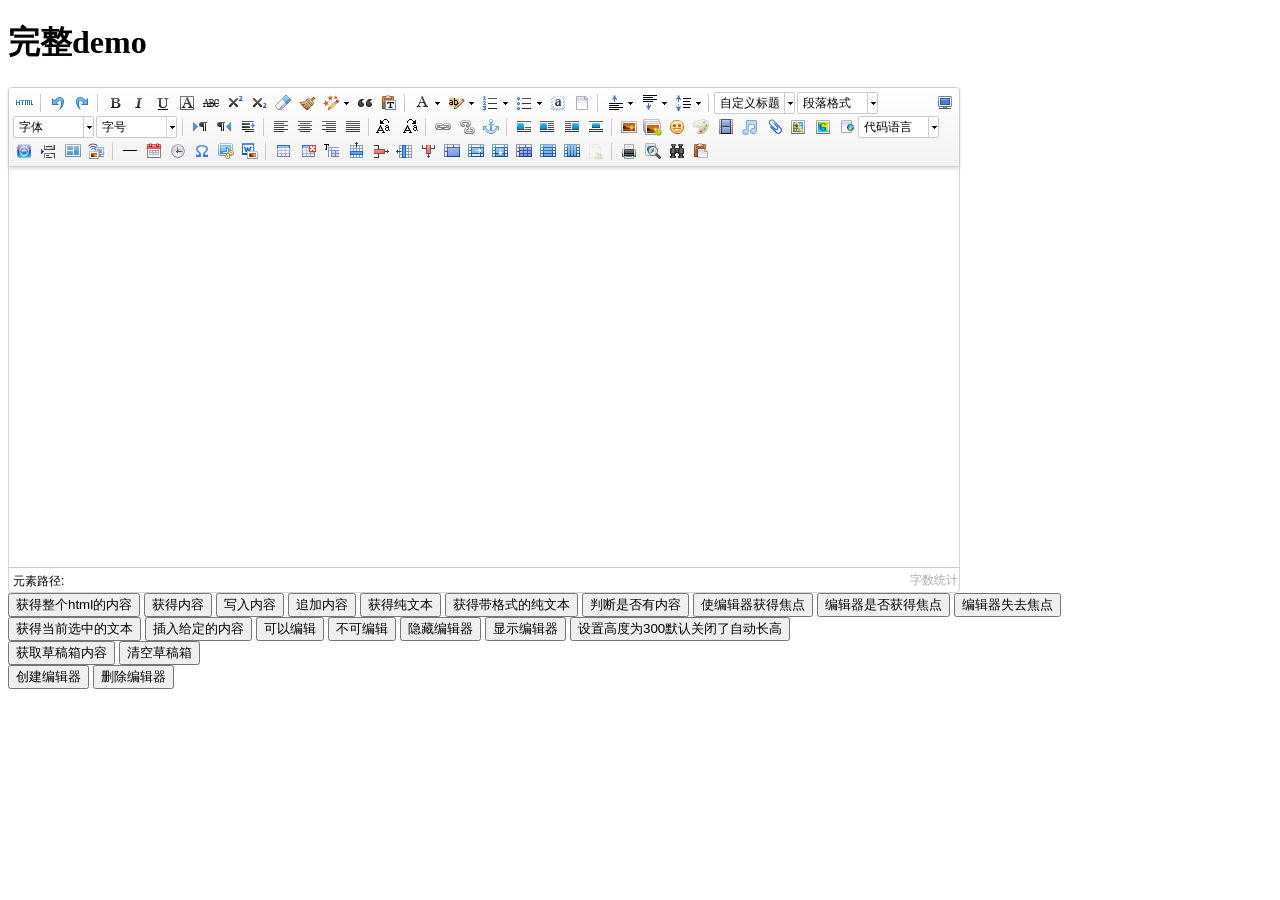
<file: static/plugins/ueditor/index.html>
<!DOCTYPE HTML PUBLIC "-//W3C//DTD HTML 4.01 Transitional//EN"
        "http://www.w3.org/TR/html4/loose.dtd">
<html>
<head>
    <title>完整demo</title>
    <meta http-equiv="Content-Type" content="text/html;charset=utf-8"/>
    <script type="text/javascript" charset="utf-8" src="ueditor.config.js"></script>
    <script type="text/javascript" charset="utf-8" src="ueditor.all.min.js"> </script>
    <!--建议手动加在语言，避免在ie下有时因为加载语言失败导致编辑器加载失败-->
    <!--这里加载的语言文件会覆盖你在配置项目里添加的语言类型，比如你在配置项目里配置的是英文，这里加载的中文，那最后就是中文-->
    <script type="text/javascript" charset="utf-8" src="lang/zh-cn/zh-cn.js"></script>

    <style type="text/css">
        div{
            width:100%;
        }
    </style>
</head>
<body>
<div>
    <h1>完整demo</h1>
    <textarea id="editor" type="text/plain" style="width:1024px;height:500px;"></textarea>
</div>
<div id="btns">
    <div>
        <button onclick="getAllHtml()">获得整个html的内容</button>
        <button onclick="getContent()">获得内容</button>
        <button onclick="setContent()">写入内容</button>
        <button onclick="setContent(true)">追加内容</button>
        <button onclick="getContentTxt()">获得纯文本</button>
        <button onclick="getPlainTxt()">获得带格式的纯文本</button>
        <button onclick="hasContent()">判断是否有内容</button>
        <button onclick="setFocus()">使编辑器获得焦点</button>
        <button onmousedown="isFocus(event)">编辑器是否获得焦点</button>
        <button onmousedown="setblur(event)" >编辑器失去焦点</button>

    </div>
    <div>
        <button onclick="getText()">获得当前选中的文本</button>
        <button onclick="insertHtml()">插入给定的内容</button>
        <button id="enable" onclick="setEnabled()">可以编辑</button>
        <button onclick="setDisabled()">不可编辑</button>
        <button onclick=" UE.getEditor('editor').setHide()">隐藏编辑器</button>
        <button onclick=" UE.getEditor('editor').setShow()">显示编辑器</button>
        <button onclick=" UE.getEditor('editor').setHeight(300)">设置高度为300默认关闭了自动长高</button>
    </div>

    <div>
        <button onclick="getLocalData()" >获取草稿箱内容</button>
        <button onclick="clearLocalData()" >清空草稿箱</button>
    </div>

</div>
<div>
    <button onclick="createEditor()">
    创建编辑器</button>
    <button onclick="deleteEditor()">
    删除编辑器</button>
</div>

<script type="text/javascript">

    //实例化编辑器
    //建议使用工厂方法getEditor创建和引用编辑器实例，如果在某个闭包下引用该编辑器，直接调用UE.getEditor('editor')就能拿到相关的实例
    var ue = UE.getEditor('editor');


    function isFocus(e){
        alert(UE.getEditor('editor').isFocus());
        UE.dom.domUtils.preventDefault(e)
    }
    function setblur(e){
        UE.getEditor('editor').blur();
        UE.dom.domUtils.preventDefault(e)
    }
    function insertHtml() {
        var value = prompt('插入html代码', '');
        UE.getEditor('editor').execCommand('insertHtml', value)
    }
    function createEditor() {
        enableBtn();
        UE.getEditor('editor');
    }
    function getAllHtml() {
        alert(UE.getEditor('editor').getAllHtml())
    }
    function getContent() {
        var arr = [];
        arr.push("使用editor.getContent()方法可以获得编辑器的内容");
        arr.push("内容为：");
        arr.push(UE.getEditor('editor').getContent());
        alert(arr.join("\n"));
    }
    function getPlainTxt() {
        var arr = [];
        arr.push("使用editor.getPlainTxt()方法可以获得编辑器的带格式的纯文本内容");
        arr.push("内容为：");
        arr.push(UE.getEditor('editor').getPlainTxt());
        alert(arr.join('\n'))
    }
    function setContent(isAppendTo) {
        var arr = [];
        arr.push("使用editor.setContent('欢迎使用ueditor')方法可以设置编辑器的内容");
        UE.getEditor('editor').setContent('欢迎使用ueditor', isAppendTo);
        alert(arr.join("\n"));
    }
    function setDisabled() {
        UE.getEditor('editor').setDisabled('fullscreen');
        disableBtn("enable");
    }

    function setEnabled() {
        UE.getEditor('editor').setEnabled();
        enableBtn();
    }

    function getText() {
        //当你点击按钮时编辑区域已经失去了焦点，如果直接用getText将不会得到内容，所以要在选回来，然后取得内容
        var range = UE.getEditor('editor').selection.getRange();
        range.select();
        var txt = UE.getEditor('editor').selection.getText();
        alert(txt)
    }

    function getContentTxt() {
        var arr = [];
        arr.push("使用editor.getContentTxt()方法可以获得编辑器的纯文本内容");
        arr.push("编辑器的纯文本内容为：");
        arr.push(UE.getEditor('editor').getContentTxt());
        alert(arr.join("\n"));
    }
    function hasContent() {
        var arr = [];
        arr.push("使用editor.hasContents()方法判断编辑器里是否有内容");
        arr.push("判断结果为：");
        arr.push(UE.getEditor('editor').hasContents());
        alert(arr.join("\n"));
    }
    function setFocus() {
        UE.getEditor('editor').focus();
    }
    function deleteEditor() {
        disableBtn();
        UE.getEditor('editor').destroy();
    }
    function disableBtn(str) {
        var div = document.getElementById('btns');
        var btns = UE.dom.domUtils.getElementsByTagName(div, "button");
        for (var i = 0, btn; btn = btns[i++];) {
            if (btn.id == str) {
                UE.dom.domUtils.removeAttributes(btn, ["disabled"]);
            } else {
                btn.setAttribute("disabled", "true");
            }
        }
    }
    function enableBtn() {
        var div = document.getElementById('btns');
        var btns = UE.dom.domUtils.getElementsByTagName(div, "button");
        for (var i = 0, btn; btn = btns[i++];) {
            UE.dom.domUtils.removeAttributes(btn, ["disabled"]);
        }
    }

    function getLocalData () {
        alert(UE.getEditor('editor').execCommand( "getlocaldata" ));
    }

    function clearLocalData () {
        UE.getEditor('editor').execCommand( "clearlocaldata" );
        alert("已清空草稿箱")
    }
</script>
</body>
</html>
</file>
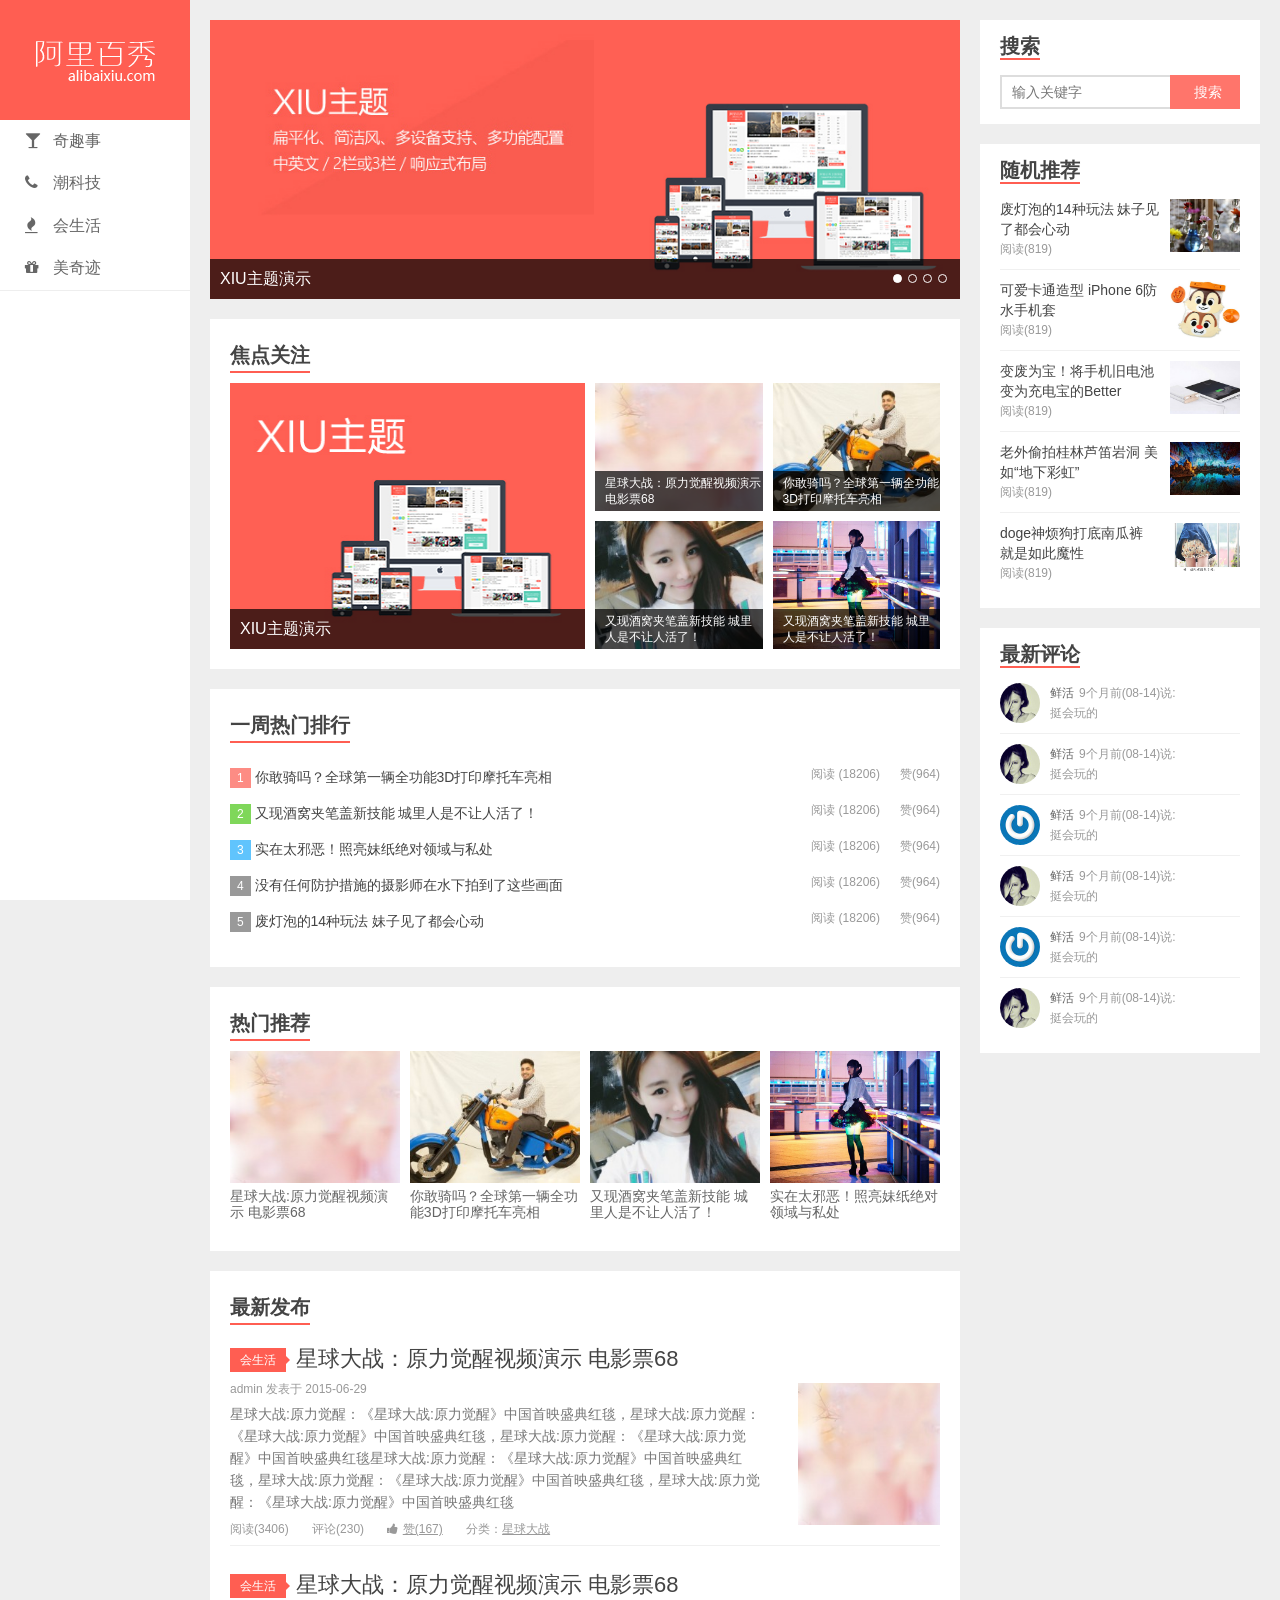
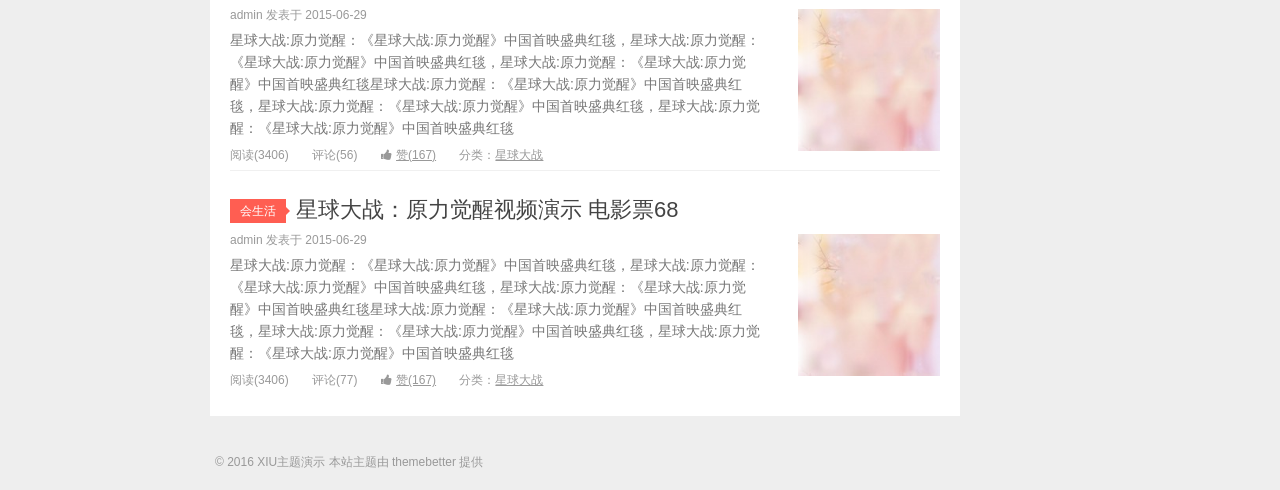
<file: 资料/项目所需资料/baixiu-dev-static/index.html>
<!DOCTYPE html>
<html lang="zh-CN">
<head>
  <meta charset="UTF-8">
  <meta name="viewport" content="width=device-width, initial-scale=1">
  <title>阿里百秀-发现生活，发现美!</title>
  <link rel="stylesheet" href="assets/css/style.css">
  <link rel="stylesheet" href="assets/vendors/font-awesome/css/font-awesome.css">
</head>
<body>
  <div class="wrapper">
    <div class="topnav">
      <ul>
        <li><a href="javascript:;"><i class="fa fa-glass"></i>奇趣事</a></li>
        <li><a href="javascript:;"><i class="fa fa-phone"></i>潮科技</a></li>
        <li><a href="javascript:;"><i class="fa fa-fire"></i>会生活</a></li>
        <li><a href="javascript:;"><i class="fa fa-gift"></i>美奇迹</a></li>
      </ul>
    </div>
    <div class="header">
      <h1 class="logo"><a href="index.html"><img src="assets/img/logo.png" alt=""></a></h1>
      <ul class="nav">
        <li><a href="javascript:;"><i class="fa fa-glass"></i>奇趣事</a></li>
        <li><a href="javascript:;"><i class="fa fa-phone"></i>潮科技</a></li>
        <li><a href="javascript:;"><i class="fa fa-fire"></i>会生活</a></li>
        <li><a href="javascript:;"><i class="fa fa-gift"></i>美奇迹</a></li>
      </ul>
    </div>
    <div class="aside">
      <div class="widgets">
        <h4>搜索</h4>
        <div class="body search">
          <form>
            <input type="text" class="keys" placeholder="输入关键字">
            <input type="submit" class="btn" value="搜索">
          </form>
        </div>
      </div>
      <div class="widgets">
        <h4>随机推荐</h4>
        <ul class="body random">
          <li>
            <a href="javascript:;">
              <p class="title">废灯泡的14种玩法 妹子见了都会心动</p>
              <p class="reading">阅读(819)</p>
              <div class="pic">
                <img src="uploads/widget_1.jpg" alt="">
              </div>
            </a>
          </li>
          <li>
            <a href="javascript:;">
              <p class="title">可爱卡通造型 iPhone 6防水手机套</p>
              <p class="reading">阅读(819)</p>
              <div class="pic">
                <img src="uploads/widget_2.jpg" alt="">
              </div>
            </a>
          </li>
          <li>
            <a href="javascript:;">
              <p class="title">变废为宝！将手机旧电池变为充电宝的Better</p>
              <p class="reading">阅读(819)</p>
              <div class="pic">
                <img src="uploads/widget_3.jpg" alt="">
              </div>
            </a>
          </li>
          <li>
            <a href="javascript:;">
              <p class="title">老外偷拍桂林芦笛岩洞 美如“地下彩虹”</p>
              <p class="reading">阅读(819)</p>
              <div class="pic">
                <img src="uploads/widget_4.jpg" alt="">
              </div>
            </a>
          </li>
          <li>
            <a href="javascript:;">
              <p class="title">doge神烦狗打底南瓜裤 就是如此魔性</p>
              <p class="reading">阅读(819)</p>
              <div class="pic">
                <img src="uploads/widget_5.jpg" alt="">
              </div>
            </a>
          </li>
        </ul>
      </div>
      <div class="widgets">
        <h4>最新评论</h4>
        <ul class="body discuz">
          <li>
            <a href="javascript:;">
              <div class="avatar">
                <img src="uploads/avatar_1.jpg" alt="">
              </div>
              <div class="txt">
                <p>
                  <span>鲜活</span>9个月前(08-14)说:
                </p>
                <p>挺会玩的</p>
              </div>
            </a>
          </li>
          <li>
            <a href="javascript:;">
              <div class="avatar">
                <img src="uploads/avatar_1.jpg" alt="">
              </div>
              <div class="txt">
                <p>
                  <span>鲜活</span>9个月前(08-14)说:
                </p>
                <p>挺会玩的</p>
              </div>
            </a>
          </li>
          <li>
            <a href="javascript:;">
              <div class="avatar">
                <img src="uploads/avatar_2.jpg" alt="">
              </div>
              <div class="txt">
                <p>
                  <span>鲜活</span>9个月前(08-14)说:
                </p>
                <p>挺会玩的</p>
              </div>
            </a>
          </li>
          <li>
            <a href="javascript:;">
              <div class="avatar">
                <img src="uploads/avatar_1.jpg" alt="">
              </div>
              <div class="txt">
                <p>
                  <span>鲜活</span>9个月前(08-14)说:
                </p>
                <p>挺会玩的</p>
              </div>
            </a>
          </li>
          <li>
            <a href="javascript:;">
              <div class="avatar">
                <img src="uploads/avatar_2.jpg" alt="">
              </div>
              <div class="txt">
                <p>
                  <span>鲜活</span>9个月前(08-14)说:
                </p>
                <p>挺会玩的</p>
              </div>
            </a>
          </li>
          <li>
            <a href="javascript:;">
              <div class="avatar">
                <img src="uploads/avatar_1.jpg" alt="">
              </div>
              <div class="txt">
                <p>
                  <span>鲜活</span>9个月前(08-14)说:
                </p>
                <p>挺会玩的</p>
              </div>
            </a>
          </li>
        </ul>
      </div>
    </div>
    <div class="content">
      <div class="swipe">
        <ul class="swipe-wrapper">
          <li>
            <a href="#">
              <img src="uploads/slide_1.jpg">
              <span>XIU主题演示</span>
            </a>
          </li>
          <li>
            <a href="#">
              <img src="uploads/slide_2.jpg">
              <span>XIU主题演示</span>
            </a>
          </li>
          <li>
            <a href="#">
              <img src="uploads/slide_1.jpg">
              <span>XIU主题演示</span>
            </a>
          </li>
          <li>
            <a href="#">
              <img src="uploads/slide_2.jpg">
              <span>XIU主题演示</span>
            </a>
          </li>
        </ul>
        <p class="cursor"><span class="active"></span><span></span><span></span><span></span></p>
        <a href="javascript:;" class="arrow prev"><i class="fa fa-chevron-left"></i></a>
        <a href="javascript:;" class="arrow next"><i class="fa fa-chevron-right"></i></a>
      </div>
      <div class="panel focus">
        <h3>焦点关注</h3>
        <ul>
          <li class="large">
            <a href="javascript:;">
              <img src="uploads/hots_1.jpg" alt="">
              <span>XIU主题演示</span>
            </a>
          </li>
          <li>
            <a href="javascript:;">
              <img src="uploads/hots_2.jpg" alt="">
              <span>星球大战：原力觉醒视频演示 电影票68</span>
            </a>
          </li>
          <li>
            <a href="javascript:;">
              <img src="uploads/hots_3.jpg" alt="">
              <span>你敢骑吗？全球第一辆全功能3D打印摩托车亮相</span>
            </a>
          </li>
          <li>
            <a href="javascript:;">
              <img src="uploads/hots_4.jpg" alt="">
              <span>又现酒窝夹笔盖新技能 城里人是不让人活了！</span>
            </a>
          </li>
          <li>
            <a href="javascript:;">
              <img src="uploads/hots_5.jpg" alt="">
              <span>又现酒窝夹笔盖新技能 城里人是不让人活了！</span>
            </a>
          </li>
        </ul>
      </div>
      <div class="panel top">
        <h3>一周热门排行</h3>
        <ol>
          <li>
            <i>1</i>
            <a href="javascript:;">你敢骑吗？全球第一辆全功能3D打印摩托车亮相</a>
            <a href="javascript:;" class="like">赞(964)</a>
            <span>阅读 (18206)</span>
          </li>
          <li>
            <i>2</i>
            <a href="javascript:;">又现酒窝夹笔盖新技能 城里人是不让人活了！</a>
            <a href="javascript:;" class="like">赞(964)</a>
            <span class="">阅读 (18206)</span>
          </li>
          <li>
            <i>3</i>
            <a href="javascript:;">实在太邪恶！照亮妹纸绝对领域与私处</a>
            <a href="javascript:;" class="like">赞(964)</a>
            <span>阅读 (18206)</span>
          </li>
          <li>
            <i>4</i>
            <a href="javascript:;">没有任何防护措施的摄影师在水下拍到了这些画面</a>
            <a href="javascript:;" class="like">赞(964)</a>
            <span>阅读 (18206)</span>
          </li>
          <li>
            <i>5</i>
            <a href="javascript:;">废灯泡的14种玩法 妹子见了都会心动</a>
            <a href="javascript:;" class="like">赞(964)</a>
            <span>阅读 (18206)</span>
          </li>
        </ol>
      </div>
      <div class="panel hots">
        <h3>热门推荐</h3>
        <ul>
          <li>
            <a href="javascript:;">
              <img src="uploads/hots_2.jpg" alt="">
              <span>星球大战:原力觉醒视频演示 电影票68</span>
            </a>
          </li>
          <li>
            <a href="javascript:;">
              <img src="uploads/hots_3.jpg" alt="">
              <span>你敢骑吗？全球第一辆全功能3D打印摩托车亮相</span>
            </a>
          </li>
          <li>
            <a href="javascript:;">
              <img src="uploads/hots_4.jpg" alt="">
              <span>又现酒窝夹笔盖新技能 城里人是不让人活了！</span>
            </a>
          </li>
          <li>
            <a href="javascript:;">
              <img src="uploads/hots_5.jpg" alt="">
              <span>实在太邪恶！照亮妹纸绝对领域与私处</span>
            </a>
          </li>
        </ul>
      </div>
      <div class="panel new">
        <h3>最新发布</h3>
        <div class="entry">
          <div class="head">
            <span class="sort">会生活</span>
            <a href="javascript:;">星球大战：原力觉醒视频演示 电影票68</a>
          </div>
          <div class="main">
            <p class="info">admin 发表于 2015-06-29</p>
            <p class="brief">星球大战:原力觉醒：《星球大战:原力觉醒》中国首映盛典红毯，星球大战:原力觉醒：《星球大战:原力觉醒》中国首映盛典红毯，星球大战:原力觉醒：《星球大战:原力觉醒》中国首映盛典红毯星球大战:原力觉醒：《星球大战:原力觉醒》中国首映盛典红毯，星球大战:原力觉醒：《星球大战:原力觉醒》中国首映盛典红毯，星球大战:原力觉醒：《星球大战:原力觉醒》中国首映盛典红毯</p>
            <p class="extra">
              <span class="reading">阅读(3406)</span>
              <span class="comment">评论(230)</span>
              <a href="javascript:;" class="like">
                <i class="fa fa-thumbs-up"></i>
                <span>赞(167)</span>
              </a>
              <a href="javascript:;" class="tags">
                分类：<span>星球大战</span>
              </a>
            </p>
            <a href="javascript:;" class="thumb">
              <img src="uploads/hots_2.jpg" alt="">
            </a>
          </div>
        </div>
        <div class="entry">
          <div class="head">
            <span class="sort">会生活</span>
            <a href="javascript:;">星球大战：原力觉醒视频演示 电影票68</a>
          </div>
          <div class="main">
            <p class="info">admin 发表于 2015-06-29</p>
            <p class="brief">星球大战:原力觉醒：《星球大战:原力觉醒》中国首映盛典红毯，星球大战:原力觉醒：《星球大战:原力觉醒》中国首映盛典红毯，星球大战:原力觉醒：《星球大战:原力觉醒》中国首映盛典红毯星球大战:原力觉醒：《星球大战:原力觉醒》中国首映盛典红毯，星球大战:原力觉醒：《星球大战:原力觉醒》中国首映盛典红毯，星球大战:原力觉醒：《星球大战:原力觉醒》中国首映盛典红毯</p>
            <p class="extra">
              <span class="reading">阅读(3406)</span>
              <span class="comment">评论(56)</span>
              <a href="javascript:;" class="like">
                <i class="fa fa-thumbs-up"></i>
                <span>赞(167)</span>
              </a>
              <a href="javascript:;" class="tags">
                分类：<span>星球大战</span>
              </a>
            </p>
            <a href="javascript:;" class="thumb">
              <img src="uploads/hots_2.jpg" alt="">
            </a>
          </div>
        </div>
        <div class="entry">
          <div class="head">
            <span class="sort">会生活</span>
            <a href="javascript:;">星球大战：原力觉醒视频演示 电影票68</a>
          </div>
          <div class="main">
            <p class="info">admin 发表于 2015-06-29</p>
            <p class="brief">星球大战:原力觉醒：《星球大战:原力觉醒》中国首映盛典红毯，星球大战:原力觉醒：《星球大战:原力觉醒》中国首映盛典红毯，星球大战:原力觉醒：《星球大战:原力觉醒》中国首映盛典红毯星球大战:原力觉醒：《星球大战:原力觉醒》中国首映盛典红毯，星球大战:原力觉醒：《星球大战:原力觉醒》中国首映盛典红毯，星球大战:原力觉醒：《星球大战:原力觉醒》中国首映盛典红毯</p>
            <p class="extra">
              <span class="reading">阅读(3406)</span>
              <span class="comment">评论(77)</span>
              <a href="javascript:;" class="like">
                <i class="fa fa-thumbs-up"></i>
                <span>赞(167)</span>
              </a>
              <a href="javascript:;" class="tags">
                分类：<span>星球大战</span>
              </a>
            </p>
            <a href="javascript:;" class="thumb">
              <img src="uploads/hots_2.jpg" alt="">
            </a>
          </div>
        </div>
      </div>
    </div>
    <div class="footer">
      <p>© 2016 XIU主题演示 本站主题由 themebetter 提供</p>
    </div>
  </div>
  <script src="assets/vendors/jquery/jquery.js"></script>
  <script src="assets/vendors/swipe/swipe.js"></script>
  <script>
    //
    var swiper = Swipe(document.querySelector('.swipe'), {
      auto: 3000,
      transitionEnd: function (index) {
        // index++;

        $('.cursor span').eq(index).addClass('active').siblings('.active').removeClass('active');
      }
    });

    // 上/下一张
    $('.swipe .arrow').on('click', function () {
      var _this = $(this);

      if(_this.is('.prev')) {
        swiper.prev();
      } else if(_this.is('.next')) {
        swiper.next();
      }
    })
  </script>
</body>
</html>
</file>
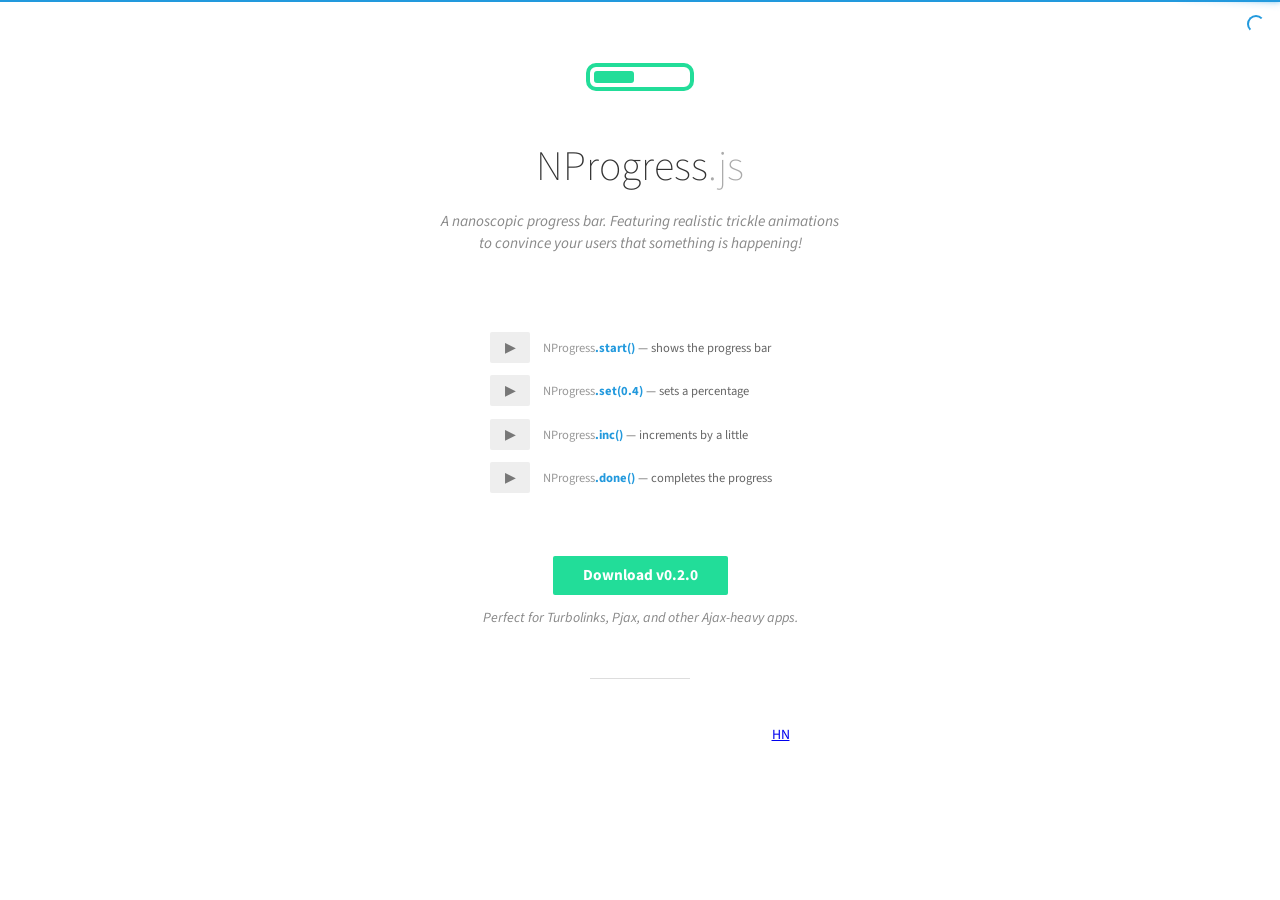
<file: static/assets/vendors/nprogress-0.2.0/index.html>
<!DOCTYPE html>
<html lang='en'>
<head>
  <meta charset='utf-8'>
  <title>NProgress: slim progress bars in JavaScript</title>
  <link href='support/style.css' rel='stylesheet' />
  <link href='nprogress.css' rel='stylesheet' />

  <meta name="viewport" content="width=device-width">
  <link href='http://fonts.googleapis.com/css?family=Source+Sans+Pro:200,400,700,400italic' rel='stylesheet' type='text/css'>
  
  <script src="https://code.jquery.com/jquery-1.11.2.min.js"></script>
  <script src='nprogress.js'></script>

  <script>if(location.hostname.match(/ricostacruz\.com$/)){var _gaq=_gaq||[];_gaq.push(["_setAccount","UA-20473929-1"]),_gaq.push(["_trackPageview"]),function(){var a=document.createElement("script");a.type="text/javascript",a.async=!0,a.src=("https:"==document.location.protocol?"https://ssl":"http://www")+".google-analytics.com/ga.js";var b=document.getElementsByTagName("script")[0];b.parentNode.insertBefore(a,b)}()}</script>
</head>

<body style='display: none'>
  <header class='page-header'>
    <span class='nprogress-logo fade out'></span>
    <h1>NProgress<i>.js</i></h1>
    <p class='fade out brief big'>A nanoscopic progress bar. Featuring realistic
    trickle animations to convince your users that something is happening!</p>
  </header>

  <div class='contents fade out'>
    <div class='controls'>
      <p>
        <button class='button play' id='b-0'></button>
        <i>NProgress</i><b>.start()</b>
        &mdash;
        shows the progress bar
      </p>
      <p>
        <button class='button play' id='b-40'></button>
        <i>NProgress</i><b>.set(0.4)</b>
        &mdash;
        sets a percentage
      </p>
      <p>
        <button class='button play' id='b-inc'></button>
        <i>NProgress</i><b>.inc()</b>
        &mdash;
        increments by a little
      </p>
      <p>
        <button class='button play' id='b-100'></button>
        <i>NProgress</i><b>.done()</b>
        &mdash;
        completes the progress
      </p>
    </div>
    <div class='actions'>
      <a href='https://github.com/rstacruz/nprogress' class='button primary big'>
        Download
        v<span class='version'></span>
      </a>
      <p class='brief'>Perfect for Turbolinks, Pjax, and other Ajax-heavy apps.</p>
    </div>
    <div class='hr-rule'></div>
    <div class='share-buttons'>
      <iframe src="http://ghbtns.com/github-btn.html?user=rstacruz&repo=nprogress&type=watch&count=true"
          allowtransparency="true" frameborder="0" scrolling="0" width="100" height="20"></iframe>
      <iframe src="http://ghbtns.com/github-btn.html?user=rstacruz&type=follow&count=true"
          allowtransparency="true" frameborder="0" scrolling="0" width="175" height="20"></iframe>
      <a href="https://news.ycombinator.com/submit" class="hn-button" data-title="NProgress" data-url="http://ricostacruz.com/nprogress/" data-count="horizontal" data-style="twitter">HN</a>
    </div>
  </div>

  <script>
    $('body').show();
    $('.version').text(NProgress.version);
    NProgress.start();
    setTimeout(function() { NProgress.done(); $('.fade').removeClass('out'); }, 1000);

    $("#b-0").click(function() { NProgress.start(); });
    $("#b-40").click(function() { NProgress.set(0.4); });
    $("#b-inc").click(function() { NProgress.inc(); });
    $("#b-100").click(function() { NProgress.done(); });
  </script>

  <script>var HN=[];HN.factory=function(e){return function(){HN.push([e].concat(Array.prototype.slice.call(arguments,0)))};},HN.on=HN.factory("on"),HN.once=HN.factory("once"),HN.off=HN.factory("off"),HN.emit=HN.factory("emit"),HN.load=function(){var e="hn-button.js";if(document.getElementById(e))return;var t=document.createElement("script");t.id=e,t.src="//hn-button.herokuapp.com/hn-button.js";var n=document.getElementsByTagName("script")[0];n.parentNode.insertBefore(t,n)},HN.load();</script>
</body>
</html>
</file>
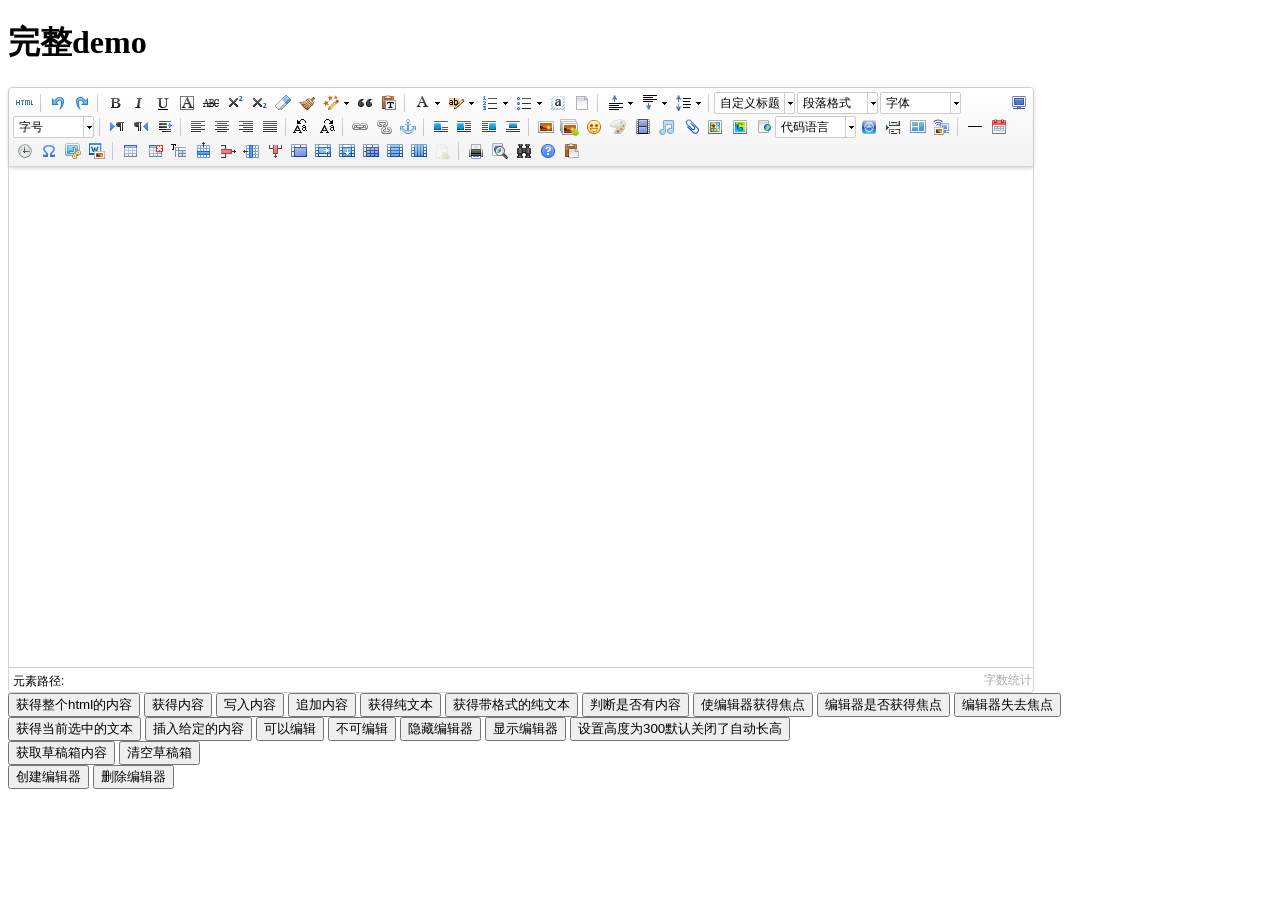
<file: static/plugins/ueditor/ueditor/index.html>
<!DOCTYPE HTML PUBLIC "-//W3C//DTD HTML 4.01 Transitional//EN"
        "http://www.w3.org/TR/html4/loose.dtd">
<html>
<head>
    <title>完整demo</title>
    <meta http-equiv="Content-Type" content="text/html;charset=utf-8"/>
    <script type="text/javascript" charset="utf-8" src="ueditor.config.js"></script>
    <script type="text/javascript" charset="utf-8" src="ueditor.all.min.js"> </script>
    <!--建议手动加在语言，避免在ie下有时因为加载语言失败导致编辑器加载失败-->
    <!--这里加载的语言文件会覆盖你在配置项目里添加的语言类型，比如你在配置项目里配置的是英文，这里加载的中文，那最后就是中文-->
    <script type="text/javascript" charset="utf-8" src="lang/zh-cn/zh-cn.js"></script>

    <style type="text/css">
        div{
            width:100%;
        }
    </style>
</head>
<body>
<div>
    <h1>完整demo</h1>
    <script id="editor" type="text/plain" style="width:1024px;height:500px;"></script>
</div>
<div id="btns">
    <div>
        <button onclick="getAllHtml()">获得整个html的内容</button>
        <button onclick="getContent()">获得内容</button>
        <button onclick="setContent()">写入内容</button>
        <button onclick="setContent(true)">追加内容</button>
        <button onclick="getContentTxt()">获得纯文本</button>
        <button onclick="getPlainTxt()">获得带格式的纯文本</button>
        <button onclick="hasContent()">判断是否有内容</button>
        <button onclick="setFocus()">使编辑器获得焦点</button>
        <button onmousedown="isFocus(event)">编辑器是否获得焦点</button>
        <button onmousedown="setblur(event)" >编辑器失去焦点</button>

    </div>
    <div>
        <button onclick="getText()">获得当前选中的文本</button>
        <button onclick="insertHtml()">插入给定的内容</button>
        <button id="enable" onclick="setEnabled()">可以编辑</button>
        <button onclick="setDisabled()">不可编辑</button>
        <button onclick=" UE.getEditor('editor').setHide()">隐藏编辑器</button>
        <button onclick=" UE.getEditor('editor').setShow()">显示编辑器</button>
        <button onclick=" UE.getEditor('editor').setHeight(300)">设置高度为300默认关闭了自动长高</button>
    </div>

    <div>
        <button onclick="getLocalData()" >获取草稿箱内容</button>
        <button onclick="clearLocalData()" >清空草稿箱</button>
    </div>

</div>
<div>
    <button onclick="createEditor()">
    创建编辑器</button>
    <button onclick="deleteEditor()">
    删除编辑器</button>
</div>

<script type="text/javascript">

    //实例化编辑器
    //建议使用工厂方法getEditor创建和引用编辑器实例，如果在某个闭包下引用该编辑器，直接调用UE.getEditor('editor')就能拿到相关的实例
    var ue = UE.getEditor('editor');


    function isFocus(e){
        alert(UE.getEditor('editor').isFocus());
        UE.dom.domUtils.preventDefault(e)
    }
    function setblur(e){
        UE.getEditor('editor').blur();
        UE.dom.domUtils.preventDefault(e)
    }
    function insertHtml() {
        var value = prompt('插入html代码', '');
        UE.getEditor('editor').execCommand('insertHtml', value)
    }
    function createEditor() {
        enableBtn();
        UE.getEditor('editor');
    }
    function getAllHtml() {
        alert(UE.getEditor('editor').getAllHtml())
    }
    function getContent() {
        var arr = [];
        arr.push("使用editor.getContent()方法可以获得编辑器的内容");
        arr.push("内容为：");
        arr.push(UE.getEditor('editor').getContent());
        alert(arr.join("\n"));
    }
    function getPlainTxt() {
        var arr = [];
        arr.push("使用editor.getPlainTxt()方法可以获得编辑器的带格式的纯文本内容");
        arr.push("内容为：");
        arr.push(UE.getEditor('editor').getPlainTxt());
        alert(arr.join('\n'))
    }
    function setContent(isAppendTo) {
        var arr = [];
        arr.push("使用editor.setContent('欢迎使用ueditor')方法可以设置编辑器的内容");
        UE.getEditor('editor').setContent('欢迎使用ueditor', isAppendTo);
        alert(arr.join("\n"));
    }
    function setDisabled() {
        UE.getEditor('editor').setDisabled('fullscreen');
        disableBtn("enable");
    }

    function setEnabled() {
        UE.getEditor('editor').setEnabled();
        enableBtn();
    }

    function getText() {
        //当你点击按钮时编辑区域已经失去了焦点，如果直接用getText将不会得到内容，所以要在选回来，然后取得内容
        var range = UE.getEditor('editor').selection.getRange();
        range.select();
        var txt = UE.getEditor('editor').selection.getText();
        alert(txt)
    }

    function getContentTxt() {
        var arr = [];
        arr.push("使用editor.getContentTxt()方法可以获得编辑器的纯文本内容");
        arr.push("编辑器的纯文本内容为：");
        arr.push(UE.getEditor('editor').getContentTxt());
        alert(arr.join("\n"));
    }
    function hasContent() {
        var arr = [];
        arr.push("使用editor.hasContents()方法判断编辑器里是否有内容");
        arr.push("判断结果为：");
        arr.push(UE.getEditor('editor').hasContents());
        alert(arr.join("\n"));
    }
    function setFocus() {
        UE.getEditor('editor').focus();
    }
    function deleteEditor() {
        disableBtn();
        UE.getEditor('editor').destroy();
    }
    function disableBtn(str) {
        var div = document.getElementById('btns');
        var btns = UE.dom.domUtils.getElementsByTagName(div, "button");
        for (var i = 0, btn; btn = btns[i++];) {
            if (btn.id == str) {
                UE.dom.domUtils.removeAttributes(btn, ["disabled"]);
            } else {
                btn.setAttribute("disabled", "true");
            }
        }
    }
    function enableBtn() {
        var div = document.getElementById('btns');
        var btns = UE.dom.domUtils.getElementsByTagName(div, "button");
        for (var i = 0, btn; btn = btns[i++];) {
            UE.dom.domUtils.removeAttributes(btn, ["disabled"]);
        }
    }

    function getLocalData () {
        alert(UE.getEditor('editor').execCommand( "getlocaldata" ));
    }

    function clearLocalData () {
        UE.getEditor('editor').execCommand( "clearlocaldata" );
        alert("已清空草稿箱")
    }
</script>
</body>
</html>
</file>
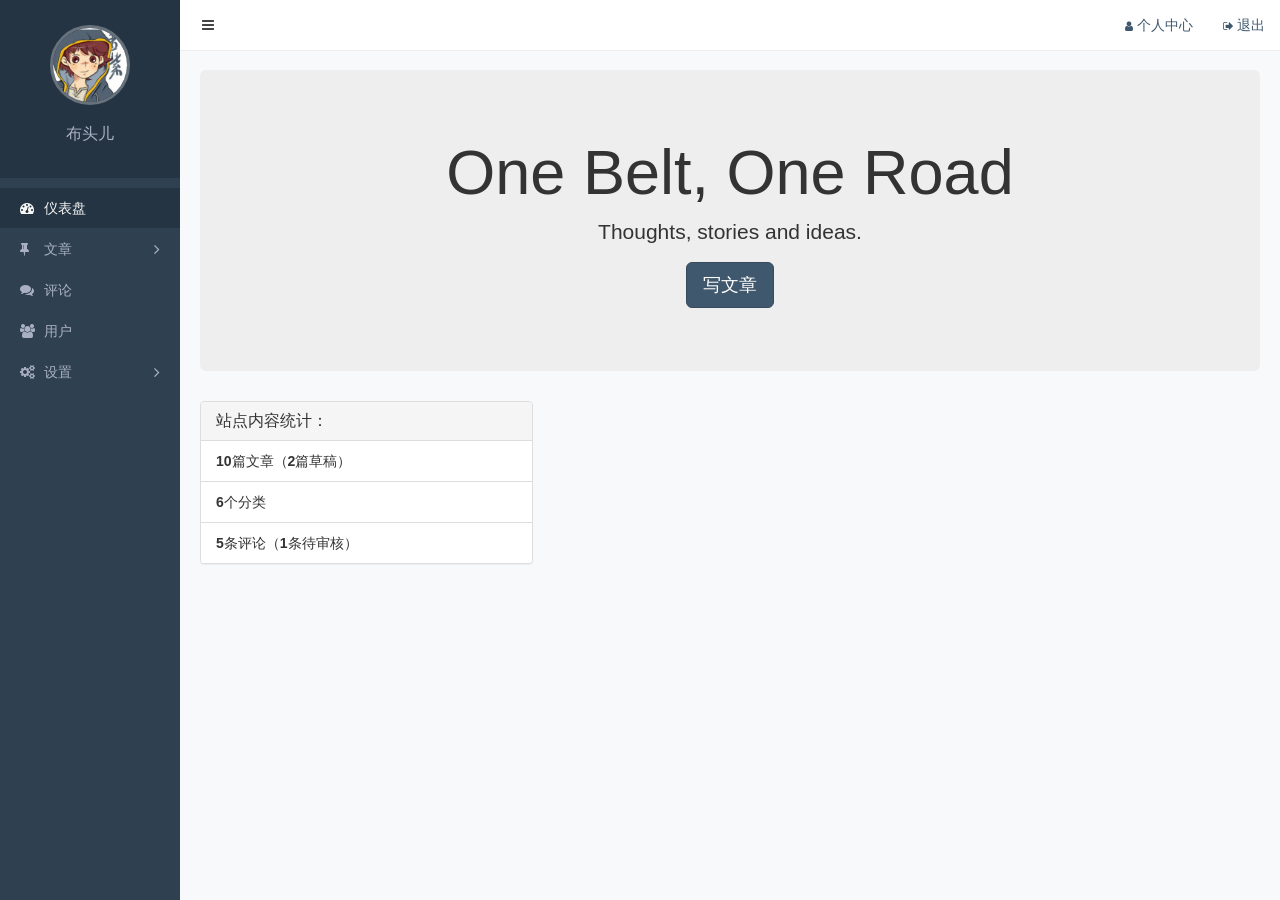
<file: 资料/项目所需资料/baixiu-dev-static/admin/index.html>
<!DOCTYPE html>
<html lang="zh-CN">
<head>
  <meta charset="utf-8">
  <title>Dashboard &laquo; Admin</title>
  <link rel="stylesheet" href="../assets/vendors/bootstrap/css/bootstrap.css">
  <link rel="stylesheet" href="../assets/vendors/font-awesome/css/font-awesome.css">
  <link rel="stylesheet" href="../assets/vendors/nprogress/nprogress.css">
  <link rel="stylesheet" href="../assets/css/admin.css">
  <script src="../assets/vendors/nprogress/nprogress.js"></script>
</head>
<body>
  <script>NProgress.start()</script>

  <div class="main">
    <nav class="navbar">
      <button class="btn btn-default navbar-btn fa fa-bars"></button>
      <ul class="nav navbar-nav navbar-right">
        <li><a href="profile.html"><i class="fa fa-user"></i>个人中心</a></li>
        <li><a href="login.html"><i class="fa fa-sign-out"></i>退出</a></li>
      </ul>
    </nav>
    <div class="container-fluid">
      <div class="jumbotron text-center">
        <h1>One Belt, One Road</h1>
        <p>Thoughts, stories and ideas.</p>
        <p><a class="btn btn-primary btn-lg" href="post-add.html" role="button">写文章</a></p>
      </div>
      <div class="row">
        <div class="col-md-4">
          <div class="panel panel-default">
            <div class="panel-heading">
              <h3 class="panel-title">站点内容统计：</h3>
            </div>
            <ul class="list-group">
              <li class="list-group-item"><strong>10</strong>篇文章（<strong>2</strong>篇草稿）</li>
              <li class="list-group-item"><strong>6</strong>个分类</li>
              <li class="list-group-item"><strong>5</strong>条评论（<strong>1</strong>条待审核）</li>
            </ul>
          </div>
        </div>
        <div class="col-md-4"></div>
        <div class="col-md-4"></div>
      </div>
    </div>
  </div>

  <div class="aside">
    <div class="profile">
      <img class="avatar" src="../uploads/avatar.jpg">
      <h3 class="name">布头儿</h3>
    </div>
    <ul class="nav">
      <li class="active">
        <a href="index.html"><i class="fa fa-dashboard"></i>仪表盘</a>
      </li>
      <li>
        <a href="#menu-posts" class="collapsed" data-toggle="collapse">
          <i class="fa fa-thumb-tack"></i>文章<i class="fa fa-angle-right"></i>
        </a>
        <ul id="menu-posts" class="collapse">
          <li><a href="posts.html">所有文章</a></li>
          <li><a href="post-add.html">写文章</a></li>
          <li><a href="categories.html">分类目录</a></li>
        </ul>
      </li>
      <li>
        <a href="comments.html"><i class="fa fa-comments"></i>评论</a>
      </li>
      <li>
        <a href="users.html"><i class="fa fa-users"></i>用户</a>
      </li>
      <li>
        <a href="#menu-settings" class="collapsed" data-toggle="collapse">
          <i class="fa fa-cogs"></i>设置<i class="fa fa-angle-right"></i>
        </a>
        <ul id="menu-settings" class="collapse">
          <li><a href="nav-menus.html">导航菜单</a></li>
          <li><a href="slides.html">图片轮播</a></li>
          
        </ul>
      </li>
    </ul>
  </div>

  <script src="../assets/vendors/jquery/jquery.js"></script>
  <script src="../assets/vendors/bootstrap/js/bootstrap.js"></script>
  <script>NProgress.done()</script>
</body>
</html>
</file>
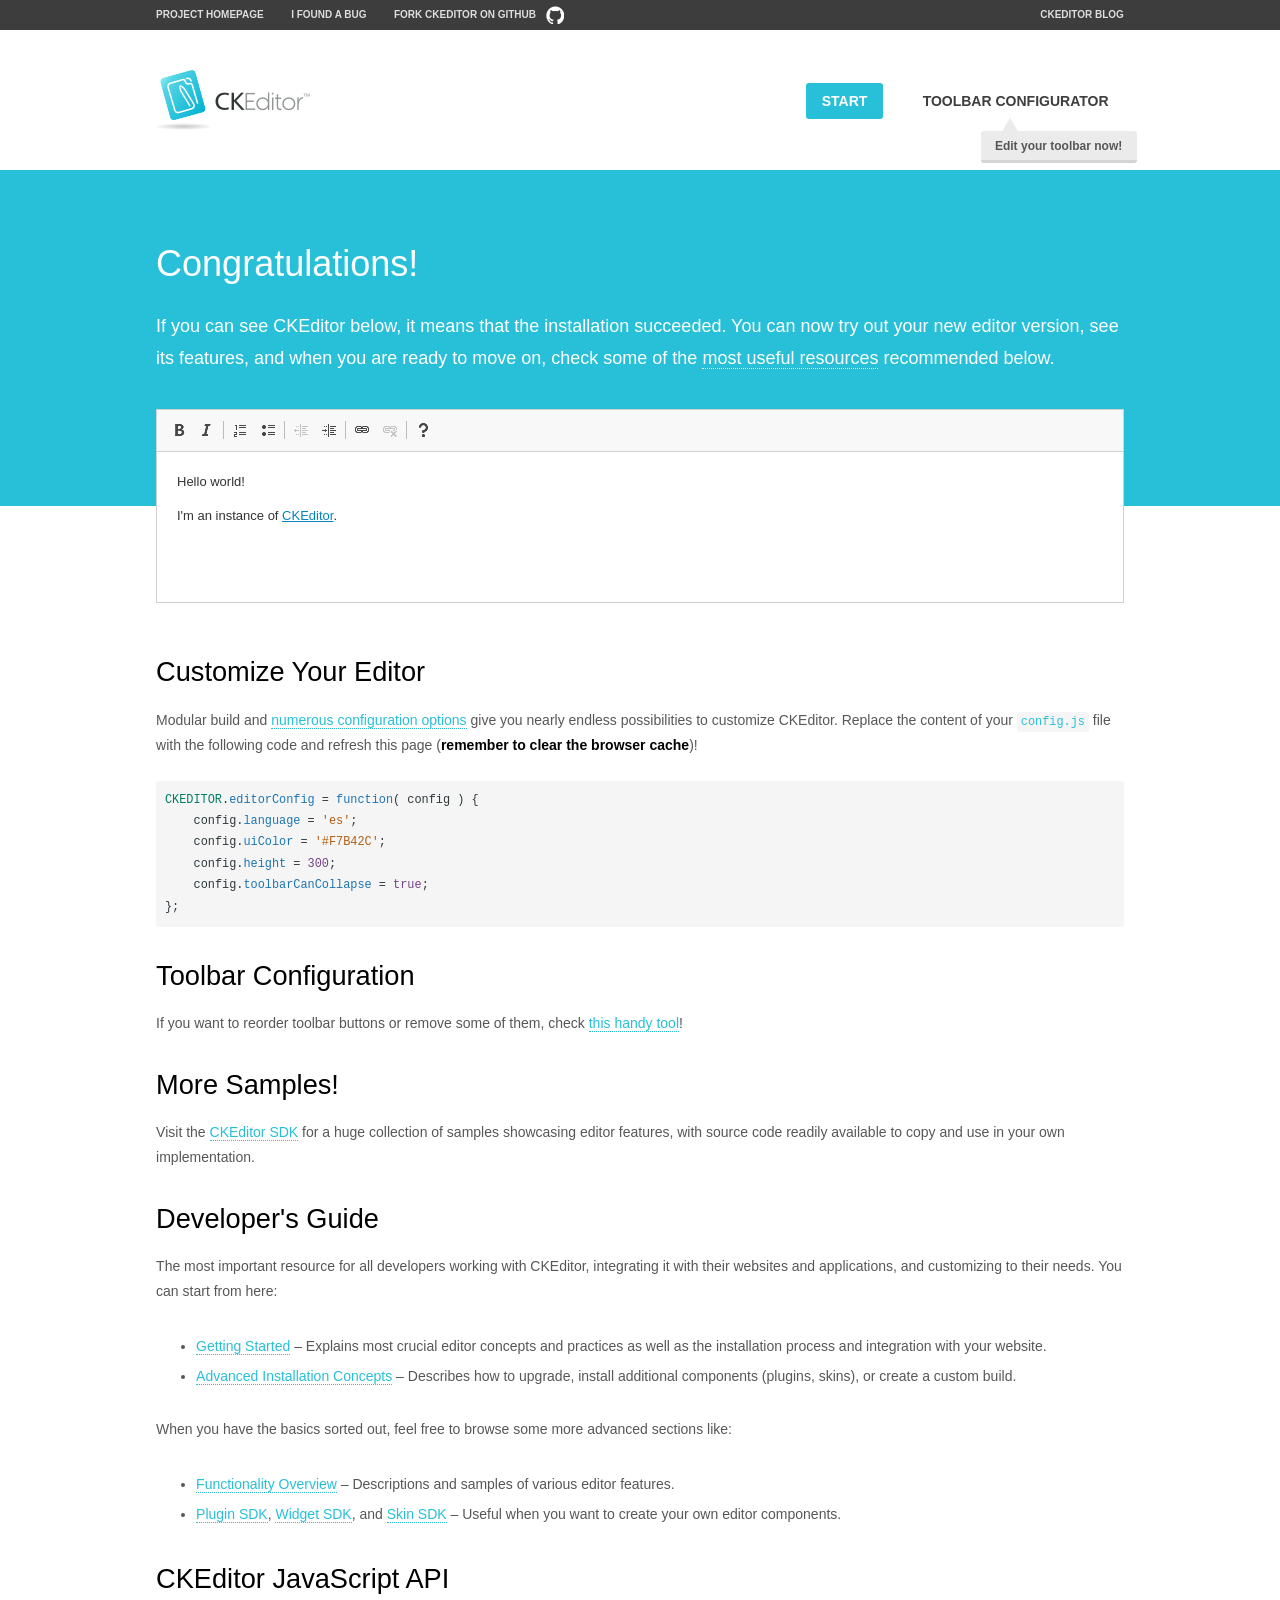
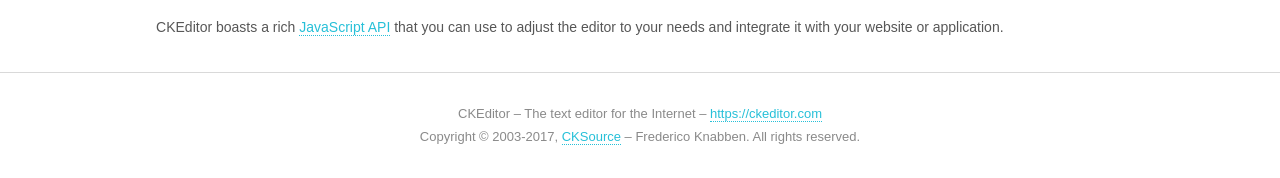
<file: static/assets/vendors/ckeditor/samples/index.html>
<!DOCTYPE html>
<!--
Copyright (c) 2003-2017, CKSource - Frederico Knabben. All rights reserved.
For licensing, see LICENSE.md or https://ckeditor.com/legal/ckeditor-oss-license
-->
<html>
<head>
	<meta charset="utf-8">
	<title>CKEditor Sample</title>
	<script src="../ckeditor.js"></script>
	<script src="js/sample.js"></script>
	<link rel="stylesheet" href="css/samples.css">
	<link rel="stylesheet" href="toolbarconfigurator/lib/codemirror/neo.css">
</head>
<body id="main">

<nav class="navigation-a">
	<div class="grid-container">
		<ul class="navigation-a-left grid-width-70">
			<li><a href="https://ckeditor.com/ckeditor-4/">Project Homepage</a></li>
			<li><a href="https://github.com/ckeditor/ckeditor-dev/issues">I found a bug</a></li>
			<li><a href="http://github.com/ckeditor/ckeditor-dev" class="icon-pos-right icon-navigation-a-github">Fork CKEditor on GitHub</a></li>
		</ul>
		<ul class="navigation-a-right grid-width-30">
			<li><a href="https://ckeditor.com/blog/">CKEditor Blog</a></li>
		</ul>
	</div>
</nav>

<header class="header-a">
	<div class="grid-container">
		<h1 class="header-a-logo grid-width-30">
			<a href="index.html"><img src="img/logo.png" alt="CKEditor Sample"></a>
		</h1>

		<nav class="navigation-b grid-width-70">
			<ul>
				<li><a href="index.html" class="button-a button-a-background">Start</a></li>
				<li><a href="toolbarconfigurator/index.html" class="button-a">Toolbar configurator <span class="balloon-a balloon-a-nw">Edit your toolbar now!</span></a></li>
			</ul>
		</nav>
	</div>
</header>

<main>
	<div class="adjoined-top">
		<div class="grid-container">
			<div class="content grid-width-100">
				<h1>Congratulations!</h1>
				<p>
					If you can see CKEditor below, it means that the installation succeeded.
					You can now try out your new editor version, see its features, and when you are ready to move on, check some of the <a href="#sample-customize">most useful resources</a> recommended below.
				</p>
			</div>
		</div>
	</div>
	<div class="adjoined-bottom">
		<div class="grid-container">
			<div class="grid-width-100">
				<div id="editor">
					<h1>Hello world!</h1>
					<p>I'm an instance of <a href="https://ckeditor.com">CKEditor</a>.</p>
				</div>
			</div>
		</div>
	</div>

	<div class="grid-container">
		<div class="content grid-width-100">
			<section id="sample-customize">
				<h2>Customize Your Editor</h2>
				<p>Modular build and <a href="https://docs.ckeditor.com/ckeditor4/docs/#!/guide/dev_configuration">numerous configuration options</a> give you nearly endless possibilities to customize CKEditor. Replace the content of your <code><a href="../config.js">config.js</a></code> file with the following code and refresh this page (<strong>remember to clear the browser cache</strong>)!</p>
		<pre class="cm-s-neo CodeMirror"><code><span style="padding-right: 0.1px;"><span class="cm-variable">CKEDITOR</span>.<span class="cm-property">editorConfig</span> <span class="cm-operator">=</span> <span class="cm-keyword">function</span>( <span class="cm-def">config</span> ) {</span>
<span style="padding-right: 0.1px;"><span class="cm-tab">	</span><span class="cm-variable-2">config</span>.<span class="cm-property">language</span> <span class="cm-operator">=</span> <span class="cm-string">'es'</span>;</span>
<span style="padding-right: 0.1px;"><span class="cm-tab">	</span><span class="cm-variable-2">config</span>.<span class="cm-property">uiColor</span> <span class="cm-operator">=</span> <span class="cm-string">'#F7B42C'</span>;</span>
<span style="padding-right: 0.1px;"><span class="cm-tab">	</span><span class="cm-variable-2">config</span>.<span class="cm-property">height</span> <span class="cm-operator">=</span> <span class="cm-number">300</span>;</span>
<span style="padding-right: 0.1px;"><span class="cm-tab">	</span><span class="cm-variable-2">config</span>.<span class="cm-property">toolbarCanCollapse</span> <span class="cm-operator">=</span> <span class="cm-atom">true</span>;</span>
<span style="padding-right: 0.1px;">};</span></code></pre>
			</section>

			<section>
				<h2>Toolbar Configuration</h2>
				<p>If you want to reorder toolbar buttons or remove some of them, check <a href="toolbarconfigurator/index.html">this handy tool</a>!</p>
			</section>

			<section>
				<h2>More Samples!</h2>
				<p>Visit the <a href="https://sdk.ckeditor.com">CKEditor SDK</a> for a huge collection of samples showcasing editor features, with source code readily available to copy and use in your own implementation.</p>
			</section>

			<section>
				<h2>Developer's Guide</h2>
				<p>The most important resource for all developers working with CKEditor, integrating it with their websites and applications, and customizing to their needs. You can start from here:</p>
				<ul>
					<li><a href="https://docs.ckeditor.com/ckeditor4/docs/#!/guide/dev_installation">Getting Started</a> &ndash; Explains most crucial editor concepts and practices as well as the installation process and integration with your website.</li>
					<li><a href="https://docs.ckeditor.com/ckeditor4/docs/#!/guide/dev_advanced_installation">Advanced Installation Concepts</a> &ndash; Describes how to upgrade, install additional components (plugins, skins), or create a custom build.</li>
				</ul>
					<p>When you have the basics sorted out, feel free to browse some more advanced sections like:</p>
				<ul>
					<li><a href="https://docs.ckeditor.com/ckeditor4/docs/#!/guide/dev_features">Functionality Overview</a> &ndash; Descriptions and samples of various editor features.</li>
					<li><a href="https://docs.ckeditor.com/ckeditor4/docs/#!/guide/plugin_sdk_intro">Plugin SDK</a>, <a href="https://docs.ckeditor.com/ckeditor4/docs/#!/guide/widget_sdk_intro">Widget SDK</a>, and <a href="https://docs.ckeditor.com/ckeditor4/docs/#!/guide/skin_sdk_intro">Skin SDK</a> &ndash; Useful when you want to create your own editor components.</li>
				</ul>
			</section>

			<section>
				<h2>CKEditor JavaScript API</h2>
				<p>CKEditor boasts a rich <a href="https://docs.ckeditor.com/ckeditor4/docs/#!/api">JavaScript API</a> that you can use to adjust the editor to your needs and integrate it with your website or application.</p>
			</section>
		</div>
	</div>
</main>

<footer class="footer-a grid-container">
	<div class="grid-container">
		<p class="grid-width-100">
			CKEditor &ndash; The text editor for the Internet &ndash; <a class="samples" href="https://ckeditor.com/">https://ckeditor.com</a>
		</p>
		<p class="grid-width-100" id="copy">
			Copyright &copy; 2003-2017, <a class="samples" href="https://cksource.com/">CKSource</a> &ndash; Frederico Knabben. All rights reserved.
		</p>
	</div>
</footer>
<script>
	initSample();
</script>

</body>
</html>
</file>
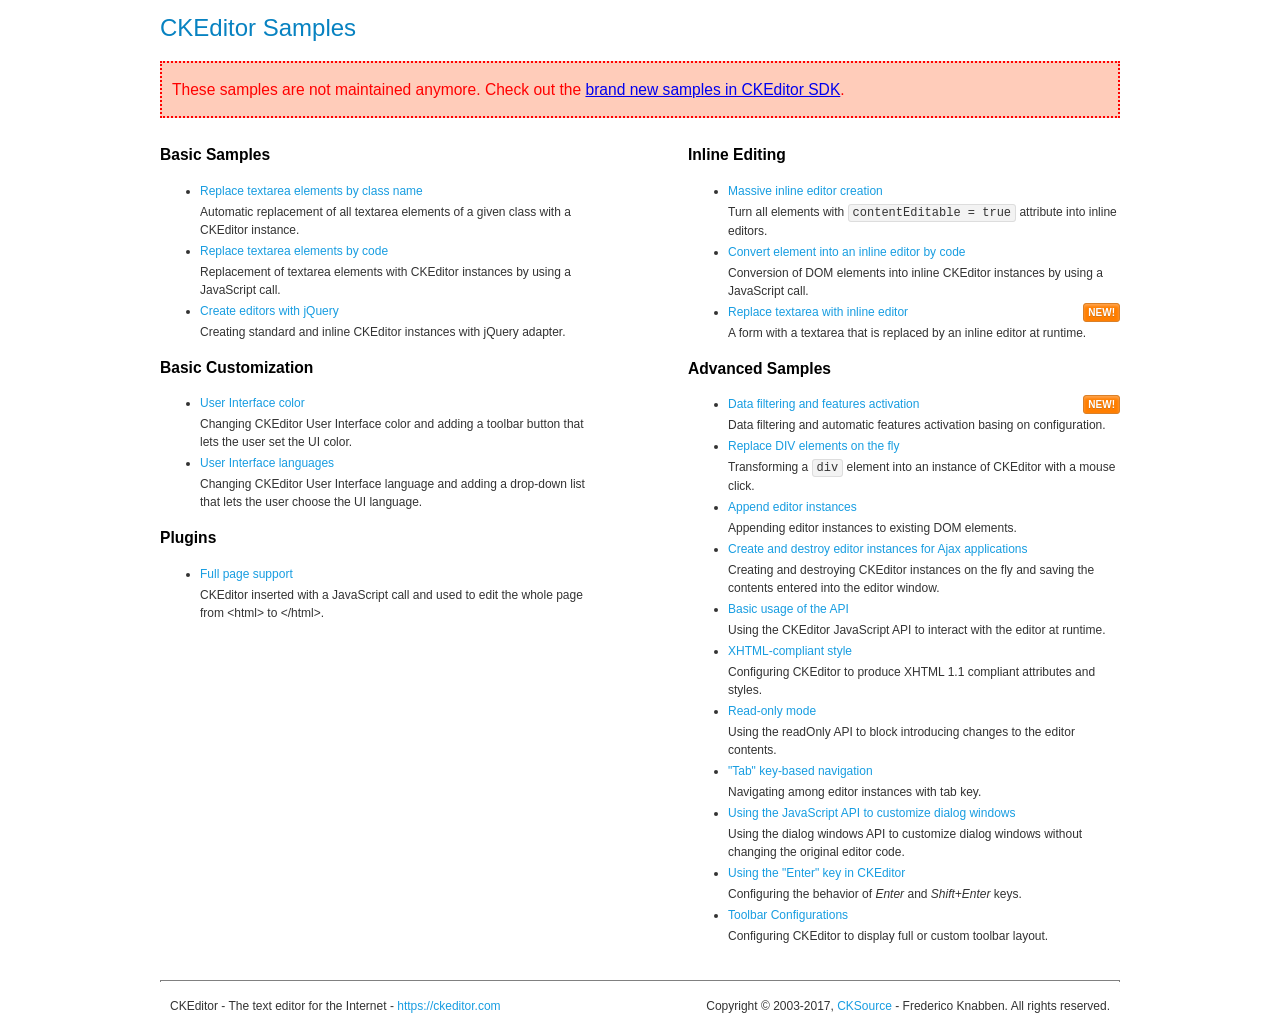
<file: static/assets/vendors/ckeditor/samples/old/index.html>
<!DOCTYPE html>
<!--
Copyright (c) 2003-2017, CKSource - Frederico Knabben. All rights reserved.
For licensing, see LICENSE.md or https://ckeditor.com/legal/ckeditor-oss-license
-->
<html>
<head>
	<meta charset="utf-8">
	<title>CKEditor Samples</title>
	<link rel="stylesheet" href="sample.css">
</head>
<body>
	<h1 class="samples">
		CKEditor Samples
	</h1>
	<div class="warning deprecated">
		These samples are not maintained anymore. Check out the <a href="https://sdk.ckeditor.com/">brand new samples in CKEditor SDK</a>.
	</div>
	<div class="twoColumns">
		<div class="twoColumnsLeft">
			<h2 class="samples">
				Basic Samples
			</h2>
			<dl class="samples">
				<dt><a class="samples" href="replacebyclass.html">Replace textarea elements by class name</a></dt>
				<dd>Automatic replacement of all textarea elements of a given class with a CKEditor instance.</dd>

				<dt><a class="samples" href="replacebycode.html">Replace textarea elements by code</a></dt>
				<dd>Replacement of textarea elements with CKEditor instances by using a JavaScript call.</dd>

				<dt><a class="samples" href="jquery.html">Create editors with jQuery</a></dt>
				<dd>Creating standard and inline CKEditor instances with jQuery adapter.</dd>
			</dl>

			<h2 class="samples">
				Basic Customization
			</h2>
			<dl class="samples">
				<dt><a class="samples" href="uicolor.html">User Interface color</a></dt>
				<dd>Changing CKEditor User Interface color and adding a toolbar button that lets the user set the UI color.</dd>

				<dt><a class="samples" href="uilanguages.html">User Interface languages</a></dt>
				<dd>Changing CKEditor User Interface language and adding a drop-down list that lets the user choose the UI language.</dd>
			</dl>


			<h2 class="samples">Plugins</h2>
<dl class="samples">
<dt><a class="samples" href="wysiwygarea/fullpage.html">Full page support</a></dt>
<dd>CKEditor inserted with a JavaScript call and used to edit the whole page from &lt;html&gt; to &lt;/html&gt;.</dd>
</dl>
		</div>
		<div class="twoColumnsRight">
			<h2 class="samples">
				Inline Editing
			</h2>
			<dl class="samples">
				<dt><a class="samples" href="inlineall.html">Massive inline editor creation</a></dt>
				<dd>Turn all elements with <code>contentEditable = true</code> attribute into inline editors.</dd>

				<dt><a class="samples" href="inlinebycode.html">Convert element into an inline editor by code</a></dt>
				<dd>Conversion of DOM elements into inline CKEditor instances by using a JavaScript call.</dd>

				<dt><a class="samples" href="inlinetextarea.html">Replace textarea with inline editor</a> <span class="new">New!</span></dt>
				<dd>A form with a textarea that is replaced by an inline editor at runtime.</dd>

				
			</dl>

			<h2 class="samples">
				Advanced Samples
			</h2>
			<dl class="samples">
				<dt><a class="samples" href="datafiltering.html">Data filtering and features activation</a> <span class="new">New!</span></dt>
				<dd>Data filtering and automatic features activation basing on configuration.</dd>

				<dt><a class="samples" href="divreplace.html">Replace DIV elements on the fly</a></dt>
				<dd>Transforming a <code>div</code> element into an instance of CKEditor with a mouse click.</dd>

				<dt><a class="samples" href="appendto.html">Append editor instances</a></dt>
				<dd>Appending editor instances to existing DOM elements.</dd>

				<dt><a class="samples" href="ajax.html">Create and destroy editor instances for Ajax applications</a></dt>
				<dd>Creating and destroying CKEditor instances on the fly and saving the contents entered into the editor window.</dd>

				<dt><a class="samples" href="api.html">Basic usage of the API</a></dt>
				<dd>Using the CKEditor JavaScript API to interact with the editor at runtime.</dd>

				<dt><a class="samples" href="xhtmlstyle.html">XHTML-compliant style</a></dt>
				<dd>Configuring CKEditor to produce XHTML 1.1 compliant attributes and styles.</dd>

				<dt><a class="samples" href="readonly.html">Read-only mode</a></dt>
				<dd>Using the readOnly API to block introducing changes to the editor contents.</dd>

				<dt><a class="samples" href="tabindex.html">"Tab" key-based navigation</a></dt>
				<dd>Navigating among editor instances with tab key.</dd>


				
<dt><a class="samples" href="dialog/dialog.html">Using the JavaScript API to customize dialog windows</a></dt>
<dd>Using the dialog windows API to customize dialog windows without changing the original editor code.</dd>

<dt><a class="samples" href="enterkey/enterkey.html">Using the &quot;Enter&quot; key in CKEditor</a></dt>
<dd>Configuring the behavior of <em>Enter</em> and <em>Shift+Enter</em> keys.</dd>

<dt><a class="samples" href="toolbar/toolbar.html">Toolbar Configurations</a></dt>
<dd>Configuring CKEditor to display full or custom toolbar layout.</dd>

			</dl>
		</div>
	</div>
	<div id="footer">
		<hr>
		<p>
			CKEditor - The text editor for the Internet - <a class="samples" href="https://ckeditor.com/">https://ckeditor.com</a>
		</p>
		<p id="copy">
			Copyright &copy; 2003-2017, <a class="samples" href="https://cksource.com/">CKSource</a> - Frederico Knabben. All rights reserved.
		</p>
	</div>
</body>
</html>
</file>
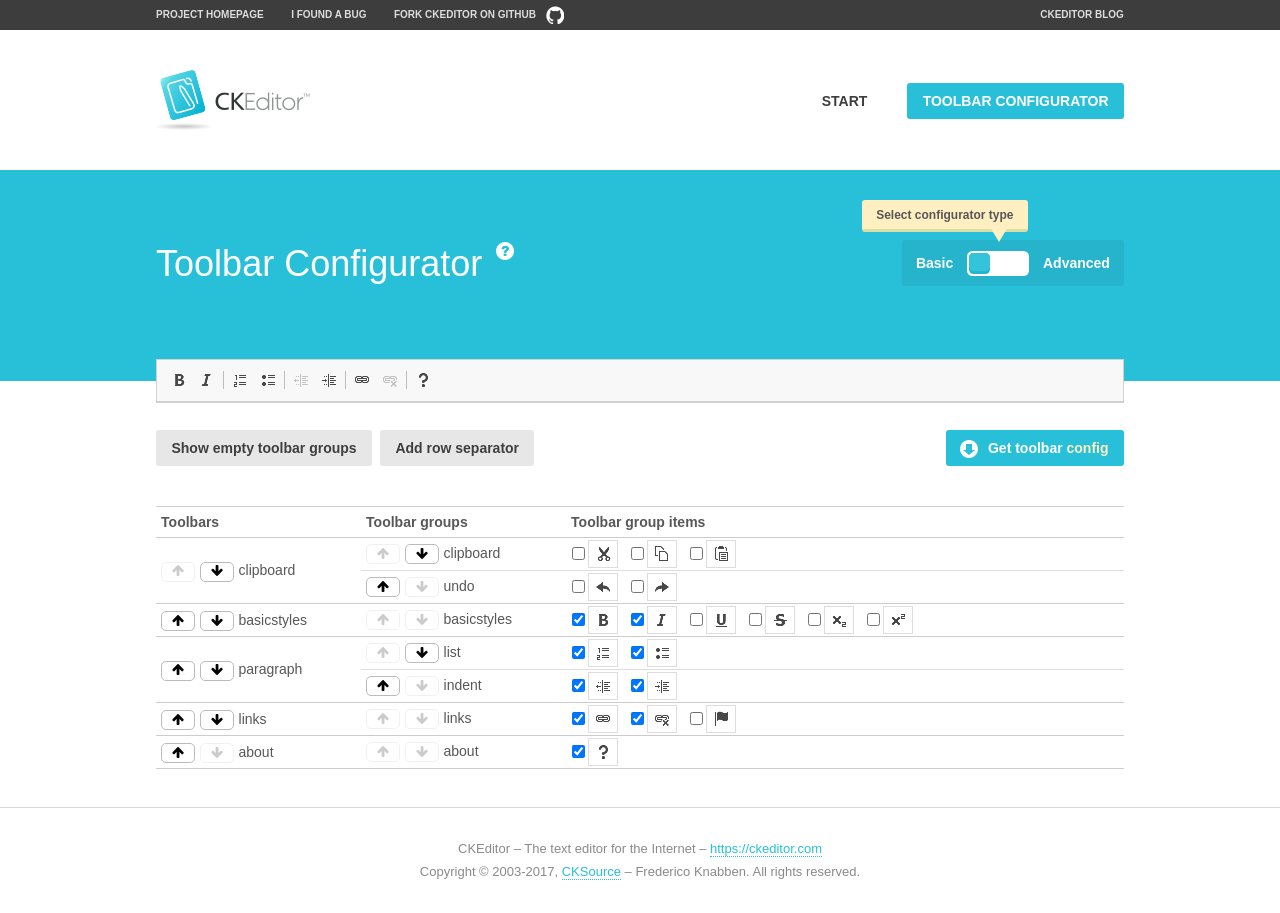
<file: static/assets/vendors/ckeditor/samples/toolbarconfigurator/index.html>
<!DOCTYPE html>
<!--
Copyright (c) 2003-2017, CKSource - Frederico Knabben. All rights reserved.
For licensing, see LICENSE.md or https://ckeditor.com/legal/ckeditor-oss-license
-->
<!--[if IE 8]><html class="ie8"><![endif]-->
<!--[if gt IE 8]><html><![endif]-->
<!--[if !IE]><!--><html><!--<![endif]-->
<head>
	<meta charset="utf-8">
	<title>Toolbar Configurator</title>
	<script src="../../ckeditor.js"></script>
	<script>
		if ( CKEDITOR.env.ie && CKEDITOR.env.version < 9 )
			CKEDITOR.tools.enableHtml5Elements( document );
	</script>
	<link rel="stylesheet" href="lib/codemirror/codemirror.css">
	<link rel="stylesheet" href="lib/codemirror/show-hint.css">
	<link rel="stylesheet" href="lib/codemirror/neo.css">
	<link rel="stylesheet" href="css/fontello.css">
	<link rel="stylesheet" href="../css/samples.css">
</head>
<body id="toolbar">

<nav class="navigation-a">
	<div class="grid-container">
		<ul class="navigation-a-left grid-width-70">
			<li><a href="https://ckeditor.com/ckeditor-4/">Project Homepage</a></li>
			<li><a href="https://github.com/ckeditor/ckeditor-dev/issues">I found a bug</a></li>
			<li><a href="http://github.com/ckeditor/ckeditor-dev" class="icon-pos-right icon-navigation-a-github">Fork CKEditor on GitHub</a></li>
		</ul>
		<ul class="navigation-a-right grid-width-30">
			<li><a href="https://ckeditor.com/blog/">CKEditor Blog</a></li>
		</ul>
	</div>
</nav>

<header class="header-a">
	<div class="grid-container">
		<h1 class="header-a-logo grid-width-30">
			<a href="../index.html"><img src="../img/logo.png" alt="CKEditor Logo"></a>
		</h1>
		<nav class="navigation-b grid-width-70">
			<ul>
				<li><a href="../index.html"  class="button-a">Start</a></li>
				<li><a href="index.html"  class="button-a button-a-background">Toolbar configurator</a></li>
			</ul>
		</nav>
	</div>
</header>

<main>
	<div class="adjoined-top">
		<div class="grid-container">
			<div class="content grid-width-100">
				<div class="grid-container-nested">
					<h1 class="grid-width-60">
						Toolbar Configurator
						<a href="#help-content" type="button" title="Configurator help" id="help" class="button-a button-a-background button-a-no-text icon-pos-left icon-question-mark">Help</a>
					</h1>

					<div class="grid-width-40 grid-switch-magic">
						<div class="switch">
							<span class="balloon-a balloon-a-se">Select configurator type</span>
							<input type="radio" name="radio" data-num="1" id="radio-basic" />
							<input type="radio" name="radio" data-num="2" id="radio-advanced" />
							<label data-for="1" for="radio-basic">Basic</label>
							<span class="switch-inner">
								<span class="handler"></span>
							</span>
							<label data-for="2" for="radio-advanced">Advanced</label>
						</div>
					</div>
				</div>
			</div>
		</div>
	</div>
	<div class="adjoined-bottom">
		<div class="grid-container">
			<div class="grid-width-100">
				<div class="editors-container">
					<div id="editor-basic"></div>
					<div id="editor-advanced"></div>
				</div>
			</div>
		</div>
	</div>

	<div class="grid-container configurator">
		<div class="content grid-width-100">
			<div class="configurator">
				<div>
					<div id="toolbarModifierWrapper"></div>
				</div>
			</div>
		</div>
	</div>

	<div id="help-content">
		<div class="grid-container">
			<div class="grid-width-100">
				<h2>What Am I Doing Here?</h2>

				<div class="grid-container grid-container-nested">
					<div class="basic">
						<div class="grid-width-50">
							<p>Arrange <a href="https://docs.ckeditor.com/ckeditor4/docs/#!/api/CKEDITOR.config-cfg-toolbarGroups">toolbar groups</a>, toggle <a href="https://docs.ckeditor.com/ckeditor4/docs/#!/api/CKEDITOR.config-cfg-removeButtons">button visibility</a> according to your needs and get your toolbar configuration.</p>
							<p>You can replace the content of the <a href="../../config.js"><code>config.js</code></a> file with the generated configuration. If you already set some configuration options you will need to merge both configurations.</p>
						</div>
						<div class="grid-width-50">
							<p>Read more about different ways of <a href="https://docs.ckeditor.com/ckeditor4/docs/#!/guide/dev_configuration">setting configuration</a> and do not forget about <strong>clearing browser cache</strong>.</p>
							<p>Arranging toolbar groups is the recommended way of configuring the toolbar, but if you need more freedom you can use the <a href="#advanced">advanced configurator</a>.</p>
						</div>
					</div>
					<div class="advanced" style="display: none;">
						<div class="grid-width-50">
							<p>With this code editor you can edit your <a href="https://docs.ckeditor.com/ckeditor4/docs/#!/api/CKEDITOR.config-cfg-toolbar">toolbar configuration</a> live.</p>
							<p>You can replace the content of the <a href="../../config.js"><code>config.js</code></a> file with the generated configuration. If you already set some configuration options you will need to merge both configurations.</p>
						</div>
						<div class="grid-width-50">
							<p>Read more about different ways of <a href="https://docs.ckeditor.com/ckeditor4/docs/#!/guide/dev_configuration">setting configuration</a> and do not forget about <strong>clearing browser cache</strong>.</p>
						</div>
					</div>
				</div>

				<p class="grid-container grid-container-nested">
					<button type="button" class="help-content-close grid-width-100 button-a button-a-background">Got it. Let's play!</button>
				</p>
			</div>
		</div>
	</div>
</main>

<footer class="footer-a grid-container">
	<p class="grid-width-100">
		CKEditor &ndash; The text editor for the Internet &ndash; <a class="samples" href="https://ckeditor.com/">https://ckeditor.com</a>
	</p>
	<p class="grid-width-100" id="copy">
		Copyright &copy; 2003-2017, <a class="samples" href="https://cksource.com/">CKSource</a> &ndash; Frederico Knabben. All rights reserved.
	</p>
</footer>

<script src="lib/codemirror/codemirror.js"></script>
<script src="lib/codemirror/javascript.js"></script>
<script src="lib/codemirror/show-hint.js"></script>

<script src="js/fulltoolbareditor.js"></script>
<script src="js/abstracttoolbarmodifier.js"></script>
<script src="js/toolbarmodifier.js"></script>
<script src="js/toolbartextmodifier.js"></script>
<script src="../js/sf.js"></script>

<script>
	( function() {
		'use strict';

		var mode = ( window.location.hash.substr( 1 ) === 'advanced' ) ? 'advanced' : 'basic',
			configuratorSection = CKEDITOR.document.findOne( 'main > .grid-container.configurator' ),
			basicInstruction = CKEDITOR.document.findOne( '#help-content .basic' ),
			advancedInstruction = CKEDITOR.document.findOne( '#help-content .advanced' ),

			// Configurator mode switcher.
			modeSwitchBasic = CKEDITOR.document.getById( 'radio-basic' ),
			modeSwitchAdvanced = CKEDITOR.document.getById( 'radio-advanced' );

		// Initial setup
		function updateSwitcher() {
			if ( mode === 'advanced' ) {
				modeSwitchAdvanced.$.checked = true;
			} else {
				modeSwitchBasic.$.checked = true;
			}
		}

		updateSwitcher();

		CKEDITOR.document.getWindow().on( 'hashchange', function( e ) {
			var hash = window.location.hash.substr( 1 );
			if ( !( hash === 'advanced' || hash === 'basic' ) ) {
				return;
			}
			mode = hash;
			onToolbarsDone( mode );
		} );

		CKEDITOR.document.getWindow().on( 'resize', function() {
			updateToolbar( ( mode === 'basic' ? toolbarModifier : toolbarTextModifier )[ 'editorInstance' ] );
		} );

		function onRefresh( modifier ) {
			modifier = modifier || this;

			if ( mode === 'basic' && modifier instanceof ToolbarConfigurator.ToolbarTextModifier ) {
				return;
			}

			// CodeMirror container becomes visible, so we need to refresh and to avoid rendering problems.
			if ( mode === 'advanced' && modifier instanceof ToolbarConfigurator.ToolbarTextModifier ) {
				modifier.codeContainer.refresh();
			}

			updateToolbar( modifier.editorInstance );
		}

		function updateToolbar( editor ) {
			var editorContainer = editor.container;

			// Not always editor is loaded.
			if ( !editorContainer ) {
				return;
			}

			var displayStyle = editorContainer.getStyle( 'display' );

			editorContainer.setStyle( 'display', 'block' );

			var newHeight = editorContainer.getSize( 'height' );

			var newMarginTop = parseInt( editorContainer.getComputedStyle( 'margin-top' ), 10 );
			newMarginTop = ( isNaN( newMarginTop ) ? 0 : Number( newMarginTop ) );

			var newMarginBottom = parseInt( editorContainer.getComputedStyle( 'margin-bottom' ), 10 );
			newMarginBottom = ( isNaN( newMarginBottom ) ? 0 : Number( newMarginBottom ) );

			var result = newHeight + newMarginTop + newMarginBottom;

			editorContainer.setStyle( 'display', displayStyle );

			editor.container.getAscendant( 'div' ).setStyle( 'height', result + 'px' );
		}

		var toolbarModifier = new ToolbarConfigurator.ToolbarModifier( 'editor-basic' );

		var done = 0;
		toolbarModifier.init( onToolbarInit );
		toolbarModifier.onRefresh = onRefresh;

		CKEDITOR.document.getById( 'toolbarModifierWrapper' ).append( toolbarModifier.mainContainer );

		var toolbarTextModifier = new ToolbarConfigurator.ToolbarTextModifier( 'editor-advanced' );
		toolbarTextModifier.init( onToolbarInit );
		toolbarTextModifier.onRefresh = onRefresh;

		function onToolbarInit() {
			if ( ++done === 2 ) {
				onToolbarsDone();

				positionSticky.watch( CKEDITOR.document.findOne( '.toolbar' ), function() {
					return mode === 'advanced';
				} );
			}
		}

		function onToolbarsDone() {
			if ( mode === 'basic' ) {
				toggleModeBasic( false );
			} else {
				toggleModeAdvanced( false );
			}

			updateSwitcher();

			setTimeout( function() {
				CKEDITOR.document.findOne( '.editors-container' ).addClass( 'active' );
				CKEDITOR.document.findOne( '#toolbarModifierWrapper' ).addClass( 'active' );
			}, 200 );
		}

		CKEDITOR.document.getById( 'toolbarModifierWrapper' ).append( toolbarTextModifier.mainContainer );

		function toogleModeSwitch( onElement, offElement, onModifier, offModifier ) {
			onElement.addClass( 'fancy-button-active' );
			offElement.removeClass( 'fancy-button-active' );

			onModifier.showUI();
			offModifier.hideUI();
		}

		function toggleModeBasic( callOnRefresh ) {
			callOnRefresh = ( callOnRefresh !== false );
			mode = 'basic';
			window.location.hash = '#basic';
			toogleModeSwitch( modeSwitchBasic, modeSwitchAdvanced, toolbarModifier, toolbarTextModifier );

			configuratorSection.removeClass( 'freed-width' );
			basicInstruction.show();
			advancedInstruction.hide();

			callOnRefresh && onRefresh( toolbarModifier );
		}

		function toggleModeAdvanced( callOnRefresh ) {
			callOnRefresh = ( callOnRefresh !== false );
			mode = 'advanced';
			window.location.hash = '#advanced';
			toogleModeSwitch( modeSwitchAdvanced, modeSwitchBasic, toolbarTextModifier, toolbarModifier );

			configuratorSection.addClass( 'freed-width' );
			advancedInstruction.show();
			basicInstruction.hide();

			callOnRefresh && onRefresh( toolbarTextModifier );
		}

		modeSwitchBasic.on( 'click', toggleModeBasic );
		modeSwitchAdvanced.on( 'click', toggleModeAdvanced );

		//
		// Position:sticky for the toolbar.
		//

		// Will make elements behave like they were styled with position:sticky.
		var positionSticky = {
			// Store object: {
			// 		element: CKEDITOR.dom.element, // Element which will float.
			// 		placeholder: CKEDITOR.dom.element, // Placeholder which is place to prevent page bounce.
			// 		isFixed: boolean // Whether element float now.
			// }
			watched: [],

			active: [],

			staticContainer: null,

			init: function() {
				var element = CKEDITOR.dom.element.createFromHtml(
					'<div class="staticContainer">' +
						'<div class="grid-container" >' +
							'<div class="grid-width-100">' +
								'<div class="inner"></div>' +
							'</div>' +
						'</div>' +
					'</div>' );

				this.staticContainer = element.findOne( '.inner' );

				CKEDITOR.document.getBody().append( element );
			},

			watch: function( element, preventFunc ) {
				this.watched.push( {
					element: element,
					placeholder: new CKEDITOR.dom.element( 'div' ),
					isFixed: false,
					preventFunc: preventFunc
				} );
			},

			checkAll: function() {
				for ( var i = 0; i < this.watched.length; i++ ) {
					this.check( this.watched[ i ] );
				}
			},

			check: function( element ) {
				var isFixed = element.isFixed;
				var shouldBeFixed = this.shouldBeFixed( element );

				// Nothing to be done.
				if ( isFixed === shouldBeFixed ) {
					return;
				}

				var placeholder = element.placeholder;

				if ( isFixed ) {
					// Unfixing.

					element.element.insertBefore( placeholder );
					placeholder.remove();

					element.element.removeStyle( 'margin' );

					this.active.splice( CKEDITOR.tools.indexOf( this.active, element ), 1 );

				} else {
					// Fixing.
					placeholder.setStyle( 'width', element.element.getSize( 'width' ) + 'px' );
					placeholder.setStyle( 'height', element.element.getSize( 'height' ) + 'px' );
					placeholder.setStyle( 'margin-bottom', element.element.getComputedStyle( 'margin-bottom' ) );
					placeholder.setStyle( 'display', element.element.getComputedStyle( 'display' ) );
					placeholder.insertAfter( element.element );

					this.staticContainer.append( element.element );

					this.active.push( element );
				}

				element.isFixed = !element.isFixed;
			},

			shouldBeFixed: function( element ) {
				if ( element.preventFunc && element.preventFunc() ) {
					return false;
				}

				// If element is already fixed we are checking it's placeholder.
				var related = ( element.isFixed ? element.placeholder : element.element ),
					clientRect = related.$.getBoundingClientRect(),
					staticHeight = this.staticContainer.getSize('height' ),
					elemHeight = element.element.getSize( 'height' );

				if ( element.isFixed ) {
					return ( clientRect.top + elemHeight < staticHeight );
				} else {
					return ( clientRect.top < staticHeight );
				}
			}
		};

		positionSticky.init();

		CKEDITOR.document.getWindow().on( 'scroll',
			new CKEDITOR.tools.eventsBuffer( 100, positionSticky.checkAll, positionSticky ).input
		);

		// Make the toolbar sticky.
		positionSticky.watch( CKEDITOR.document.findOne( '.editors-container' ) );

		// Help button and help-content.
		( function() {
			var helpButton = CKEDITOR.document.getById( 'help' ),
				helpContent = CKEDITOR.document.getById( 'help-content' );

			// Don't show help button on IE8 because it's unsupported by Pico Modal.
			if ( CKEDITOR.env.ie && CKEDITOR.env.version == 8 ) {
				helpButton.hide();
			} else {
				// Display help modal when the button is clicked.
				helpButton.on( 'click', function( evt ) {
					SF.modal( {
						// Clone modal content from DOM.
						content: helpContent.getHtml(),

						afterCreate: function( modal ) {
							// Enable modal content button to close the modal.
							new CKEDITOR.dom.element( modal.modalElem() ).findOne( '.help-content-close' ).once( 'click', modal.close );
						}
					} ).show();
				} );
			}
		} )();
	} )();
</script>
</body>
</html>
</file>
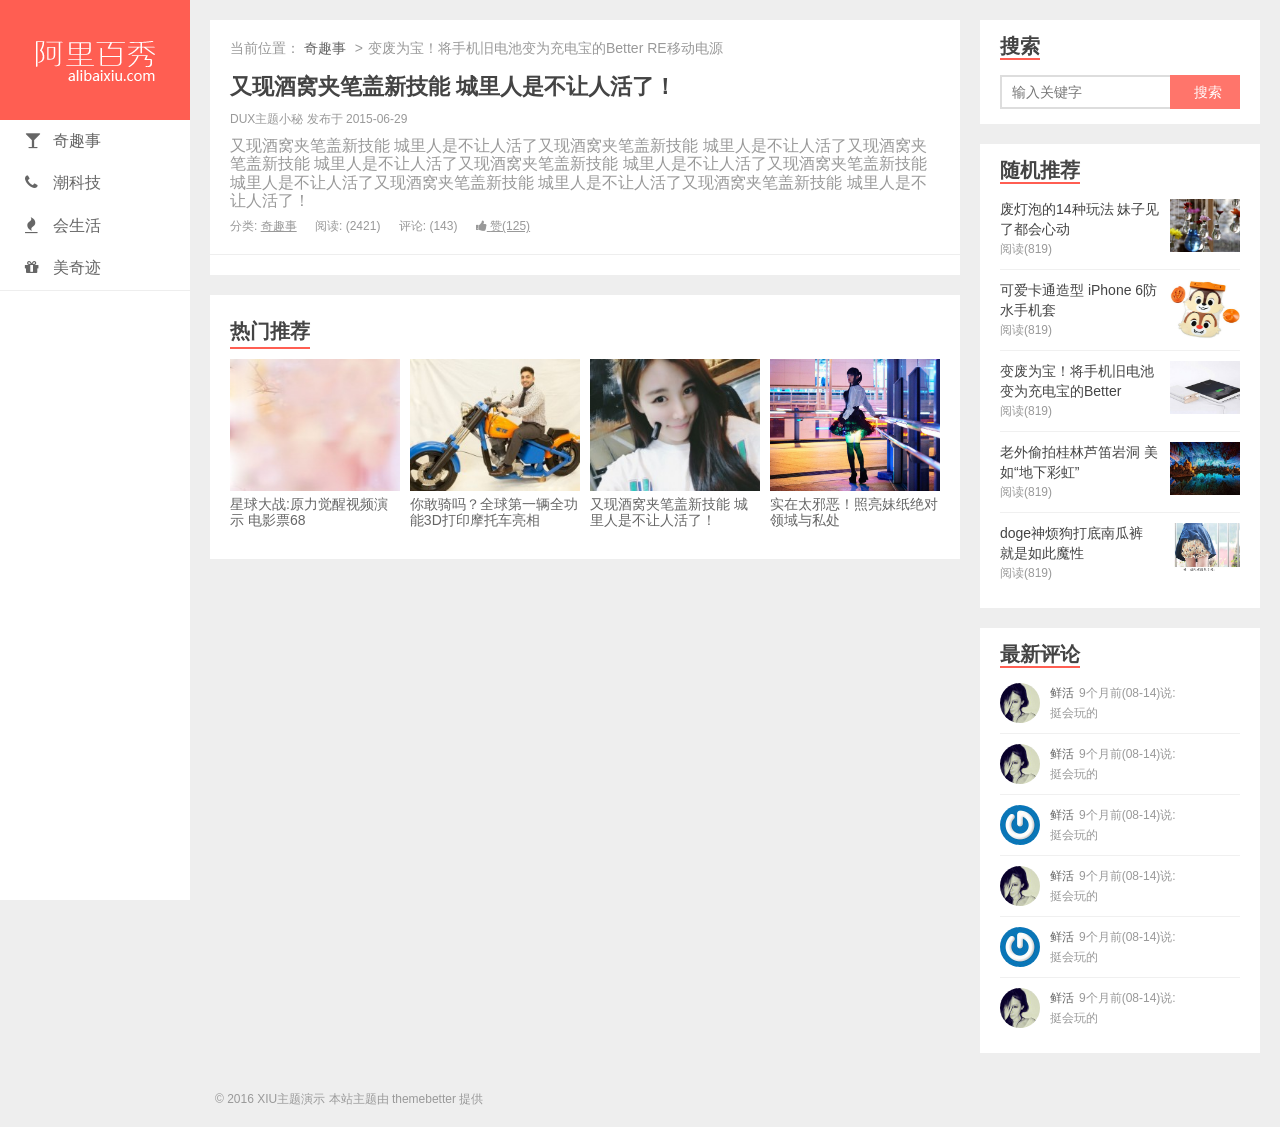
<file: 资料/项目所需资料/baixiu-dev-static/detail.html>
<!DOCTYPE html>
<html lang="zh-CN">
<head>
  <meta charset="UTF-8">
  <meta name="viewport" content="width=device-width, initial-scale=1">
  <title>阿里百秀-发现生活，发现美!</title>
  <link rel="stylesheet" href="assets/css/style.css">
  <link rel="stylesheet" href="assets/vendors/font-awesome/css/font-awesome.css">
</head>
<body>
  <div class="wrapper">
    <div class="topnav">
      <ul>
        <li><a href="javascript:;"><i class="fa fa-glass"></i>奇趣事</a></li>
        <li><a href="javascript:;"><i class="fa fa-phone"></i>潮科技</a></li>
        <li><a href="javascript:;"><i class="fa fa-fire"></i>会生活</a></li>
        <li><a href="javascript:;"><i class="fa fa-gift"></i>美奇迹</a></li>
      </ul>
    </div>
    <div class="header">
      <h1 class="logo"><a href="index.html"><img src="assets/img/logo.png" alt=""></a></h1>
      <ul class="nav">
        <li><a href="javascript:;"><i class="fa fa-glass"></i>奇趣事</a></li>
        <li><a href="javascript:;"><i class="fa fa-phone"></i>潮科技</a></li>
        <li><a href="javascript:;"><i class="fa fa-fire"></i>会生活</a></li>
        <li><a href="javascript:;"><i class="fa fa-gift"></i>美奇迹</a></li>
      </ul>
    </div>
    <div class="aside">
      <div class="widgets">
        <h4>搜索</h4>
        <div class="body search">
          <form>
            <input type="text" class="keys" placeholder="输入关键字">
            <input type="submit" class="btn" value="搜索">
          </form>
        </div>
      </div>
      <div class="widgets">
        <h4>随机推荐</h4>
        <ul class="body random">
          <li>
            <a href="javascript:;">
              <p class="title">废灯泡的14种玩法 妹子见了都会心动</p>
              <p class="reading">阅读(819)</p>
              <div class="pic">
                <img src="uploads/widget_1.jpg" alt="">
              </div>
            </a>
          </li>
          <li>
            <a href="javascript:;">
              <p class="title">可爱卡通造型 iPhone 6防水手机套</p>
              <p class="reading">阅读(819)</p>
              <div class="pic">
                <img src="uploads/widget_2.jpg" alt="">
              </div>
            </a>
          </li>
          <li>
            <a href="javascript:;">
              <p class="title">变废为宝！将手机旧电池变为充电宝的Better</p>
              <p class="reading">阅读(819)</p>
              <div class="pic">
                <img src="uploads/widget_3.jpg" alt="">
              </div>
            </a>
          </li>
          <li>
            <a href="javascript:;">
              <p class="title">老外偷拍桂林芦笛岩洞 美如“地下彩虹”</p>
              <p class="reading">阅读(819)</p>
              <div class="pic">
                <img src="uploads/widget_4.jpg" alt="">
              </div>
            </a>
          </li>
          <li>
            <a href="javascript:;">
              <p class="title">doge神烦狗打底南瓜裤 就是如此魔性</p>
              <p class="reading">阅读(819)</p>
              <div class="pic">
                <img src="uploads/widget_5.jpg" alt="">
              </div>
            </a>
          </li>
        </ul>
      </div>
      <div class="widgets">
        <h4>最新评论</h4>
        <ul class="body discuz">
          <li>
            <a href="javascript:;">
              <div class="avatar">
                <img src="uploads/avatar_1.jpg" alt="">
              </div>
              <div class="txt">
                <p>
                  <span>鲜活</span>9个月前(08-14)说:
                </p>
                <p>挺会玩的</p>
              </div>
            </a>
          </li>
          <li>
            <a href="javascript:;">
              <div class="avatar">
                <img src="uploads/avatar_1.jpg" alt="">
              </div>
              <div class="txt">
                <p>
                  <span>鲜活</span>9个月前(08-14)说:
                </p>
                <p>挺会玩的</p>
              </div>
            </a>
          </li>
          <li>
            <a href="javascript:;">
              <div class="avatar">
                <img src="uploads/avatar_2.jpg" alt="">
              </div>
              <div class="txt">
                <p>
                  <span>鲜活</span>9个月前(08-14)说:
                </p>
                <p>挺会玩的</p>
              </div>
            </a>
          </li>
          <li>
            <a href="javascript:;">
              <div class="avatar">
                <img src="uploads/avatar_1.jpg" alt="">
              </div>
              <div class="txt">
                <p>
                  <span>鲜活</span>9个月前(08-14)说:
                </p>
                <p>挺会玩的</p>
              </div>
            </a>
          </li>
          <li>
            <a href="javascript:;">
              <div class="avatar">
                <img src="uploads/avatar_2.jpg" alt="">
              </div>
              <div class="txt">
                <p>
                  <span>鲜活</span>9个月前(08-14)说:
                </p>
                <p>挺会玩的</p>
              </div>
            </a>
          </li>
          <li>
            <a href="javascript:;">
              <div class="avatar">
                <img src="uploads/avatar_1.jpg" alt="">
              </div>
              <div class="txt">
                <p>
                  <span>鲜活</span>9个月前(08-14)说:
                </p>
                <p>挺会玩的</p>
              </div>
            </a>
          </li>
        </ul>
      </div>
    </div>
    <div class="content">
      <div class="article">
        <div class="breadcrumb">
          <dl>
            <dt>当前位置：</dt>
            <dd><a href="javascript:;">奇趣事</a></dd>
            <dd>变废为宝！将手机旧电池变为充电宝的Better RE移动电源</dd>
          </dl>
        </div>
        <h2 class="title">
          <a href="javascript:;">又现酒窝夹笔盖新技能 城里人是不让人活了！</a>
        </h2>
        <div class="meta">
          <span>DUX主题小秘 发布于 2015-06-29</span>
          <div class="content-detail">又现酒窝夹笔盖新技能 城里人是不让人活了又现酒窝夹笔盖新技能 城里人是不让人活了又现酒窝夹笔盖新技能 城里人是不让人活了又现酒窝夹笔盖新技能 城里人是不让人活了又现酒窝夹笔盖新技能 城里人是不让人活了又现酒窝夹笔盖新技能 城里人是不让人活了又现酒窝夹笔盖新技能 城里人是不让人活了！</div>
          
          <span>分类: <a href="javascript:;">奇趣事</a></span>
          <span>阅读: (2421)</span>
          <span>评论: (143)</span>
		  <a href="javascript:;"  class="like">
                <i class="fa fa-thumbs-up"></i>
                <span>赞(125)</span>
          </a>
        </div>
      </div>
      <div class="panel hots">
        <h3>热门推荐</h3>
        <ul>
          <li>
            <a href="javascript:;">
              <img src="uploads/hots_2.jpg" alt="">
              <span>星球大战:原力觉醒视频演示 电影票68</span>
            </a>
          </li>
          <li>
            <a href="javascript:;">
              <img src="uploads/hots_3.jpg" alt="">
              <span>你敢骑吗？全球第一辆全功能3D打印摩托车亮相</span>
            </a>
          </li>
          <li>
            <a href="javascript:;">
              <img src="uploads/hots_4.jpg" alt="">
              <span>又现酒窝夹笔盖新技能 城里人是不让人活了！</span>
            </a>
          </li>
          <li>
            <a href="javascript:;">
              <img src="uploads/hots_5.jpg" alt="">
              <span>实在太邪恶！照亮妹纸绝对领域与私处</span>
            </a>
          </li>
        </ul>
      </div>
    </div>
    <div class="footer">
      <p>© 2016 XIU主题演示 本站主题由 themebetter 提供</p>
    </div>
  </div>
</body>
</html>
</file>
<file: static/assets/vendors/nprogress-0.2.0/support/style.css>
i, b {
  font-style: normal;
  font-weight: 400;
}

body, html {
  padding: 0;
  margin: 0;
}

body {
  background: white;
}

body, td, input, textarea {
  font-family: source sans pro, sans-serif;
  font-size: 14px;
  line-height: 1.5;
  color: #222;
}

button {
  cursor: pointer;
}

* {
  text-rendering: optimizeLegibility;
  -webkit-font-smoothing: antialiased;
}

.nprogress-logo {
  display: inline-block;

  width: 100px;
  height: 20px;
  border: solid 4px #2d9;
  border-radius: 10px;

  position: relative;
}
.nprogress-logo:after {
  content: '';
  display: block;

  position: absolute;
  top: 4px;
  left: 4px;
  bottom: 4px;
  width: 40%;

  background: #2d9;
  border-radius: 3px;
}

.fade {
  transition: all 300ms linear 700ms;
  -webkit-transform: translate3d(0,0,0);
  -moz-transform: translate3d(0,0,0);
  -ms-transform: translate3d(0,0,0);
  -o-transform: translate3d(0,0,0);
  transform: translate3d(0,0,0);
  opacity: 1;
}

.fade.out {
  opacity: 0;
}

button {
  margin: 0;
  padding: 0;
  border: 0;
  outline: 0;
}

.button {
  display: inline-block;
  text-decoration: none;

  background: #eee;
  color: #777;
  border-radius: 2px;

  padding: 8px 10px;
  font-weight: 700;
  text-align: left;
}

.button.play:before {
  content: '\25b6';
}

.button:hover {
  background: #2d9;
  color: #fff;
}

.button.primary {
  background: #2d9;
  color: #fff;
}
.button.primary:hover {
  background: #1c8;
}

.button:active {
  background: #2d9;
  box-shadow: inset 0 0 4px rgba(0, 0, 0, 0.6);
}

.controls {
  text-align: left;
  margin: 0 auto;
  max-width: 300px;
  color: #666;
}

.controls .button {
  width: 40px;
  margin-right: 10px;
  text-align: center;
}

.controls i {
  color: #999;
}

.controls b {
  color: #29d;
  font-weight: 700;
}

.controls {
  font-size: 0.9em;
}

.page-header {
  text-align: center;
  max-width: 400px;
  padding: 3em 20px;
  margin: 0 auto;
}

.page-header h1 {
  font-size: 2.0em;
  text-align: center;
  font-weight: 200;
  line-height: 1.3;
  color: #333;
  margin: 0;
}

p.brief {
  line-height: 1.4;
  font-style: italic;
  color: #888;
}

p.brief.big {
  font-size: 1.1em;
}

@media (min-width: 480px) {
  .page-header h1 {
    margin-top: 1em;
    margin-bottom: 0.4em;
  }
}

.page-header h1 i {
  color: #aaa;
  font-style: normal;
  font-weight: 200;
}

@media (min-width: 480px) {
  .page-header h1 {
    font-size: 3em; }
  .page-header {
    padding: 4.5em 20px 3.5em 20px;
  }
}

/* --- */

.actions {
  text-align: center;
  margin: 2em 0;
}

@media (min-width: 480px) {
  .actions {
    margin: 4.5em 0 3.5em 0;
  }
}

.big.button {
  padding-left: 30px;
  padding-right: 30px;
  font-size: 1.1em;
}


/* ---- */

div.hr-rule {
  height: 1px;
  width: 100px;
  margin: 40px auto;
  background: #ddd;
}
.share-buttons {
  margin: 0 auto;
  text-align: center;
}
</file>
<file: static/assets/vendors/nprogress-0.2.0/nprogress.css>
/* Make clicks pass-through */
#nprogress {
  pointer-events: none;
}

#nprogress .bar {
  background: #29d;

  position: fixed;
  z-index: 1031;
  top: 0;
  left: 0;

  width: 100%;
  height: 2px;
}

/* Fancy blur effect */
#nprogress .peg {
  display: block;
  position: absolute;
  right: 0px;
  width: 100px;
  height: 100%;
  box-shadow: 0 0 10px #29d, 0 0 5px #29d;
  opacity: 1.0;

  -webkit-transform: rotate(3deg) translate(0px, -4px);
      -ms-transform: rotate(3deg) translate(0px, -4px);
          transform: rotate(3deg) translate(0px, -4px);
}

/* Remove these to get rid of the spinner */
#nprogress .spinner {
  display: block;
  position: fixed;
  z-index: 1031;
  top: 15px;
  right: 15px;
}

#nprogress .spinner-icon {
  width: 18px;
  height: 18px;
  box-sizing: border-box;

  border: solid 2px transparent;
  border-top-color: #29d;
  border-left-color: #29d;
  border-radius: 50%;

  -webkit-animation: nprogress-spinner 400ms linear infinite;
          animation: nprogress-spinner 400ms linear infinite;
}

.nprogress-custom-parent {
  overflow: hidden;
  position: relative;
}

.nprogress-custom-parent #nprogress .spinner,
.nprogress-custom-parent #nprogress .bar {
  position: absolute;
}

@-webkit-keyframes nprogress-spinner {
  0%   { -webkit-transform: rotate(0deg); }
  100% { -webkit-transform: rotate(360deg); }
}
@keyframes nprogress-spinner {
  0%   { transform: rotate(0deg); }
  100% { transform: rotate(360deg); }
}
</file>
<file: 资料/项目所需资料/baixiu-dev-static/assets/vendors/nprogress/nprogress.css>
/* Make clicks pass-through */
#nprogress {
  pointer-events: none;
}

#nprogress .bar {
  background: #29d;

  position: fixed;
  z-index: 1031;
  top: 0;
  left: 0;

  width: 100%;
  height: 2px;
}

/* Fancy blur effect */
#nprogress .peg {
  display: block;
  position: absolute;
  right: 0px;
  width: 100px;
  height: 100%;
  box-shadow: 0 0 10px #29d, 0 0 5px #29d;
  opacity: 1.0;

  -webkit-transform: rotate(3deg) translate(0px, -4px);
      -ms-transform: rotate(3deg) translate(0px, -4px);
          transform: rotate(3deg) translate(0px, -4px);
}

/* Remove these to get rid of the spinner */
#nprogress .spinner {
  display: block;
  position: fixed;
  z-index: 1031;
  top: 15px;
  right: 15px;
}

#nprogress .spinner-icon {
  width: 18px;
  height: 18px;
  box-sizing: border-box;

  border: solid 2px transparent;
  border-top-color: #29d;
  border-left-color: #29d;
  border-radius: 50%;

  -webkit-animation: nprogress-spinner 400ms linear infinite;
          animation: nprogress-spinner 400ms linear infinite;
}

.nprogress-custom-parent {
  overflow: hidden;
  position: relative;
}

.nprogress-custom-parent #nprogress .spinner,
.nprogress-custom-parent #nprogress .bar {
  position: absolute;
}

@-webkit-keyframes nprogress-spinner {
  0%   { -webkit-transform: rotate(0deg); }
  100% { -webkit-transform: rotate(360deg); }
}
@keyframes nprogress-spinner {
  0%   { transform: rotate(0deg); }
  100% { transform: rotate(360deg); }
}
</file>
<file: 资料/项目所需资料/baixiu-dev-static/assets/css/admin.css>
.nprogress-busy {
  cursor: wait;
}

.form-control {
  box-shadow: none;
}

.form-control:focus {
  border-color: rgba(102, 175, 233, .8);
  box-shadow: 0 0 0 2px rgba(102, 175, 233, .4);
}

body {
  background-color: #f8f9fb;

  -webkit-font-smoothing: antialiased;
  -moz-osx-font-smoothing: grayscale;
}

.aside {
  position: fixed;
  top: 0;
  left: 0;

  width: 180px;
  height: 100%;

  background-color: #2f4050;
}

.aside .profile {
  padding: 25px;

  text-align: center;

  background-color: #243443;
}

.aside .profile .avatar {
  width: 80px;
  height: 80px;
  border: 3px solid rgba(255, 255, 255, .3);
  border-radius: 50%;
  object-fit: cover;
}

.aside .profile .name {
  color: #a9b0c2;

  font-size: 16px;
}

.aside .nav {
  padding: 10px 0;
}

.aside .nav li + li {
  margin-top: 1px;
}

.aside .nav a {
  display: block;

  padding: 10px 20px;

  color: #a9b0c2;
}

.aside .nav .active > a {
  color: #f6f6f6;
  background-color: #243443;
}

.aside .nav a:hover,
.aside .nav a:focus {
  color: #f6f6f6;
  background-color: #213140;
}

.aside .nav a i:first-child {
  width: 14px;
  margin-right: 10px;

  font-size: 14px;
  line-height: 16px;
}

.aside .nav .fa-angle-right {
  float: right;

  transition: transform .2s;
  transform: rotate(90deg);

  font-size: 16px;
  line-height: 20px;
}

.aside .nav .collapsed .fa-angle-right {
  float: right;

  transform: rotate(0);
}

.aside .nav a + ul {
  overflow: hidden;

  padding: 0;

  list-style: none;

  background-color: #243443;
  box-shadow: inset 0 1px 3px #111e29;

  font-size: .9em;
}

.aside .nav a + ul li:first-child {
  margin-top: 8px;
}

.aside .nav a + ul li:last-child {
  margin-bottom: 8px;
}

.aside .nav a + ul a {
  padding-left: 30px;
}

.main {
  position: relative;

  overflow: hidden;

  min-width: 844px;
  min-height: 100vh;
  padding: 70px 5px 20px 185px;
}

.main .navbar {
  position: fixed;
  z-index: 10;
  top: 0;
  right: 0;
  left: 180px;

  padding: 0 15px 0 10px;

  border: 0;
  border-bottom: 1px solid #eee;
  border-radius: 0;
  background-color: #fff;
}

.main .navbar .navbar-btn {
  padding: 10px 12px;

  color: #444;
  border: 0;
}

.main .navbar i {
  margin-right: 4px;

  font-size: .8em;
}

.main .container-fluid .page-title {
  overflow: hidden;

  margin-bottom: 20px;
}

.main .container-fluid .page-title h1 {
  display: inline-block;

  margin: 0;

  font-size: 24px;
  font-weight: 400;
}

.main .container-fluid .page-title .btn-primary {
  margin-left: 5px;

  vertical-align: bottom;
}

.main .container-fluid .page-title .input-group {
  max-width: 230px;
}

.main .container-fluid .page-action {
  overflow: hidden;

  margin-bottom: 10px;
}

.main .container-fluid .page-action .btn-batch,
.main .container-fluid .page-action .form-inline {
  display: inline-block;
}

.main .container-fluid .page-action .btn {
  margin-right: 10px;
}

.main .container-fluid .pagination {
  margin: 0;
}

.main .container-fluid form h2 {
  margin-top: 5px;
  margin-bottom: 15px;

  font-size: 17px;
  font-weight: 400;
}

.main .container-fluid table {
  background-color: #fff;
}

.main .container-fluid th {
  border-bottom: 1px;

  font-weight: 400;
}

.main .container-fluid td {
  vertical-align: middle;
}

.main .container-fluid td .avatar {
  width: 40px;

  border-radius: 50%;
}

.main .container-fluid td .slide {
  width: auto;
  max-height: 80px;
}

.main .container-fluid td i {
  margin-right: 5px;
}

.main .container-fluid label {
  color: #555;

  font-weight: normal;
}

.main .container-fluid textarea {
  resize: vertical;
}

.main .container-fluid .editor-toolbar:before {
  margin-bottom: 5px;
}

.main .container-fluid .editor-toolbar:after {
  margin-top: 5px;
}

.main .container-fluid .form-horizontal {
  margin-top: 50px;
}

.main .container-fluid .form-image {
  position: relative;

  background-color: #fff;
}

.main .container-fluid .form-image input {
  display: none;
}

.main .container-fluid .form-image img {
  max-width: 150px;
}

.main .container-fluid .form-image i {
  position: absolute;
  top: 0;
  right: 0;
  bottom: 0;
  left: 0;

  transition: opacity .3s;
  text-align: center;

  opacity: 0;
  background: #c0c0c0;

  font-size: 2em;
}

.main .container-fluid .form-image i::before {
  position: absolute;
  top: 50%;
  left: 50%;

  margin-top: -14px;
  margin-left: -14px;
}

.main .container-fluid .form-image:hover i {
  opacity: .6;
}

.main .container-fluid .thumbnail {
  width: 100%;
}

.login {
  position: fixed;

  width: 100%;
  height: 100%;

  background-color: #2f4050;
}

.login .login-wrap {
  position: relative;

  max-width: 380px;
  margin: 180px auto;
  padding: 100px 40px 40px;

  border-radius: 4px;
  background-color: #fff;
}

.login .login-wrap .avatar {
  position: absolute;
  top: -60px;
  left: 50%;

  overflow: hidden;

  width: 140px;
  height: 140px;
  margin-left: -70px;

  border: 10px solid #fff;
  border-radius: 50%;
  box-shadow: 0 1px 5px #ccc;
}
</file>
<file: static/assets/vendors/ckeditor/samples/css/samples.css>
/**
 * @license Copyright (c) 2003-2017, CKSource - Frederico Knabben. All rights reserved.
 * For licensing, see LICENSE.md or https://ckeditor.com/legal/ckeditor-oss-license
 */
@media (max-width: 900px) {
  .global-is-mobile-hidden {
    display: none !important;
  }
}
article,
aside,
details,
figcaption,
figure,
footer,
header,
hgroup,
main,
menu,
nav,
section {
  display: block;
}
body,
html {
  margin: 0;
  padding: 0;
  font: 16px / 1.8 Arial, 'Helvetica Neue', Helvetica, sans-serif;
  font-weight: 300;
  color: #575757;
}
.grid-width-10 {
  width: 10%;
}
.grid-width-20 {
  width: 20%;
}
.grid-width-30 {
  width: 30%;
}
.grid-width-40 {
  width: 40%;
}
.grid-width-50 {
  width: 50%;
}
.grid-width-60 {
  width: 60%;
}
.grid-width-70 {
  width: 70%;
}
.grid-width-80 {
  width: 80%;
}
.grid-width-90 {
  width: 90%;
}
.grid-width-100 {
  width: 100%;
}
@media (max-width: 900px) {
  .grid-width-10,
  .grid-width-20,
  .grid-width-30,
  .grid-width-40,
  .grid-width-50,
  .grid-width-60,
  .grid-width-70,
  .grid-width-80,
  .grid-width-90,
  .grid-width-100 {
    width: 100%;
  }
}
*[class*="grid-width"] {
  -webkit-box-sizing: border-box;
  -moz-box-sizing: border-box;
  box-sizing: border-box;
  padding-left: 4%;
  padding-right: 4%;
  float: left;
}
*[class*="grid-width"]:after,
.grid-container:after,
*[class*="grid-width"]:before,
.grid-container:before {
  content: '';
  display: block;
  overflow: hidden;
  visibility: hidden;
  font-size: 0;
  line-height: 0;
  width: 0;
  height: 0;
}
*[class*="grid-width"]:after,
.grid-container:after {
  clear: both;
}
.grid-container {
  -webkit-box-sizing: border-box;
  -moz-box-sizing: border-box;
  box-sizing: border-box;
  margin-left: auto;
  margin-right: auto;
}
.grid-container-nested *[class*="grid-width"]:first-child {
  padding-left: 0;
}
.grid-container-nested *[class*="grid-width"]:last-child {
  padding-right: 0;
}
@media (max-width: 900px) {
  .grid-container-nested *[class*="grid-width"]:first-child {
    padding-left: 4%;
  }
  .grid-container-nested *[class*="grid-width"]:last-child {
    padding-right: 4%;
  }
}
.header-a {
  min-height: 140px;
  overflow: hidden;
}
.header-a .header-a-logo {
  margin: 40px 0 0;
}
@media (max-width: 900px) {
  .header-a .header-a-logo {
    text-align: center;
  }
}
.header-a .header-a-logo img {
  border: transparent;
}
.navigation-a {
  height: 30px;
  background: #3D3D3D;
  position: absolute;
  left: 0;
  right: 0;
  top: 0;
  padding: 0;
  overflow: hidden;
}
@media (max-width: 900px) {
  .navigation-a {
    text-align: center;
  }
}
.navigation-a ul {
  list-style: none;
  margin: 0;
  overflow: hidden;
}
.navigation-a ul li,
.navigation-a ul li a {
  display: inline-block;
}
@media (max-width: 900px) {
  .navigation-a ul {
    width: auto;
    text-overflow: ellipsis;
    white-space: nowrap;
    display: inline-block;
    float: none;
  }
  .navigation-a ul:before,
  .navigation-a ul:after {
    display: none;
  }
}
.navigation-a ul.navigation-a-left {
  text-align: left;
}
@media (max-width: 900px) {
  .navigation-a ul.navigation-a-left {
    padding-right: 0;
  }
}
.navigation-a ul.navigation-a-right {
  text-align: right;
}
@media (max-width: 900px) {
  .navigation-a ul.navigation-a-right {
    padding-left: 23px;
  }
}
.navigation-a ul li + li {
  margin-left: 23px;
}
.navigation-a ul li a {
  font-size: 10px;
  font-size: 0.625rem;
  line-height: 18px;
  line-height: 1.13rem;
  line-height: 30px;
  float: left;
  color: #ddd;
  font-weight: bold;
  text-decoration: none;
  text-transform: uppercase;
}
.navigation-a ul li a:hover {
  cursor: pointer;
  color: #fff;
}
.icon-navigation-a-github:before,
.icon-navigation-a-github:after {
  background-image: url("[data-uri]");
}
.navigation-b {
  text-align: right;
  margin: 52px 0 0;
  overflow: visible;
}
@media (max-width: 900px) {
  .navigation-b {
    text-align: center;
    margin-top: 20px;
    padding: 0;
  }
}
.navigation-b ul {
  padding: 0;
  list-style: none;
  margin: 0;
  overflow: visible;
}
.navigation-b ul li,
.navigation-b ul li a {
  display: inline-block;
}
@media (max-width: 900px) {
  .navigation-b ul {
    display: table;
    width: 100%;
    padding-bottom: 1.5em;
  }
}
@media (max-width: 900px) {
  .navigation-b ul li {
    display: table-row;
  }
}
.navigation-b ul li + li {
  margin-left: 20px;
}
@media (max-width: 900px) {
  .navigation-b ul li + li {
    margin-left: 0;
  }
}
.navigation-b ul li a {
  -webkit-box-sizing: border-box;
  -moz-box-sizing: border-box;
  box-sizing: border-box;
  text-transform: uppercase;
  text-decoration: none;
  outline: none;
}
@media (max-width: 900px) {
  .navigation-b ul li a {
    width: 100%;
    -webkit-border-radius: 0;
    -webkit-background-clip: padding-box;
    -moz-border-radius: 0;
    -moz-background-clip: padding;
    border-radius: 0;
    background-clip: padding-box;
  }
}
.footer-a {
  font-size: 13px;
  font-size: 0.8125rem;
  line-height: 23.4px;
  line-height: 1.46rem;
  padding-top: 2.25em;
  padding-bottom: 2.25em;
  overflow: hidden;
  color: #8a8a8a;
}
.footer-a a {
  color: #27C0D8;
  text-decoration: none;
  border-bottom: 1px dotted #27C0D8;
}
.footer-a a:hover {
  color: #23adc2;
}
.footer-a p {
  margin: 0;
  display: inline-block;
  text-align: center;
}
.content {
  font-size: 14px;
  font-size: 0.875rem;
  line-height: 25.2px;
  line-height: 1.57rem;
  overflow: hidden;
  padding-top: 1.5em;
  padding-bottom: 1.5em;
}
.content p {
  margin: 0.75em 0;
}
.content ul,
.content ol,
.content pre,
.content blockquote,
.content textarea:not([class^="cke"]),
.content .cke {
  margin: 1.875em 0;
}
.content code,
.content kbd {
  -webkit-border-radius: 3px;
  -webkit-background-clip: padding-box;
  -moz-border-radius: 3px;
  -moz-background-clip: padding;
  border-radius: 3px;
  background-clip: padding-box;
  padding: 3px 4px;
}
.content pre,
.content code,
.content kbd,
.content blockquote {
  background: #f5f5f5;
}
.content blockquote,
.content pre {
  background: none;
  border-left: 4px solid #27C0D8;
  padding: 1.5em 2.25em;
}
.content p a,
.content ul a,
.content ol a,
.content blockquote a,
.content h1 a,
.content h2 a,
.content h3 a,
.content h4 a,
.content h5 a {
  color: #27C0D8;
  text-decoration: none;
  border-bottom: 1px dotted #27C0D8;
}
.content p a:hover,
.content ul a:hover,
.content ol a:hover,
.content blockquote a:hover,
.content h1 a:hover,
.content h2 a:hover,
.content h3 a:hover,
.content h4 a:hover,
.content h5 a:hover {
  color: #23adc2;
}
.content h1,
.content h2,
.content h3,
.content h4,
.content h5 {
  color: #000;
  font-weight: 100;
}
.content h1 code,
.content h2 code,
.content h3 code,
.content h4 code,
.content h5 code,
.content h1 kbd,
.content h2 kbd,
.content h3 kbd,
.content h4 kbd,
.content h5 kbd {
  font-size: inherit;
}
.content h1 a.content-heading-anchor,
.content h2 a.content-heading-anchor,
.content h3 a.content-heading-anchor,
.content h4 a.content-heading-anchor,
.content h5 a.content-heading-anchor {
  font-weight: 100;
  vertical-align: middle;
  opacity: 0;
  border: 0;
}
.content h1:hover a.content-heading-anchor,
.content h2:hover a.content-heading-anchor,
.content h3:hover a.content-heading-anchor,
.content h4:hover a.content-heading-anchor,
.content h5:hover a.content-heading-anchor {
  opacity: 1;
}
.content h1:target a,
.content h2:target a,
.content h3:target a,
.content h4:target a,
.content h5:target a {
  -webkit-animation: targetLinkOpacity 0.5s linear alternate;
  -moz-animation: targetLinkOpacity 0.5s linear alternate;
  -o-animation: targetLinkOpacity 0.5s linear alternate;
  animation: targetLinkOpacity 0.5s linear alternate;
  opacity: 1;
}
.content input,
.content select,
.content textarea:not([class^="cke"]) {
  -webkit-border-radius: 3px;
  -webkit-background-clip: padding-box;
  -moz-border-radius: 3px;
  -moz-background-clip: padding;
  border-radius: 3px;
  background-clip: padding-box;
  -webkit-box-shadow: inset 0 1px 1px rgba(0, 0, 0, 0.08);
  -moz-box-shadow: inset 0 1px 1px rgba(0, 0, 0, 0.08);
  box-shadow: inset 0 1px 1px rgba(0, 0, 0, 0.08);
  font: inherit;
  color: inherit;
  border: 1px solid #D9D9D9;
  padding: .2em .5em;
}
.content input:focus,
.content select:focus,
.content textarea:not([class^="cke"]):focus {
  border-color: #66afe9;
  outline: 0;
  -webkit-box-shadow: inset 0 1px 1px rgba(0, 0, 0, 0.08), 0 0 8px #93c6ef;
  -moz-box-shadow: inset 0 1px 1px rgba(0, 0, 0, 0.08), 0 0 8px #93c6ef;
  box-shadow: inset 0 1px 1px rgba(0, 0, 0, 0.08), 0 0 8px #93c6ef;
}
.content abbr {
  border-bottom: 1px dotted #666;
  cursor: pointer;
}
.content blockquote {
  font-style: italic;
  font-family: Georgia, Times, "Times New Roman", serif;
  font-size: 16px;
  font-size: 1rem;
  line-height: 28.8px;
  line-height: 1.8rem;
}
.content em {
  font-style: italic;
}
.content h1 {
  font-size: 36px;
  font-size: 2.25rem;
  line-height: 64.8px;
  line-height: 4.05rem;
  margin: 1.125em 0 0;
}
.content h2 {
  font-size: 27.2px;
  font-size: 1.7rem;
  line-height: 48.96px;
  line-height: 3.06rem;
  margin: 0.9em 0 0;
}
.content h3 {
  font-size: 24px;
  font-size: 1.5rem;
  line-height: 43.2px;
  line-height: 2.7rem;
  font-weight: 500;
  margin: 0.75em 0 0;
}
.content h4 {
  font-size: 19.2px;
  font-size: 1.2rem;
  line-height: 34.56px;
  line-height: 2.16rem;
  font-weight: 500;
  margin: 0.75em 0 0;
}
.content h5 {
  font-size: 17.6px;
  font-size: 1.1rem;
  line-height: 31.68px;
  line-height: 1.98rem;
  font-weight: 500;
  margin: 0.75em 0 0;
}
.content hr {
  border: 0;
  border-top: 4px solid #D9D9D9;
  margin: 1.5em 0;
}
.content input[type="text"] {
  height: 1.8em;
  line-height: 1.8em;
}
.content input[type="button"] {
  -webkit-appearance: button;
  -moz-appearance: button;
  appearance: button;
}
.content kbd {
  font-size: 12px;
  font-size: 0.75rem;
  line-height: 21.6px;
  line-height: 1.35rem;
  font-family: Arial, 'Helvetica Neue', Helvetica, sans-serif;
  padding: 2px 6px;
  -webkit-box-shadow: 0 0 4px #fff inset, 0 2px 0 #D9D9D9;
  -moz-box-shadow: 0 0 4px #fff inset, 0 2px 0 #D9D9D9;
  box-shadow: 0 0 4px #fff inset, 0 2px 0 #D9D9D9;
}
.content p img {
  vertical-align: middle;
}
.content p pre {
  padding: 1.5em;
}
.content pre {
  padding: 0;
  border: 0;
  tab-size: 4;
  -o-tab-size: 4;
  -moz-tab-size: 4;
}
.content pre,
.content code {
  font-size: 11.89px;
  font-size: 0.743rem;
  line-height: 21.4px;
  line-height: 1.34rem;
  font-family: Consolas, Menlo, Monaco, Lucida Console, Liberation Mono, DejaVu Sans Mono, Bitstream Vera Sans Mono, Courier New, monospace, serif;
}
.content pre a,
.content code a {
  border: 0;
}
.content pre code {
  padding: 0.75em;
  display: block;
}
.content strong {
  color: #000;
}
.content ul ul,
.content ol ul,
.content ul ol,
.content ol ol {
  margin: 0.75em 0;
}
.content ul li,
.content ol li {
  font-size: 14px;
  font-size: 0.875rem;
  line-height: 30.24px;
  line-height: 1.89rem;
}
.content textarea:not([class^="cke"]) {
  width: 100%;
}
.content div.todo {
  border: 2px dotted #444;
  padding: 10px;
  margin: 60px 0 10px 0;
  /* Remove me some day */
}
.content div.todo:before {
  content: "TODO";
  font-weight: bold;
}
body a.button-a,
body button.button-a,
body input.button-a {
  -webkit-border-radius: 3px;
  -webkit-background-clip: padding-box;
  -moz-border-radius: 3px;
  -moz-background-clip: padding;
  border-radius: 3px;
  background-clip: padding-box;
  font-size: 14px;
  font-size: 0.875rem;
  line-height: 25.2px;
  line-height: 1.57rem;
  height: 36px;
  line-height: 36px;
  padding: 0 1.1em;
  font-weight: 700;
  color: #3e3e3e;
  white-space: nowrap;
  text-decoration: none;
  display: inline-block;
  cursor: pointer;
  border: 0;
  vertical-align: middle;
  margin: 1px 0;
  background: transparent;
}
body a.button-a.icon-pos-left,
body button.button-a.icon-pos-left,
body input.button-a.icon-pos-left {
  padding-left: .8em;
}
body a.button-a.icon-pos-right,
body button.button-a.icon-pos-right,
body input.button-a.icon-pos-right {
  padding-right: .8em;
}
body a.button-a.button-a-no-text,
body button.button-a.button-a-no-text,
body input.button-a.button-a-no-text {
  -webkit-border-radius: 100px;
  -webkit-background-clip: padding-box;
  -moz-border-radius: 100px;
  -moz-background-clip: padding;
  border-radius: 100px;
  background-clip: padding-box;
  width: 36px;
  padding: 0;
  text-indent: -999px;
  overflow: hidden;
  position: relative;
  text-align: center;
}
body a.button-a.button-a-no-text:before,
body button.button-a.button-a-no-text:before,
body input.button-a.button-a-no-text:before {
  position: absolute;
  left: 50%;
  top: 50%;
  margin: -9px 0 0 -9px;
}
@media (max-width: 900px) {
  body a.button-a.button-a-mobile-collapsed,
  body button.button-a.button-a-mobile-collapsed,
  body input.button-a.button-a-mobile-collapsed {
    -webkit-border-radius: 100px;
    -webkit-background-clip: padding-box;
    -moz-border-radius: 100px;
    -moz-background-clip: padding;
    border-radius: 100px;
    background-clip: padding-box;
    width: 36px;
    padding: 0;
    text-indent: -999px;
    overflow: hidden;
    position: relative;
    text-align: center;
  }
  body a.button-a.button-a-mobile-collapsed:before,
  body button.button-a.button-a-mobile-collapsed:before,
  body input.button-a.button-a-mobile-collapsed:before {
    position: absolute;
    left: 50%;
    top: 50%;
    margin: -9px 0 0 -9px;
  }
  body a.button-a.button-a-mobile-collapsed:before,
  body button.button-a.button-a-mobile-collapsed:before,
  body input.button-a.button-a-mobile-collapsed:before {
    position: absolute;
    left: 50%;
    top: 50%;
    margin: -9px 0 0 -9px;
  }
}
body a.button-a:active,
body button.button-a:active,
body input.button-a:active,
body a.button-a:hover,
body button.button-a:hover,
body input.button-a:hover {
  color: #fff;
  background: #23adc2;
}
body a.button-a:focus,
body button.button-a:focus,
body input.button-a:focus {
  border-color: #66afe9;
  outline: 0;
  -webkit-box-shadow: inset 0 1px 1px rgba(0, 0, 0, 0.075), 0 0 8px #93c6ef;
  -moz-box-shadow: inset 0 1px 1px rgba(0, 0, 0, 0.075), 0 0 8px #93c6ef;
  box-shadow: inset 0 1px 1px rgba(0, 0, 0, 0.075), 0 0 8px #93c6ef;
}
body a.button-a-soft,
body button.button-a-soft,
body input.button-a-soft {
  background: #e7e7e7;
}
body a.button-a-soft:active,
body button.button-a-soft:active,
body input.button-a-soft:active,
body a.button-a-soft:hover,
body button.button-a-soft:hover,
body input.button-a-soft:hover {
  color: #3e3e3e;
  background: #cecece;
}
body a.button-a-background,
body button.button-a-background,
body input.button-a-background,
body a.navigation-b ul li a:hover,
body button.navigation-b ul li a:hover,
body input.navigation-b ul li a:hover {
  color: #fff;
  background: #27C0D8;
}
body a.button-a-background:active,
body button.button-a-background:active,
body input.button-a-background:active,
body a.button-a-background:hover,
body button.button-a-background:hover,
body input.button-a-background:hover,
body a.navigation-b ul li a:hover:active,
body button.navigation-b ul li a:hover:active,
body input.navigation-b ul li a:hover:active,
body a.navigation-b ul li a:hover:hover,
body button.navigation-b ul li a:hover:hover,
body input.navigation-b ul li a:hover:hover {
  color: #fff;
  background: #23adc2;
}
.balloon-a {
  font-size: 12px;
  font-size: 0.75rem;
  line-height: 21.6px;
  line-height: 1.35rem;
  -webkit-border-radius: 3px;
  -webkit-background-clip: padding-box;
  -moz-border-radius: 3px;
  -moz-background-clip: padding;
  border-radius: 3px;
  background-clip: padding-box;
  border-bottom: 3px solid #d4d4d4;
  background: #ebebeb;
  display: inline-block;
  white-space: nowrap;
  padding: .4em 1.2em .2em;
  font-weight: 700;
  position: relative;
  z-index: 1000;
  text-transform: none;
  color: #575757;
}
.balloon-a:hover {
  color: #575757;
}
.balloon-a:before {
  content: '';
  width: 0;
  height: 0;
  border-style: solid;
  position: absolute;
}
.balloon-a-ne:before,
.balloon-a-nw:before {
  top: -13px;
  border-width: 0 9px 15.6px 9px;
  border-color: transparent transparent #ebebeb transparent;
}
.balloon-a-se:before,
.balloon-a-sw:before {
  bottom: -13px;
  border-width: 15.6px 9px 0 9px;
  border-color: #ebebeb transparent transparent transparent;
}
.balloon-a-nw:before,
.balloon-a-sw:before {
  left: 20px;
}
.balloon-a-ne:before,
.balloon-a-se:before {
  right: 20px;
}
.icon-pos-left:before,
.icon-pos-right:after {
  content: '';
  display: inline-block;
  width: 18px;
  height: 18px;
  vertical-align: middle;
  background-repeat: no-repeat;
}
.icon-pos-left:before {
  margin-right: 10px;
}
.icon-pos-right:after {
  margin-left: 10px;
}
.icon-download:before,
.icon-download:after {
  background-image: url("[data-uri]");
}
.icon-question-mark:before,
.icon-question-mark:after {
  background-image: url("[data-uri]");
}
.icon-close:before,
.icon-close:after {
  background-image: url("[data-uri]");
}
.ie8 .switch > * {
  vertical-align: middle;
}
.ie8 .switch input[type="radio"] {
  margin: 0 0.25em;
  display: inline-block;
}
.ie8 .switch label {
  margin-left: 0 !important;
  margin-right: 0 !important;
}
.ie8 .switch label[data-for="1"] {
  float: left;
}
.ie8 .switch label[data-for="2"] {
  float: right;
}
.ie8 .switch .switch-inner {
  display: none;
}
.switch {
  font-size: 14px;
  font-size: 0.875rem;
  line-height: 25.2px;
  line-height: 1.57rem;
  font-weight: bold;
  background-color: #27C0D8;
  overflow: hidden;
  display: inline-block;
  padding: 0.75em 0.25em;
  color: #fff;
  -webkit-border-radius: 3px;
  -webkit-background-clip: padding-box;
  -moz-border-radius: 3px;
  -moz-background-clip: padding;
  border-radius: 3px;
  background-clip: padding-box;
  position: relative;
}
.switch input[type="radio"] {
  display: none;
}
.switch label {
  position: relative;
  z-index: 2;
  float: left;
  cursor: pointer;
  padding: 0 0.75em;
}
.switch label:hover {
  text-decoration: underline;
}
.switch .switch-inner {
  float: left;
  background-color: #FFF;
  height: 1.5em;
  width: 4.125em;
  padding: 2px;
  margin: 0 0.25em;
  -webkit-border-radius: 5.5px;
  -webkit-background-clip: padding-box;
  -moz-border-radius: 5.5px;
  -moz-background-clip: padding;
  border-radius: 5.5px;
  background-clip: padding-box;
}
.switch .switch-inner .handler {
  overflow: hidden;
  position: relative;
  display: block;
  height: 1.5em;
  width: 1.5em;
  background: #25b4cb;
  -webkit-border-radius: 4.5px;
  -webkit-background-clip: padding-box;
  -moz-border-radius: 4.5px;
  -moz-background-clip: padding;
  border-radius: 4.5px;
  background-clip: padding-box;
}
.switch .switch-inner .handler:before {
  content: '';
  display: block;
  position: absolute;
  top: 0;
  right: 0;
  bottom: 3px;
  left: 0;
  background-color: #34c4da;
  -webkit-border-bottom-left-radius: 4.5px;
  -moz-border-radius-bottomleft: 4.5px;
  border-bottom-left-radius: 4.5px;
  -webkit-border-bottom-right-radius: 4.5px;
  -webkit-background-clip: padding-box;
  -moz-border-radius-bottomright: 4.5px;
  -moz-background-clip: padding;
  border-bottom-right-radius: 4.5px;
  background-clip: padding-box;
}
.switch:hover .switch-inner .handler:before {
  background: #45c9dd;
}
.switch input[data-num="2"]:checked ~ .switch-inner > .handler {
  margin-left: auto;
}
.switch input[data-num="2"]:checked ~ label[data-for="1"] {
  padding-right: 5.125em;
  margin-right: -4.375em;
}
.switch input[data-num="1"]:checked ~ label[data-for="2"] {
  padding-left: 5.125em;
  margin-left: -4.375em;
}
.toggler {
  -webkit-user-select: none;
  -moz-user-select: none;
  -ms-user-select: none;
  user-select: none;
}
.toggler label {
  cursor: pointer;
}
.toggler [data-collapse] {
  display: inherit;
}
.toggler [data-expand] {
  display: none;
}
.toggler.collapsed [data-collapse] {
  display: none;
}
.toggler.collapsed [data-expand] {
  display: inherit;
}
.toggler-container {
  overflow: hidden;
}
.toggler-container.collapsed {
  height: 0;
}
.icon-toggler-expanded:before,
.icon-toggler-collapsed:before,
.icon-toggler-expanded:after,
.icon-toggler-collapsed:after {
  background-image: url("[data-uri]");
}
.icon-toggler-expanded.icon-light:before,
.icon-toggler-collapsed.icon-light:before,
.icon-toggler-expanded.icon-light:after,
.icon-toggler-collapsed.icon-light:after {
  background-image: url("[data-uri]");
}
.icon-toggler-expanded:before,
.icon-toggler-expanded:after {
  background-position: top left;
}
.icon-toggler-collapsed:before,
.icon-toggler-collapsed:after {
  background-position: bottom left;
}
.modal {
  padding: 20px;
  border-radius: 3px;
  background-color: white;
  max-width: 700px;
  -webkit-box-sizing: border-box;
  -moz-box-sizing: border-box;
  box-sizing: border-box;
  width: 80% !important;
  top: 50% !important;
  -webkit-transform: translate(-50%, -50%) !important;
  -moz-transform: translate(-50%, -50%) !important;
  -o-transform: translate(-50%, -50%) !important;
  -ms-transform: translate(-50%, -50%) !important;
  transform: translate(-50%, -50%) !important;
}
.modal-close {
  -webkit-border-radius: 100px;
  -webkit-background-clip: padding-box;
  -moz-border-radius: 100px;
  -moz-background-clip: padding;
  border-radius: 100px;
  background-clip: padding-box;
  cursor: pointer;
  height: 18px;
  width: 18px;
  position: absolute;
  top: 10px;
  right: 10px;
  font-size: 17px;
  text-align: center;
  line-height: 19px;
  background: #cccccc;
}
main .grid-container,
header .grid-container,
.navigation-a > div,
footer > div {
  max-width: 968px;
}
.header-a {
  margin-top: 30px;
}
.footer-a {
  border-top: 1px solid #D9D9D9;
}
.adjoined-top {
  background-color: #27C0D8;
  color: #fff;
}
.adjoined-top .content h1,
.adjoined-top .content h2,
.adjoined-top .content h3,
.adjoined-top .content h4,
.adjoined-top .content h5 {
  color: #fff;
}
.adjoined-top .content p {
  font-size: 18px;
  font-size: 1.125rem;
  line-height: 32.4px;
  line-height: 2.02rem;
  font-weight: 100;
}
.adjoined-top .content p a {
  text-decoration: none;
  border-bottom: 1px dotted #fff;
  color: inherit;
}
.adjoined-top .content p a:hover {
  color: #e6e6e6;
}
.adjoined-top .content button {
  color: #fff;
}
.adjoined-top .content strong {
  color: #fff;
}
.adjoined-top .content code {
  font-size: inherit;
  color: #27C0D8;
}
.adjoined-bottom {
  position: relative;
}
.adjoined-bottom:before {
  z-index: -1;
  content: '';
  background: #27C0D8;
  position: absolute;
  top: 0;
  left: 0;
  right: 0;
  height: 50%;
}
main .grid-container,
header .grid-container,
.navigation-a > div,
footer > div {
  max-width: 1052px;
}
main .grid-container.freed-width {
  max-width: none;
}
.switch {
  background: #25b4cb;
  float: right;
  overflow: visible;
}
.switch .balloon-a {
  position: absolute;
  top: -40px;
  right: 50%;
  margin-right: -15px;
  background: #FFEFC1;
  border-bottom-color: #DCDCA4;
}
.switch .balloon-a:before {
  border-color: #FFEFC1 transparent transparent transparent;
}
#toolbar .editors-container {
  overflow: hidden;
  height: 0;
  transition: height 200ms;
}
#toolbar .editors-container.active {
  height: auto;
}
#main #editor {
  background: #FFF;
  padding: 2% 4%;
  border: dashed 5px #27C0D8;
}
#main .adjoined-top:before {
  height: 335px;
}
#toolbar .adjoined-top:before {
  height: 219px;
}
#toolbar .adjoined-top .grid-container-nested {
  height: 147px;
}
.content .grid-switch-magic {
  margin: 3.5em 0 0;
}
#info-box {
  padding-bottom: 0;
}
#info-box > div {
  width: 100%;
  text-align: right;
}
#info-box > div .toggler {
  padding-right: 0;
}
#info-box > div .toggler:hover {
  background: transparent;
  color: #000;
}
#info-box > div .toggler:hover > label {
  text-decoration: underline;
}
#info-box > div h2 {
  float: left;
  margin-top: 0;
}
#info-box > div#instructions-container {
  text-align: left;
}
#toolbarModifierWrapper {
  overflow: hidden;
  height: 0;
  opacity: 0;
  transition: height 200ms;
}
#toolbarModifierWrapper.active {
  height: auto;
  opacity: 1;
}
header {
  overflow: visible;
}
header div.grid-container {
  overflow: visible;
}
header .navigation-b {
  overflow: visible;
}
header .navigation-b ul {
  overflow: visible;
}
header .navigation-b a {
  position: relative;
}
header .balloon-a {
  position: absolute;
  top: 48px;
  left: 50%;
  margin-left: -35px;
}
@media (max-width: 1140px) {
  header .balloon-a {
    left: auto;
    margin-left: auto;
    right: 50%;
    margin-right: -35px;
  }
  header .balloon-a:before {
    left: auto;
    right: 22px;
  }
}
@media (max-width: 900px) {
  header .balloon-a {
    display: none;
  }
}
#toolbar .cke_toolbar {
  pointer-events: none;
  -webkit-user-select: none;
  -moz-user-select: none;
  -ms-user-select: none;
  user-select: none;
  cursor: default;
}
.some-toolbar-active .cke_toolbar {
  zoom: 1;
  filter: alpha(opacity=50);
  -webkit-opacity: 0.5;
  -moz-opacity: 0.5;
  opacity: 0.5;
}
.cke_toolbar.active {
  position: relative;
  zoom: 1;
  filter: alpha(opacity=100);
  -webkit-opacity: 1;
  -moz-opacity: 1;
  opacity: 1;
}
.cke_toolbar.active:after {
  content: '';
  display: block;
  position: absolute;
  top: 0;
  right: 6px;
  bottom: 5px;
  left: 0;
  -webkit-border-radius: 5px;
  -webkit-background-clip: padding-box;
  -moz-border-radius: 5px;
  -moz-background-clip: padding;
  border-radius: 5px;
  background-clip: padding-box;
  -webkit-box-shadow: 0px 0px 15px 3px #fff4b0;
  -moz-box-shadow: 0px 0px 15px 3px #fff4b0;
  box-shadow: 0px 0px 15px 3px #fff4b0;
}
.cke_toolbar.active .cke_toolgroup {
  -webkit-box-shadow: none;
  -moz-box-shadow: none;
  box-shadow: none;
  border-color: #e3c300;
}
.cke_toolbar.active .cke_combo,
.cke_toolbar.active .cke_toolgroup {
  position: relative;
  z-index: 2;
}
.cke_toolbar.active .cke_combo_button {
  -webkit-box-shadow: none;
  -moz-box-shadow: none;
  box-shadow: none;
}
.unselectable {
  -webkit-user-select: none;
  -moz-user-select: none;
  -ms-user-select: none;
  user-select: none;
}
.toolbar {
  padding: 5px 0;
  margin-bottom: 2.4em;
  overflow: hidden;
  background: #fff;
}
.toolbar button.button-a.cke_button {
  cursor: pointer;
  display: inline-block;
  padding: 4px 6px;
  outline: 0;
  border: 1px solid #a6a6a6;
}
.toolbar button.button-a.hidden {
  display: none;
}
.toolbar button.button-a.left {
  float: left;
  margin-right: 8px;
}
.toolbar button.button-a.right {
  float: right;
  margin-left: 8px;
}
.toolbar button.button-a .highlight {
  color: #ffefc1;
}
.configContainer.hidden,
.toolbarModifier.hidden,
.toolbarModifier-hints.hidden {
  display: none;
}
.toolbarModifier :focus,
.toolbar button:focus,
.configContainer textarea.configCode:focus {
  outline: none;
}
div.toolbarModifier {
  padding: 0;
  overflow: hidden;
  width: 100%;
  position: relative;
  display: table;
  border-collapse: collapse;
}
div.toolbarModifier ::-moz-focus-inner {
  border: 0;
}
div.toolbarModifier .empty {
  display: none;
}
div.toolbarModifier.empty-visible .empty {
  display: table-row;
  zoom: 1;
  filter: alpha(opacity=60);
  -webkit-opacity: 0.6;
  -moz-opacity: 0.6;
  opacity: 0.6;
}
div.toolbarModifier .empty > p {
  line-height: 31px;
}
div.toolbarModifier > ul {
  padding: 0;
  margin: 0;
  border-top: 1px solid #ccc;
  width: 100%;
}
div.toolbarModifier > ul[data-type="table-header"] {
  display: table-header-group;
}
div.toolbarModifier > ul[data-type="table-body"] {
  display: table-row-group;
}
div.toolbarModifier > ul p {
  padding: 0;
  margin: 0;
}
div.toolbarModifier > ul > li {
  display: table-row;
}
div.toolbarModifier > ul > li[data-type="header"] {
  font-weight: bold;
  user-select: none;
  cursor: default;
}
div.toolbarModifier > ul > li[data-type="group"],
div.toolbarModifier > ul > li[data-type="separator"] {
  border-bottom: 1px solid #ccc;
}
div.toolbarModifier > ul > li[data-type="subgroup"] {
  border-top: 1px solid #eee;
}
div.toolbarModifier > ul > li[data-type="subgroup"]:first-child {
  border-top: none;
}
div.toolbarModifier > ul > li[data-type="group"].active,
div.toolbarModifier > ul > li[data-type="group"]:hover,
div.toolbarModifier > ul > li[data-type="separator"].active,
div.toolbarModifier > ul > li[data-type="separator"]:hover {
  overflow: hidden;
  z-index: 2;
}
div.toolbarModifier > ul > li[data-type="group"].active,
div.toolbarModifier > ul > li[data-type="separator"].active,
div.toolbarModifier > ul > li[data-type="group"].active:hover,
div.toolbarModifier > ul > li[data-type="separator"].active:hover {
  background: #f0fafb;
}
div.toolbarModifier > ul > li[data-type="group"]:hover,
div.toolbarModifier > ul > li[data-type="separator"]:hover {
  background: #fffbe3;
}
div.toolbarModifier > ul > li[data-type="separator"] {
  background: #f5f5f5;
}
div.toolbarModifier > ul > li[data-type="separator"]:after {
  content: '';
  width: 100%;
}
div.toolbarModifier > ul > li[data-type="separator"] > p {
  padding: 2px 5px;
}
div.toolbarModifier > ul > li > p,
div.toolbarModifier > ul > li > ul {
  display: table-cell;
  vertical-align: middle;
}
div.toolbarModifier > ul > li p {
  padding-left: 5px;
  min-width: 200px;
}
div.toolbarModifier > ul > li p span {
  white-space: nowrap;
  cursor: default;
}
div.toolbarModifier > ul > li p span button {
  font-size: 12.666px;
  margin-right: 5px;
  cursor: pointer;
  background: #fff;
  -webkit-border-radius: 5px;
  -webkit-background-clip: padding-box;
  -moz-border-radius: 5px;
  -moz-background-clip: padding;
  border-radius: 5px;
  background-clip: padding-box;
  border: 1px solid #bbb;
  padding: 0 7px;
  line-height: 12px;
  height: 20px;
}
div.toolbarModifier > ul > li p span button:not(.disabled):hover,
div.toolbarModifier > ul > li p span button:not(.disabled):focus {
  color: #fff;
  background-color: #454545;
  border-color: transparent;
}
div.toolbarModifier > ul > li p span button.move.disabled {
  cursor: default;
  zoom: 1;
  filter: alpha(opacity=20);
  -webkit-opacity: 0.2;
  -moz-opacity: 0.2;
  opacity: 0.2;
}
div.toolbarModifier > ul > li ul {
  border-collapse: collapse;
  padding: 0;
  width: 100%;
}
div.toolbarModifier > ul > li ul li {
  display: table-row;
  list-style-type: none;
  line-height: 1;
}
div.toolbarModifier > ul > li ul li[data-type="subgroup"] {
  border-top: 1px solid #ddd;
}
div.toolbarModifier > ul > li ul li[data-type="subgroup"]:first-child {
  border-top: 0;
}
div.toolbarModifier > ul > li ul li[data-type="subgroup"] [data-type="button"] {
  -webkit-border-radius: 3px;
  -webkit-background-clip: padding-box;
  -moz-border-radius: 3px;
  -moz-background-clip: padding;
  border-radius: 3px;
  background-clip: padding-box;
  padding: 0 2px;
}
div.toolbarModifier > ul > li ul li[data-type="subgroup"] [data-type="button"]:focus {
  background: rgba(0, 0, 0, 0.04);
}
div.toolbarModifier > ul > li ul li[data-type="subgroup"] [data-type="button"] input {
  vertical-align: middle;
}
div.toolbarModifier > ul > li ul li > p,
div.toolbarModifier > ul > li ul li > ul {
  display: table-cell;
  vertical-align: middle;
}
div.toolbarModifier > ul > li ul li ul {
  padding: 0;
}
div.toolbarModifier > ul > li ul li ul li {
  padding: 0;
  display: inline-block;
  cursor: pointer;
  margin: 2px 5px 2px 0;
}
div.toolbarModifier > ul > li ul li ul li .cke_combo_text {
  cursor: pointer;
  white-space: nowrap;
}
div.toolbarModifier > ul > li ul li ul li .cke_toolgroup,
div.toolbarModifier > ul > li ul li ul li .cke_combo_button {
  cursor: pointer;
  margin: 0;
  vertical-align: middle;
  border: 1px solid #ddd;
  font-size: 11.41px;
  font-size: 0.713rem;
  line-height: 20.54px;
  line-height: 1.28rem;
}
div.toolbarModifier > .codemirror-wrapper {
  overflow-y: auto;
}
div.toolbarModifier-hints {
  float: right;
  width: 350px;
  min-width: 150px;
  overflow-y: auto;
  margin-left: 1.5em;
}
div.toolbarModifier-hints h3 {
  font-size: 18.08px;
  font-size: 1.13rem;
  line-height: 32.54px;
  line-height: 2.03rem;
  padding: 0.36em 1.5em;
  background: #f5f5f5;
  border-bottom: 1px solid #ddd;
  margin-top: 0;
  margin-bottom: 1.2em;
}
div.toolbarModifier-hints dl {
  margin-bottom: 1.2em;
  overflow: hidden;
}
div.toolbarModifier-hints dl .list-header {
  font-weight: bold;
  border: 0;
  padding-bottom: 0.6em;
}
div.toolbarModifier-hints dl > p {
  text-align: center;
}
div.toolbarModifier-hints dl dt {
  float: left;
  width: 9em;
  clear: both;
  text-align: right;
  border-top: 1px solid #ddd;
  padding-left: 1.5em;
  padding-right: .1em;
  -webkit-box-sizing: border-box;
  -moz-box-sizing: border-box;
  box-sizing: border-box;
}
div.toolbarModifier-hints dl dt code {
  background: none;
  border: none;
  vertical-align: middle;
}
div.toolbarModifier-hints dl dd {
  margin-left: 10em;
  clear: right;
  padding-right: 1.5em;
}
div.toolbarModifier-hints dl dd code {
  line-height: 2.2em;
}
div.toolbarModifier-hints dl dd:after {
  content: '\00a0';
  display: block;
  clear: left;
  float: right;
  height: 0;
  width: 0;
}
.toolbarModifier-hints,
.configContainer textarea.configCode,
.CodeMirror {
  -webkit-border-radius: 3px;
  -webkit-background-clip: padding-box;
  -moz-border-radius: 3px;
  -moz-background-clip: padding;
  border-radius: 3px;
  background-clip: padding-box;
  border: 1px solid #ccc;
  font-size: 13.01px;
  font-size: 0.813rem;
  line-height: 23.42px;
  line-height: 1.46rem;
}
.configContainer textarea.configCode,
.CodeMirror pre,
.CodeMirror-linenumber {
  font-size: 13.01px;
  font-size: 0.813rem;
  line-height: 23.42px;
  line-height: 1.46rem;
  font-family: Consolas, Menlo, Monaco, Lucida Console, Liberation Mono, DejaVu Sans Mono, Bitstream Vera Sans Mono, Courier New, monospace, serif;
}
.CodeMirror pre {
  border: none;
  padding: 0;
  margin: 0;
}
.configContainer textarea.configCode {
  -webkit-box-sizing: border-box;
  -moz-box-sizing: border-box;
  box-sizing: border-box;
  color: #575757;
  padding: 10px;
  width: 100%;
  min-height: 500px;
  margin: 0;
  resize: none;
  outline: none;
  -moz-tab-size: 4;
  tab-size: 4;
  white-space: pre;
  word-wrap: normal;
  overflow: auto;
}
.CodeMirror-hints.toolbar-modifier {
  padding: 0;
  color: #575757;
  font-size: 14px;
  font-size: 0.875rem;
  line-height: 25.2px;
  line-height: 1.57rem;
  font-family: Consolas, Menlo, Monaco, Lucida Console, Liberation Mono, DejaVu Sans Mono, Bitstream Vera Sans Mono, Courier New, monospace, serif;
}
.CodeMirror-hints.toolbar-modifier .CodeMirror-hint-active {
  color: #575757;
  background: #f0fafb;
}
.CodeMirror-hints.toolbar-modifier > li:hover {
  background: #fffbe3;
}
/* Text modifier */
#toolbarModifierWrapper {
  margin-bottom: 1.2em;
}
#toolbarModifierWrapper .invalid .CodeMirror {
  background: #fff8f8;
  border-color: red;
}
#toolbarModifierWrapper .CodeMirror {
  height: auto;
  padding: 0 0.6em;
}
.staticContainer {
  position: fixed;
  top: 0;
  width: 100%;
  z-index: 10;
}
.staticContainer > .grid-container {
  max-width: 1052px;
}
.staticContainer > .grid-container .inner {
  background: #fff;
}
.staticContainer > .grid-container .inner .toolbar {
  margin-bottom: 0;
}
#help {
  position: relative;
  top: -15px;
  left: -5px;
}
#help-content {
  display: none;
}
/*# sourceMappingURL=[data-uri] */
</file>
<file: static/assets/vendors/ckeditor/samples/toolbarconfigurator/lib/codemirror/neo.css>
/* neo theme for codemirror */

/* Color scheme */

.cm-s-neo.CodeMirror {
  background-color:#ffffff;
  color:#2e383c;
  line-height:1.4375;
}
.cm-s-neo .cm-comment {color:#75787b}
.cm-s-neo .cm-keyword, .cm-s-neo .cm-property {color:#1d75b3}
.cm-s-neo .cm-atom,.cm-s-neo .cm-number {color:#75438a}
.cm-s-neo .cm-node,.cm-s-neo .cm-tag {color:#9c3328}
.cm-s-neo .cm-string {color:#b35e14}
.cm-s-neo .cm-variable,.cm-s-neo .cm-qualifier {color:#047d65}


/* Editor styling */

.cm-s-neo pre {
  padding:0;
}

.cm-s-neo .CodeMirror-gutters {
  border:none;
  border-right:10px solid transparent;
  background-color:transparent;
}

.cm-s-neo .CodeMirror-linenumber {
  padding:0;
  color:#e0e2e5;
}

.cm-s-neo .CodeMirror-guttermarker { color: #1d75b3; }
.cm-s-neo .CodeMirror-guttermarker-subtle { color: #e0e2e5; }
</file>
<file: static/assets/vendors/ckeditor/samples/old/sample.css>
/*
Copyright (c) 2003-2017, CKSource - Frederico Knabben. All rights reserved.
For licensing, see LICENSE.md or https://ckeditor.com/legal/ckeditor-oss-license
*/

html, body, h1, h2, h3, h4, h5, h6, div, span, blockquote, p, address, form, fieldset, img, ul, ol, dl, dt, dd, li, hr, table, td, th, strong, em, sup, sub, dfn, ins, del, q, cite, var, samp, code, kbd, tt, pre
{
	line-height: 1.5;
}

body
{
	padding: 10px 30px;
}

input, textarea, select, option, optgroup, button, td, th
{
	font-size: 100%;
}

pre
{
	-moz-tab-size: 4;
	tab-size: 4;
}

pre, code, kbd, samp, tt
{
	font-family: monospace,monospace;
	font-size: 1em;
}

body {
	width: 960px;
	margin: 0 auto;
}

code
{
	background: #f3f3f3;
	border: 1px solid #ddd;
	padding: 1px 4px;
	border-radius: 3px;
}

abbr
{
	border-bottom: 1px dotted #555;
	cursor: pointer;
}

.new, .beta
{
	text-transform: uppercase;
	font-size: 10px;
	font-weight: bold;
	padding: 1px 4px;
	margin: 0 0 0 5px;
	color: #fff;
	float: right;
	border-radius: 3px;
}

.new
{
	background: #FF7E00;
	border: 1px solid #DA8028;
	text-shadow: 0 1px 0 #C97626;

	box-shadow: 0 2px 3px 0 #FFA54E inset;
}

.beta
{
	background: #18C0DF;
	border: 1px solid #19AAD8;
	text-shadow: 0 1px 0 #048CAD;
	font-style: italic;

	box-shadow: 0 2px 3px 0 #50D4FD inset;
}

h1.samples
{
	color: #0782C1;
	font-size: 200%;
	font-weight: normal;
	margin: 0;
	padding: 0;
}

h1.samples a
{
	color: #0782C1;
	text-decoration: none;
	border-bottom: 1px dotted #0782C1;
}

.samples a:hover
{
	border-bottom: 1px dotted #0782C1;
}

h2.samples
{
	color: #000000;
	font-size: 130%;
	margin: 15px 0 0 0;
	padding: 0;
}

p, blockquote, address, form, pre, dl, h1.samples, h2.samples
{
	margin-bottom: 15px;
}

ul.samples
{
	margin-bottom: 15px;
}

.clear
{
	clear: both;
}

fieldset
{
	margin: 0;
	padding: 10px;
}

body, input, textarea
{
	color: #333333;
	font-family: Arial, Helvetica, sans-serif;
}

body
{
	font-size: 75%;
}

a.samples
{
	color: #189DE1;
	text-decoration: none;
}

form
{
	margin: 0;
	padding: 0;
}

pre.samples
{
	background-color: #F7F7F7;
	border: 1px solid #D7D7D7;
	overflow: auto;
	padding: 0.25em;
	white-space: pre-wrap; /* CSS 2.1 */
	word-wrap: break-word; /* IE7 */
}

#footer
{
	clear: both;
	padding-top: 10px;
}

#footer hr
{
	margin: 10px 0 15px 0;
	height: 1px;
	border: solid 1px gray;
	border-bottom: none;
}

#footer p
{
	margin: 0 10px 10px 10px;
	float: left;
}

#footer #copy
{
	float: right;
}

#outputSample
{
	width: 100%;
	table-layout: fixed;
}

#outputSample thead th
{
	color: #dddddd;
	background-color: #999999;
	padding: 4px;
	white-space: nowrap;
}

#outputSample tbody th
{
	vertical-align: top;
	text-align: left;
}

#outputSample pre
{
	margin: 0;
	padding: 0;
}

.description
{
	border: 1px dotted #B7B7B7;
	margin-bottom: 10px;
	padding: 10px 10px 0;
	overflow: hidden;
}

label
{
	display: block;
	margin-bottom: 6px;
}

/**
 *	CKEditor editables are automatically set with the "cke_editable" class
 *	plus cke_editable_(inline|themed) depending on the editor type.
 */

/* Style a bit the inline editables. */
.cke_editable.cke_editable_inline
{
	cursor: pointer;
}

/* Once an editable element gets focused, the "cke_focus" class is
   added to it, so we can style it differently. */
.cke_editable.cke_editable_inline.cke_focus
{
	box-shadow: inset 0px 0px 20px 3px #ddd, inset 0 0 1px #000;
	outline: none;
	background: #eee;
	cursor: text;
}

/* Avoid pre-formatted overflows inline editable. */
.cke_editable_inline pre
{
	white-space: pre-wrap;
	word-wrap: break-word;
}

/**
 *	Samples index styles.
 */

.twoColumns,
.twoColumnsLeft,
.twoColumnsRight
{
	overflow: hidden;
}

.twoColumnsLeft,
.twoColumnsRight
{
	width: 45%;
}

.twoColumnsLeft
{
	float: left;
}

.twoColumnsRight
{
	float: right;
}

dl.samples
{
	padding: 0 0 0 40px;
}
dl.samples > dt
{
	display: list-item;
	list-style-type: disc;
	list-style-position: outside;
	margin: 0 0 3px;
}
dl.samples > dd
{
	margin: 0 0 3px;
}
.warning
{
	color: #ff0000;
	background-color: #FFCCBA;
	border: 2px dotted #ff0000;
	padding: 15px 10px;
	margin: 10px 0;
}

.warning.deprecated {
	font-size: 1.3em;
}

/* Used on inline samples */

blockquote
{
	font-style: italic;
	font-family: Georgia, Times, "Times New Roman", serif;
	padding: 2px 0;
	border-style: solid;
	border-color: #ccc;
	border-width: 0;
}

.cke_contents_ltr blockquote
{
	padding-left: 20px;
	padding-right: 8px;
	border-left-width: 5px;
}

.cke_contents_rtl blockquote
{
	padding-left: 8px;
	padding-right: 20px;
	border-right-width: 5px;
}

img.right {
	border: 1px solid #ccc;
	float: right;
	margin-left: 15px;
	padding: 5px;
}

img.left {
	border: 1px solid #ccc;
	float: left;
	margin-right: 15px;
	padding: 5px;
}

.marker
{
	background-color: Yellow;
}
</file>
<file: static/assets/vendors/ckeditor/samples/toolbarconfigurator/lib/codemirror/codemirror.css>
/* BASICS */

.CodeMirror {
  /* Set height, width, borders, and global font properties here */
  font-family: monospace;
  height: 300px;
  color: black;
}

/* PADDING */

.CodeMirror-lines {
  padding: 4px 0; /* Vertical padding around content */
}
.CodeMirror pre {
  padding: 0 4px; /* Horizontal padding of content */
}

.CodeMirror-scrollbar-filler, .CodeMirror-gutter-filler {
  background-color: white; /* The little square between H and V scrollbars */
}

/* GUTTER */

.CodeMirror-gutters {
  border-right: 1px solid #ddd;
  background-color: #f7f7f7;
  white-space: nowrap;
}
.CodeMirror-linenumbers {}
.CodeMirror-linenumber {
  padding: 0 3px 0 5px;
  min-width: 20px;
  text-align: right;
  color: #999;
  white-space: nowrap;
}

.CodeMirror-guttermarker { color: black; }
.CodeMirror-guttermarker-subtle { color: #999; }

/* CURSOR */

.CodeMirror div.CodeMirror-cursor {
  border-left: 1px solid black;
}
/* Shown when moving in bi-directional text */
.CodeMirror div.CodeMirror-secondarycursor {
  border-left: 1px solid silver;
}
.CodeMirror.cm-fat-cursor div.CodeMirror-cursor {
  width: auto;
  border: 0;
  background: #7e7;
}
.CodeMirror.cm-fat-cursor div.CodeMirror-cursors {
  z-index: 1;
}

.cm-animate-fat-cursor {
  width: auto;
  border: 0;
  -webkit-animation: blink 1.06s steps(1) infinite;
  -moz-animation: blink 1.06s steps(1) infinite;
  animation: blink 1.06s steps(1) infinite;
}
@-moz-keyframes blink {
  0% { background: #7e7; }
  50% { background: none; }
  100% { background: #7e7; }
}
@-webkit-keyframes blink {
  0% { background: #7e7; }
  50% { background: none; }
  100% { background: #7e7; }
}
@keyframes blink {
  0% { background: #7e7; }
  50% { background: none; }
  100% { background: #7e7; }
}

/* Can style cursor different in overwrite (non-insert) mode */
div.CodeMirror-overwrite div.CodeMirror-cursor {}

.cm-tab { display: inline-block; text-decoration: inherit; }

.CodeMirror-ruler {
  border-left: 1px solid #ccc;
  position: absolute;
}

/* DEFAULT THEME */

.cm-s-default .cm-keyword {color: #708;}
.cm-s-default .cm-atom {color: #219;}
.cm-s-default .cm-number {color: #164;}
.cm-s-default .cm-def {color: #00f;}
.cm-s-default .cm-variable,
.cm-s-default .cm-punctuation,
.cm-s-default .cm-property,
.cm-s-default .cm-operator {}
.cm-s-default .cm-variable-2 {color: #05a;}
.cm-s-default .cm-variable-3 {color: #085;}
.cm-s-default .cm-comment {color: #a50;}
.cm-s-default .cm-string {color: #a11;}
.cm-s-default .cm-string-2 {color: #f50;}
.cm-s-default .cm-meta {color: #555;}
.cm-s-default .cm-qualifier {color: #555;}
.cm-s-default .cm-builtin {color: #30a;}
.cm-s-default .cm-bracket {color: #997;}
.cm-s-default .cm-tag {color: #170;}
.cm-s-default .cm-attribute {color: #00c;}
.cm-s-default .cm-header {color: blue;}
.cm-s-default .cm-quote {color: #090;}
.cm-s-default .cm-hr {color: #999;}
.cm-s-default .cm-link {color: #00c;}

.cm-negative {color: #d44;}
.cm-positive {color: #292;}
.cm-header, .cm-strong {font-weight: bold;}
.cm-em {font-style: italic;}
.cm-link {text-decoration: underline;}
.cm-strikethrough {text-decoration: line-through;}

.cm-s-default .cm-error {color: #f00;}
.cm-invalidchar {color: #f00;}

.CodeMirror-composing { border-bottom: 2px solid; }

/* Default styles for common addons */

div.CodeMirror span.CodeMirror-matchingbracket {color: #0f0;}
div.CodeMirror span.CodeMirror-nonmatchingbracket {color: #f22;}
.CodeMirror-matchingtag { background: rgba(255, 150, 0, .3); }
.CodeMirror-activeline-background {background: #e8f2ff;}

/* STOP */

/* The rest of this file contains styles related to the mechanics of
   the editor. You probably shouldn't touch them. */

.CodeMirror {
  position: relative;
  overflow: hidden;
  background: white;
}

.CodeMirror-scroll {
  overflow: scroll !important; /* Things will break if this is overridden */
  /* 30px is the magic margin used to hide the element's real scrollbars */
  /* See overflow: hidden in .CodeMirror */
  margin-bottom: -30px; margin-right: -30px;
  padding-bottom: 30px;
  height: 100%;
  outline: none; /* Prevent dragging from highlighting the element */
  position: relative;
}
.CodeMirror-sizer {
  position: relative;
  border-right: 30px solid transparent;
}

/* The fake, visible scrollbars. Used to force redraw during scrolling
   before actuall scrolling happens, thus preventing shaking and
   flickering artifacts. */
.CodeMirror-vscrollbar, .CodeMirror-hscrollbar, .CodeMirror-scrollbar-filler, .CodeMirror-gutter-filler {
  position: absolute;
  z-index: 6;
  display: none;
}
.CodeMirror-vscrollbar {
  right: 0; top: 0;
  overflow-x: hidden;
  overflow-y: scroll;
}
.CodeMirror-hscrollbar {
  bottom: 0; left: 0;
  overflow-y: hidden;
  overflow-x: scroll;
}
.CodeMirror-scrollbar-filler {
  right: 0; bottom: 0;
}
.CodeMirror-gutter-filler {
  left: 0; bottom: 0;
}

.CodeMirror-gutters {
  position: absolute; left: 0; top: 0;
  z-index: 3;
}
.CodeMirror-gutter {
  white-space: normal;
  height: 100%;
  display: inline-block;
  margin-bottom: -30px;
  /* Hack to make IE7 behave */
  *zoom:1;
  *display:inline;
}
.CodeMirror-gutter-wrapper {
  position: absolute;
  z-index: 4;
  height: 100%;
}
.CodeMirror-gutter-elt {
  position: absolute;
  cursor: default;
  z-index: 4;
}
.CodeMirror-gutter-wrapper {
  -webkit-user-select: none;
  -moz-user-select: none;
  user-select: none;
}

.CodeMirror-lines {
  cursor: text;
  min-height: 1px; /* prevents collapsing before first draw */
}
.CodeMirror pre {
  /* Reset some styles that the rest of the page might have set */
  -moz-border-radius: 0; -webkit-border-radius: 0; border-radius: 0;
  border-width: 0;
  background: transparent;
  font-family: inherit;
  font-size: inherit;
  margin: 0;
  white-space: pre;
  word-wrap: normal;
  line-height: inherit;
  color: inherit;
  z-index: 2;
  position: relative;
  overflow: visible;
  -webkit-tap-highlight-color: transparent;
}
.CodeMirror-wrap pre {
  word-wrap: break-word;
  white-space: pre-wrap;
  word-break: normal;
}

.CodeMirror-linebackground {
  position: absolute;
  left: 0; right: 0; top: 0; bottom: 0;
  z-index: 0;
}

.CodeMirror-linewidget {
  position: relative;
  z-index: 2;
  overflow: auto;
}

.CodeMirror-widget {}

.CodeMirror-code {
  outline: none;
}

/* Force content-box sizing for the elements where we expect it */
.CodeMirror-scroll,
.CodeMirror-sizer,
.CodeMirror-gutter,
.CodeMirror-gutters,
.CodeMirror-linenumber {
  -moz-box-sizing: content-box;
  box-sizing: content-box;
}

.CodeMirror-measure {
  position: absolute;
  width: 100%;
  height: 0;
  overflow: hidden;
  visibility: hidden;
}
.CodeMirror-measure pre { position: static; }

.CodeMirror div.CodeMirror-cursor {
  position: absolute;
  border-right: none;
  width: 0;
}

div.CodeMirror-cursors {
  visibility: hidden;
  position: relative;
  z-index: 3;
}
.CodeMirror-focused div.CodeMirror-cursors {
  visibility: visible;
}

.CodeMirror-selected { background: #d9d9d9; }
.CodeMirror-focused .CodeMirror-selected { background: #d7d4f0; }
.CodeMirror-crosshair { cursor: crosshair; }
.CodeMirror ::selection { background: #d7d4f0; }
.CodeMirror ::-moz-selection { background: #d7d4f0; }

.cm-searching {
  background: #ffa;
  background: rgba(255, 255, 0, .4);
}

/* IE7 hack to prevent it from returning funny offsetTops on the spans */
.CodeMirror span { *vertical-align: text-bottom; }

/* Used to force a border model for a node */
.cm-force-border { padding-right: .1px; }

@media print {
  /* Hide the cursor when printing */
  .CodeMirror div.CodeMirror-cursors {
    visibility: hidden;
  }
}

/* See issue #2901 */
.cm-tab-wrap-hack:after { content: ''; }

/* Help users use markselection to safely style text background */
span.CodeMirror-selectedtext { background: none; }
</file>
<file: static/assets/vendors/ckeditor/samples/toolbarconfigurator/lib/codemirror/show-hint.css>
.CodeMirror-hints {
  position: absolute;
  z-index: 10;
  overflow: hidden;
  list-style: none;

  margin: 0;
  padding: 2px;

  -webkit-box-shadow: 2px 3px 5px rgba(0,0,0,.2);
  -moz-box-shadow: 2px 3px 5px rgba(0,0,0,.2);
  box-shadow: 2px 3px 5px rgba(0,0,0,.2);
  border-radius: 3px;
  border: 1px solid silver;

  background: white;
  font-size: 90%;
  font-family: monospace;

  max-height: 20em;
  overflow-y: auto;
}

.CodeMirror-hint {
  margin: 0;
  padding: 0 4px;
  border-radius: 2px;
  max-width: 19em;
  overflow: hidden;
  white-space: pre;
  color: black;
  cursor: pointer;
}

li.CodeMirror-hint-active {
  background: #08f;
  color: white;
}
</file>
<file: static/assets/vendors/ckeditor/samples/toolbarconfigurator/css/fontello.css>
@font-face {
  font-family: 'fontello';
  src: url('../font/fontello.eot?89024372');
  src: url('../font/fontello.eot?89024372#iefix') format('embedded-opentype'),
       url('../font/fontello.woff?89024372') format('woff'),
       url('../font/fontello.ttf?89024372') format('truetype'),
       url('../font/fontello.svg?89024372#fontello') format('svg');
  font-weight: normal;
  font-style: normal;
}
/* Chrome hack: SVG is rendered more smooth in Windozze. 100% magic, uncomment if you need it. */
/* Note, that will break hinting! In other OS-es font will be not as sharp as it could be */
/*
@media screen and (-webkit-min-device-pixel-ratio:0) {
  @font-face {
    font-family: 'fontello';
    src: url('../font/fontello.svg?89024372#fontello') format('svg');
  }
}
*/

 [class^="icon-"]:before, [class*=" icon-"]:before {
  font-family: "fontello";
  font-style: normal;
  font-weight: normal;
  speak: none;

  display: inline-block;
  text-decoration: inherit;
  width: 1em;
  margin-right: .2em;
  text-align: center;
  /* opacity: .8; */

  /* For safety - reset parent styles, that can break glyph codes*/
  font-variant: normal;
  text-transform: none;

  /* fix buttons height, for twitter bootstrap */
  line-height: 1em;

  /* Animation center compensation - margins should be symmetric */
  /* remove if not needed */
  margin-left: .2em;

  /* you can be more comfortable with increased icons size */
  /* font-size: 120%; */

  /* Uncomment for 3D effect */
  /* text-shadow: 1px 1px 1px rgba(127, 127, 127, 0.3); */
}

.icon-trash:before { content: '\e802'; } /* '' */
.icon-down-big:before { content: '\e800'; } /* '' */
.icon-up-big:before { content: '\e801'; } /* '' */
</file>
<file: 资料/项目所需资料/baixiu-dev-static/assets/css/style.css>
/*! normalize.css v7.0.0 | MIT License | github.com/necolas/normalize.css */

/* Document
   ========================================================================== */

/**
 * 1. Correct the line height in all browsers.
 * 2. Prevent adjustments of font size after orientation changes in
 *    IE on Windows Phone and in iOS.
 */

html {
  line-height: 1.15; /* 1 */
  -ms-text-size-adjust: 100%; /* 2 */
  -webkit-text-size-adjust: 100%; /* 2 */
}

/* Sections
   ========================================================================== */

/**
 * Remove the margin in all browsers (opinionated).
 */

body {
  margin: 0;
}

/**
 * Add the correct display in IE 9-.
 */

article,
aside,
footer,
header,
nav,
section {
  display: block;
}

/**
 * Correct the font size and margin on `h1` elements within `section` and
 * `article` contexts in Chrome, Firefox, and Safari.
 */

h1 {
  font-size: 2em;
  margin: 0.67em 0;
}

/* Grouping content
   ========================================================================== */

/**
 * Add the correct display in IE 9-.
 * 1. Add the correct display in IE.
 */

figcaption,
figure,
main { /* 1 */
  display: block;
}

/**
 * Add the correct margin in IE 8.
 */

figure {
  margin: 1em 40px;
}

/**
 * 1. Add the correct box sizing in Firefox.
 * 2. Show the overflow in Edge and IE.
 */

hr {
  box-sizing: content-box; /* 1 */
  height: 0; /* 1 */
  overflow: visible; /* 2 */
}

/**
 * 1. Correct the inheritance and scaling of font size in all browsers.
 * 2. Correct the odd `em` font sizing in all browsers.
 */

pre {
  font-family: monospace, monospace; /* 1 */
  font-size: 1em; /* 2 */
}

/* Text-level semantics
   ========================================================================== */

/**
 * 1. Remove the gray background on active links in IE 10.
 * 2. Remove gaps in links underline in iOS 8+ and Safari 8+.
 */

a {
  background-color: transparent; /* 1 */
  -webkit-text-decoration-skip: objects; /* 2 */
}

/**
 * 1. Remove the bottom border in Chrome 57- and Firefox 39-.
 * 2. Add the correct text decoration in Chrome, Edge, IE, Opera, and Safari.
 */

abbr[title] {
  border-bottom: none; /* 1 */
  text-decoration: underline; /* 2 */
  text-decoration: underline dotted; /* 2 */
}

/**
 * Prevent the duplicate application of `bolder` by the next rule in Safari 6.
 */

b,
strong {
  font-weight: inherit;
}

/**
 * Add the correct font weight in Chrome, Edge, and Safari.
 */

b,
strong {
  font-weight: bolder;
}

/**
 * 1. Correct the inheritance and scaling of font size in all browsers.
 * 2. Correct the odd `em` font sizing in all browsers.
 */

code,
kbd,
samp {
  font-family: monospace, monospace; /* 1 */
  font-size: 1em; /* 2 */
}

/**
 * Add the correct font style in Android 4.3-.
 */

dfn {
  font-style: italic;
}

/**
 * Add the correct background and color in IE 9-.
 */

mark {
  background-color: #ff0;
  color: #000;
}

/**
 * Add the correct font size in all browsers.
 */

small {
  font-size: 80%;
}

/**
 * Prevent `sub` and `sup` elements from affecting the line height in
 * all browsers.
 */

sub,
sup {
  font-size: 75%;
  line-height: 0;
  position: relative;
  vertical-align: baseline;
}

sub {
  bottom: -0.25em;
}

sup {
  top: -0.5em;
}

/* Embedded content
   ========================================================================== */

/**
 * Add the correct display in IE 9-.
 */

audio,
video {
  display: inline-block;
}

/**
 * Add the correct display in iOS 4-7.
 */

audio:not([controls]) {
  display: none;
  height: 0;
}

/**
 * Remove the border on images inside links in IE 10-.
 */

img {
  border-style: none;
}

/**
 * Hide the overflow in IE.
 */

svg:not(:root) {
  overflow: hidden;
}

/* Forms
   ========================================================================== */

/**
 * 1. Change the font styles in all browsers (opinionated).
 * 2. Remove the margin in Firefox and Safari.
 */

button,
input,
optgroup,
select,
textarea {
  font-family: sans-serif; /* 1 */
  font-size: 100%; /* 1 */
  line-height: 1.15; /* 1 */
  margin: 0; /* 2 */
}

/**
 * Show the overflow in IE.
 * 1. Show the overflow in Edge.
 */

button,
input { /* 1 */
  overflow: visible;
}

/**
 * Remove the inheritance of text transform in Edge, Firefox, and IE.
 * 1. Remove the inheritance of text transform in Firefox.
 */

button,
select { /* 1 */
  text-transform: none;
}

/**
 * 1. Prevent a WebKit bug where (2) destroys native `audio` and `video`
 *    controls in Android 4.
 * 2. Correct the inability to style clickable types in iOS and Safari.
 */

button,
html [type="button"], /* 1 */
[type="reset"],
[type="submit"] {
  -webkit-appearance: button; /* 2 */
}

/**
 * Remove the inner border and padding in Firefox.
 */

button::-moz-focus-inner,
[type="button"]::-moz-focus-inner,
[type="reset"]::-moz-focus-inner,
[type="submit"]::-moz-focus-inner {
  border-style: none;
  padding: 0;
}

/**
 * Restore the focus styles unset by the previous rule.
 */

button:-moz-focusring,
[type="button"]:-moz-focusring,
[type="reset"]:-moz-focusring,
[type="submit"]:-moz-focusring {
  outline: 1px dotted ButtonText;
}

/**
 * Correct the padding in Firefox.
 */

fieldset {
  padding: 0.35em 0.75em 0.625em;
}

/**
 * 1. Correct the text wrapping in Edge and IE.
 * 2. Correct the color inheritance from `fieldset` elements in IE.
 * 3. Remove the padding so developers are not caught out when they zero out
 *    `fieldset` elements in all browsers.
 */

legend {
  box-sizing: border-box; /* 1 */
  color: inherit; /* 2 */
  display: table; /* 1 */
  max-width: 100%; /* 1 */
  padding: 0; /* 3 */
  white-space: normal; /* 1 */
}

/**
 * 1. Add the correct display in IE 9-.
 * 2. Add the correct vertical alignment in Chrome, Firefox, and Opera.
 */

progress {
  display: inline-block; /* 1 */
  vertical-align: baseline; /* 2 */
}

/**
 * Remove the default vertical scrollbar in IE.
 */

textarea {
  overflow: auto;
}

/**
 * 1. Add the correct box sizing in IE 10-.
 * 2. Remove the padding in IE 10-.
 */

[type="checkbox"],
[type="radio"] {
  box-sizing: border-box; /* 1 */
  padding: 0; /* 2 */
}

/**
 * Correct the cursor style of increment and decrement buttons in Chrome.
 */

[type="number"]::-webkit-inner-spin-button,
[type="number"]::-webkit-outer-spin-button {
  height: auto;
}

/**
 * 1. Correct the odd appearance in Chrome and Safari.
 * 2. Correct the outline style in Safari.
 */

[type="search"] {
  -webkit-appearance: textfield; /* 1 */
  outline-offset: -2px; /* 2 */
}

/**
 * Remove the inner padding and cancel buttons in Chrome and Safari on macOS.
 */

[type="search"]::-webkit-search-cancel-button,
[type="search"]::-webkit-search-decoration {
  -webkit-appearance: none;
}

/**
 * 1. Correct the inability to style clickable types in iOS and Safari.
 * 2. Change font properties to `inherit` in Safari.
 */

::-webkit-file-upload-button {
  -webkit-appearance: button; /* 1 */
  font: inherit; /* 2 */
}

/* Interactive
   ========================================================================== */

/*
 * Add the correct display in IE 9-.
 * 1. Add the correct display in Edge, IE, and Firefox.
 */

details, /* 1 */
menu {
  display: block;
}

/*
 * Add the correct display in all browsers.
 */

summary {
  display: list-item;
}

/* Scripting
   ========================================================================== */

/**
 * Add the correct display in IE 9-.
 */

canvas {
  display: inline-block;
}

/**
 * Add the correct display in IE.
 */

template {
  display: none;
}

/* Hidden
   ========================================================================== */

/**
 * Add the correct display in IE 10-.
 */

[hidden] {
  display: none;
}

body {
  color: #444;
  font-size: 14px;
  font-family: "Microsoft Yahei", "Helvetica Neue", Helvetica, Arial, sans-serif;
  background-color: #eee;
  overflow-x: hidden;

  -webkit-font-smoothing: antialiased;
  -moz-osx-font-smoothing: grayscale;
}

a, input {
  -webkit-tap-highlight-color: rgba(0, 0, 0, 0);
}

ul, dl, dt, dd, h1, h2, h3, h4, h5, h6, p {
  padding: 0;
  margin: 0;
}

ul {
  list-style: none;
}

a {
  text-decoration: none;
}

img {
  display: block;
  width: 100%;
  max-width: 100%;
  max-height: 100%;
}

.clearfix:before,
.clearfix:after {
  content: ' ';
  display: table;
}

.clearfix:after {
  clear: both;
}

.wrapper {
  max-width: 1440px;
  margin: 0 auto;
}

.topnav {
  display: none;
  width: 100%;
  height: 50px;
  line-height: 1;
  margin-bottom: 10px;
  background-color: #fff;
  overflow-x: auto;
  white-space: nowrap;

  -webkit-overflow-scrolling: touch;
}

.topnav ul {
  border-bottom: 1px solid #CCC;
}

.topnav li {
  padding: 17px 0;
  display: inline-block;
}

.topnav li a {
  display: inline-block;
  padding: 0 10px 0 12px;
  color: #666;
  font-size: 14px;
  border-left: 1px solid #CCC;
}

.topnav li a .fa {
  margin-right: 5px
}

.topnav li:first-child a {
  border-left: none;
}

.topnav li a.active {
  color: #ff5e52;
}

.header {
  width: 190px;
  height: 100%;
  background-color: #fff;
  position: fixed;
}

.header .logo {
  width: 100%;
  height: 120px;
  text-indent: -2000px;
  background: #ff5e52;
}

.header .logo a {
  display: block;
  height: 100%;
}

.header .nav {
  font-size: 16px;
  border-bottom: 1px solid #eee;
}

.header .nav a {
  display: block;
  padding: 12px 25px;
  color: #666;
}

.header .nav a:focus,
.header .nav a:hover {
  color: #444;
}

.header .nav a.active {
  color: #ff5e52;
}

.header .nav .fa {
  width: 16px;
  height: 16px;
  margin-right: 12px;
}

.header .search {
  margin-bottom: 15px;
  padding: 30px 15px;
  border-bottom: 1px solid #eee;
}

.header .search form {
  overflow: hidden;
}

.header .search input {
  display: block;
  float: left;
  box-sizing: border-box;
}

.header .search .keys {
  width: 112px;
  height: 34px;
  color: #666;
  border: 1px solid #DDD;
  border-right: 0 none;
  padding: 5px 5px 5px 10px;
}

.header .search .keys:focus {
  outline: none;
  border-color: #CCC;
}

.header .search .btn {
  width: 48px;
  height: 34px;
  border: 0 none;
  color: #fff;
  background-color: #ff5e52;
  opacity: .85;
}

.header .search .btn:hover {
  opacity: 1;
}

.header .slink {
  text-align: center;
  font-size: 12px;
}

.header .slink a {
  color: #999;
  text-decoration: none;
}

.header .slink a:hover {
  color: #666;
}

.content {
  padding: 20px;
  margin: 0 300px 0 190px;
}

.content .swipe {
  overflow: hidden;
  visibility: hidden;
  position: relative;
  width: 100%;
  margin-bottom: 20px;
}
.content .swipe-wrapper {
  overflow: hidden;
  position: relative;
}
.content .swipe-wrapper li {
  float:left;
  position: relative;
  width:100%;
  overflow: hidden;
}

.content .swipe-wrapper li span {
  position: absolute;
  bottom: 0;
  width: 100%;
  height: 40px;
  line-height: 20px;
  padding: 10px;
  box-sizing: border-box;
  font-size: 16px;
  color: #fff;
  background-color: rgba(0, 0, 0, 0.7);
}

.content .cursor {
  position: absolute;
  right: 0;
  bottom: 15px;
  width: 200px;
  height: 10px;
  text-align: right;
  margin-right: 10px;
  font-size: 0;
}

.content .cursor span {
  display: inline-block;
  width: 9px;
  height: 9px;
  margin: 0 3px;
  box-sizing: border-box;
  border: 1px solid #fff;
  border-radius: 9px;
  cursor: pointer;
}

.content .cursor .active {
  background-color: #fff;
}

.content .arrow {
  position: absolute;
  top: 50%;
  width: 50px;
  height: 60px;
  text-align: center;
  line-height: 60px;
  margin-top: -30px;
  color: #fff;
  background-color: #000;
  opacity: 0.35;
  font-size: 20px;
  display: none;
}

.content .swipe:hover .arrow {
  display: block;
}

.content .next {
  right: 0;
}

.content .arrow:hover {
  opacity: 0.7;
}

.content .panel {
  margin-bottom: 20px;
  padding: 20px;
  background-color: #fff;
  overflow: hidden;
}

.content .panel h3 {
  display: inline-block;
  margin-bottom: 10px;
  line-height: 32px;
  font-size: 20px;
  font-weight: 600;
  border-bottom: 2px solid #ff5e52;
}

.content .focus {
  padding-bottom: 10px;
}

.content .focus ul {
  padding-left: 50%;
  overflow: hidden;
}

.content .focus li {
  width: 50%;
  height: 128px;
  padding-left: 10px;
  margin-bottom: 10px;
  box-sizing: border-box;
  overflow: hidden;
  float: left;
  position: relative;
}

.content .focus li.large {
  width: 100%;
  height: 266px;
  padding-left: 0;
  margin-left: -100%;
}

.content .focus li span {
  display: block;
  position: absolute;
  bottom: 0;
  width: 100%;
  height: 40px;
  padding: 4px 10px 0;
  font-size: 12px;
  line-height: 16px;
  color: #fff;
  background-color: rgba(0, 0, 0, 0.7);
  box-sizing: border-box;
  transition: all linear 0.5s;
}

.content .focus li:hover span {
  background-color: #ff5e52;
}

.content .focus li.large span {
  font-size: 16px;
  line-height: 32px;
}

.content .focus li.large:hover span {
  background-color: rgba(0, 0, 0, 0);
}

.content .focus li img {
  height: 100%;
}

.content .top ol {
  list-style: none;
  padding: 0;
}

.content .top li {
  line-height: 20px;
  vertical-align: middle;
  margin-bottom: 15px;
}

.content .top li i {
  display: inline-block;
  padding: 0 7px;
  font-size: 12px;
  font-style: normal;
  color: #fff;
  background-color: #999;
}

.content .top li:nth-child(1) i {
  background-color: #fd8c84;
}

.content .top li:nth-child(2) i {
  background-color: #7fd75a;
}

.content .top li:nth-child(3) i {
  background-color: #60c4fd;
}

.content .top a {
  color: #444;
}

.content .top a:hover {
  color: #ff5e52;
}

.content .top span,
.content .top .like {
  color: #999;
  float: right;
  line-height: 14px;
  font-size: 12px;
}

.content .top span {
  margin-right: 20px;
}

.content .hots ul {
  font-size: 0;
  margin-bottom: 0;
}

.content .hots li {
  display: inline-block;
  width: 24%;
  font-size: 14px;
  overflow: hidden;
}

.content .hots li + li {
  margin-left: 1.33333333333333%;
}

.content .hots li a {
  color: #666;
}

.content .hots li a:hover {
  color: #ff5e52;
}

.content .hots li img {
  height: 132px;
  margin-bottom: 5px;
}

.content .hots li span {
  display: inline-block;
  height: 40px;
  overflow: hidden;
}

.content .panel .entry {
  position: relative;
  clear: both;
}

.content .panel .entry + .entry {
  padding-top: 15px;
  border-top: 1px solid #f0f0f0;
}

.content .sort li:after {
  content: '';
  width: 110%;
  margin: 0 -20px;
  border-bottom: 1px solid #eee;
  position: absolute;
  left: 0;
  bottom: 0;
}

.content .panel .head {
  height: 30px;
  line-height: 1;
  padding: 5px 0;
  margin: 8px 0 10px 0;
  box-sizing: border-box;
  font-size: 22px;
  color: #444;
}

.content .panel .head a {
  color: #444;
  transition: all 0.5s;
}

.content .panel .head a:hover {
  color: #ff5e52;
}

.content .panel .head .sort {
  position: relative;
  display: block;
  height: 24px;
  line-height: 24px;
  padding: 0 10px;
  margin-right: 10px;
  float: left;
  color: #fff;
  background-color: #ff5e52;
  font-size: 12px;
}

.content .panel .head .sort:after {
  display: block;
  position: absolute;
  top: 8px;
  right: -8px;
  content: '';
  border-width: 4px;
  border-style: solid;
  border-color: transparent transparent transparent #ff5e52;
}

.content .panel .main {
  overflow: hidden;
  margin-bottom: 8px;
}

.content .info {
  font-size: 12px;
  color: #999;
}

.content .brief {
  line-height: 22px;
  margin-top: 6px;
  margin-bottom: 10px;
  font-size: 14px;
  color: #777;
}

.content .extra {
  font-size: 12px;
  color: #999;
}

.content .extra .fa {
  width: 12px;
  height: 12px;
}

.content .extra > span,
.content .extra > a {
  margin-right: 20px;
}

.content .extra a {
  color: #999;
}

.content .extra .like:hover {
  color: #ff5e52;
}

.content .extra a span {
  text-decoration: underline;
}

.content .tags span:hover {
  color: #ff5e52;
}

.content .entry p {
  width: 75%;
  float: left;
  clear: both;
}

.content .entry .thumb {
  display: inline-block;
  width: 20%;
  margin-left: 5%;
  position: relative;
  overflow: hidden;
}

.content .entry .thumb:after {
  display: inline-block;
  content: '';
  position: absolute;
  left: 0;
  right: 0;
  top: 0;
  bottom: 0;
  transition: all 0.25s linear;
  background-color: rgba(0, 0, 0, 0);
  box-sizing: border-box;
}

.content .entry .thumb:after {
  left: 0;
  right: 0;
}

.content .entry .thumb:hover:after {
  z-index: 1;
  background-color: rgba(0, 0, 0, 0.4);
}

.content .article {
  padding: 20px;
  margin-bottom: 20px;
  background-color: #fff;
}

.content .breadcrumb dt,
.content .breadcrumb dd {
  display: inline-block;
  color: #999;
}

.content .breadcrumb dd + dd:before {
    padding: 0 5px;
    content: ">";
}

.content .breadcrumb a {
  color: #666;
}

.content .breadcrumb a:hover {
  color: #ff5e52;
}

.content .article .title {
  line-height: 1;
  margin: 20px 0 15px;
}

.content .article .title a {
  color: #444;
  font-size: 22px;
}

.content .article .meta {
  color: #999;
  font-size: 12px;
  padding: 0 20px 20px;
  margin: 0 -20px;
  border-bottom: 1px solid #eee;
}

.content .article .meta span {
  margin-right: 15px;
}

.content .article .meta a {
  color: #999;
  text-decoration: underline;
}

.content .article .meta a:hover {
  color: #ff5e52;
}

.aside {
  width: 280px;
  margin: 20px;
  float: right;
}

.aside .widgets {
  padding: 15px 20px;
  margin-bottom: 20px;
  background-color: #fff;
  overflow: hidden;
}

.aside .widgets h4 {
  margin-bottom: 5px;
  font-size: 20px;
  border-bottom: 2px solid #ff5e52;
  float: left;
}

.aside .widgets .body {
  clear: both;
}

.aside .search {
  padding-top: 10px;
}
.aside .search form {
  height: 34px;
  position: relative;
  padding-right: 70px;
}

.aside .search input {
  display: block;
  height: 100%;
  padding: 5px 5px 5px 10px;
  box-sizing: border-box;
  color: #666;
}

.aside .search .keys {
  width: 100%;
  border: 2px solid #DDD;
  border-right: 0 none;
  outline: none;
  float: left;
}

.aside .search .btn {
  position: absolute;
  top: 0;
  right: 0;
  width: 70px;
  text-align: center;
  color: #fff;
  border: 0 none;
  background-color: #ff5e52;
  opacity: 0.85;
}

.aside .search .btn:hover {
  opacity: 1;
}

.aside .random li {
  height: 60px;
  padding: 10px 0;
}

.aside .random li + li {
  border-top: 1px solid #f0f0f0;
}

.aside .random p {
  float: left;
  clear: both;
  line-height: 20px;
}

.aside .random .title {
  width: 160px;
  font-size: 14px;
  color: #444;
}

.aside .random .reading {
  font-size: 12px;
  color: #999;
}

.aside .random .pic {
  display: inline-block;
  width: 70px;
  margin-left: 10px;
  height: 100%;
  overflow: hidden;
}

.aside .random li:hover {
  background-color: #F8FCFE;
}

.aside .random li:hover .title {
  color: #ff5e52;
}

.aside .discuz li {
  height: 40px;
  padding: 10px 0;
}

.aside .discuz li + li {
  border-top: 1px solid #f0f0f0;
}

.aside .discuz li:hover {
  background-color: #FBFBFB;
}

.aside .discuz li > a {
  display: block;
}

.aside .discuz .avatar {
  width: 40px;
  height: 40px;
  border-radius: 20px;
  overflow: hidden;
  float: left;
}

.aside .discuz .txt {
  height: 40px;
  line-height: 20px;
  padding-left: 50px;
  font-size: 12px;
  color: #999;
}

.aside .discuz .txt span {
  color: #666;
  margin-right: 5px;
}

.footer {
  clear: both;
  text-align: left;
  padding: 0 25px 20px;
  margin-left: 190px;
  font-size: 12px;
  color: #999;
}

/* responsed */

@media screen and (max-width: 1024px) {
  .aside {
    display: none;
  }

  .content {
    margin-right: 0;
  }
}

@media screen and (max-width: 768px) {

  .topnav {
    display: block;
  }

  .header {
    display: none;
  }

  .content .swipe:hover .arrow {
    display: none;
  }

  .content {
    padding: 0px;
    margin-left: 0;
  }

  .content .panel {
    padding-top: 15px;
  }

  .footer {
    text-align: center;
    padding: 15px 0 20px;
    margin: 0;
  }
}

@media screen and (max-width: 480px) {
  .content .swipe {
    margin-bottom: 10px;
  }

  .content .swipe li {
    height: 160px;
  }

  .content .swipe li img {
    width: auto;
    max-width: none;
    height: 100%;
  }

  .content .swipe li span {
    display: none;
  }
  .content .cursor {
    width: 100%;
    text-align: center;
    margin-right: 0;
    bottom: 10px;
  }

  .content .panel {
    padding: 6px 10px 0;
  }

  .content .panel .title {
    margin-bottom: 5px;
    border-bottom: 2px solid #eee;
  }

  .content .panel h3 {
    line-height: 24px;
    font-size: 14px;
    font-weight: normal;
    position: relative;
    bottom: -2px;
  }

  .content .panel .entry {
    padding: 5px 0;
  }

  .content .brief,
  .content .info {
    display: none;
  }

  .content .entry .thumb {
    margin-left: 75%;
  }

  .content .entry .extra {
    position: absolute;
    bottom: 0;
  }

  .content .extra .tags {
    display: none;
  }

  .content .focus,
  .content .top,
  .content .hots {
    display: none;
  }
}


/*加载更多样式*/
.loadmore{
  text-align: center;
  padding: 10px;
}
.loadmore > .btn{
  border:1px solid #ccc;
  border-radius:7px;
  padding:10px 20px;
  cursor: pointer;
}

/*文章内容详情*/
.content-detail{
  padding-top: 10px;
  padding-bottom: 10px;
  text-indent: : 2em;
  line-height: : 35px;
  font-size: 16px;
}
</file>
